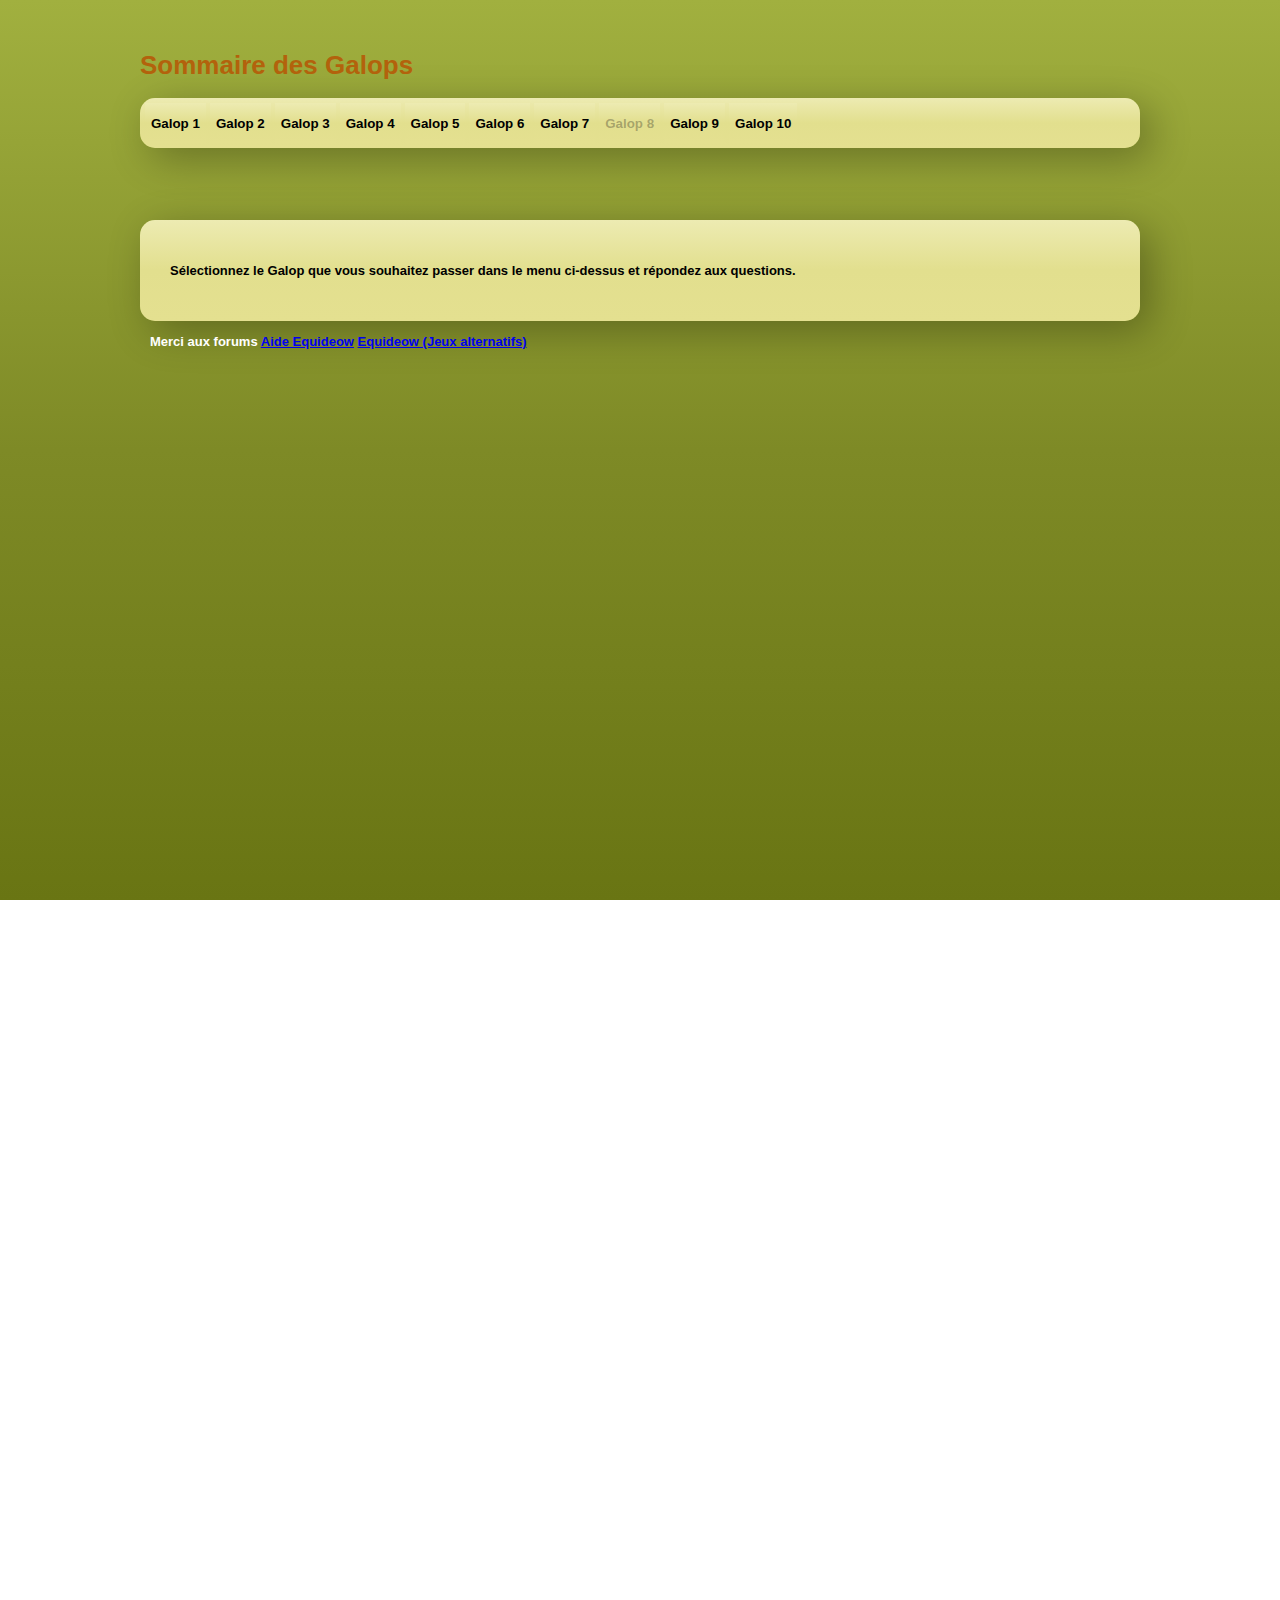
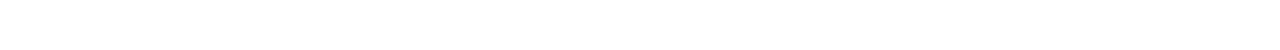
<file: quiz.html>
<!DOCTYPE html>
<html lang="fr">
<head>
    <meta charset="UTF-8">
    <meta name="viewport" content="width=device-width, initial-scale=1.0">
    <title>Equideow</title>
    <link rel="stylesheet" href="style.css">
</head>
<body> 

  <script src="quiz.js"></script>

  <div class="container">

    <div id="quiz-header">

    <h1>Sommaire des Galops</h1>

    <ul class="box-container box-background box-background">
      <li>
        <button onclick="loadQuiz('galop1')">Galop 1</button>
      </li>
      <li>
        <button onclick="loadQuiz('galop2')">Galop 2</button>
      </li>
      <li>
        <button onclick="loadQuiz('galop3')">Galop 3</button>
      </li>
      <li>
        <button onclick="loadQuiz('galop4')">Galop 4</button>
      </li>
      <li>
        <button onclick="loadQuiz('galop5')">Galop 5</button>
      </li>
      <li>
        <button onclick="loadQuiz('galop6')">Galop 6</button>
      </li>
      <li>
        <button onclick="loadQuiz('galop7')">Galop 7</button>
      </li>
      <li>
        <button disabled onclick="loadQuiz('galop8')">Galop 8</button>
      </li>
      <li>
        <button onclick="loadQuiz('galop9')">Galop 9</button>
      </li>
      <li>
        <button onclick="loadQuiz('galop10')">Galop 10</button>
      </li>
    </ul>
    </div>

    <div id="quiz-container" class="quiz-container box-container box-background box-background">
      <p class="quiz-legend">Sélectionnez le Galop que vous souhaitez passer dans le menu ci-dessus et répondez aux questions.</p>
    </div>

    <div id="quiz-validate-btn-container" class="quiz-container"></div>
    <div id="quiz-footer" class="quiz-container">
      <p>Merci aux forums 
        <a href="https://aide-equideow.forum-pro.fr/">Aide Equideow</a>
        <a href="https://www.jeux-alternatifs.com/Equideow-jeu111_generale_1_1.html">Equideow (Jeux alternatifs)</a>
      </p>
    </div>

  </div>

  </div>

  

</body>
</html>
</file>
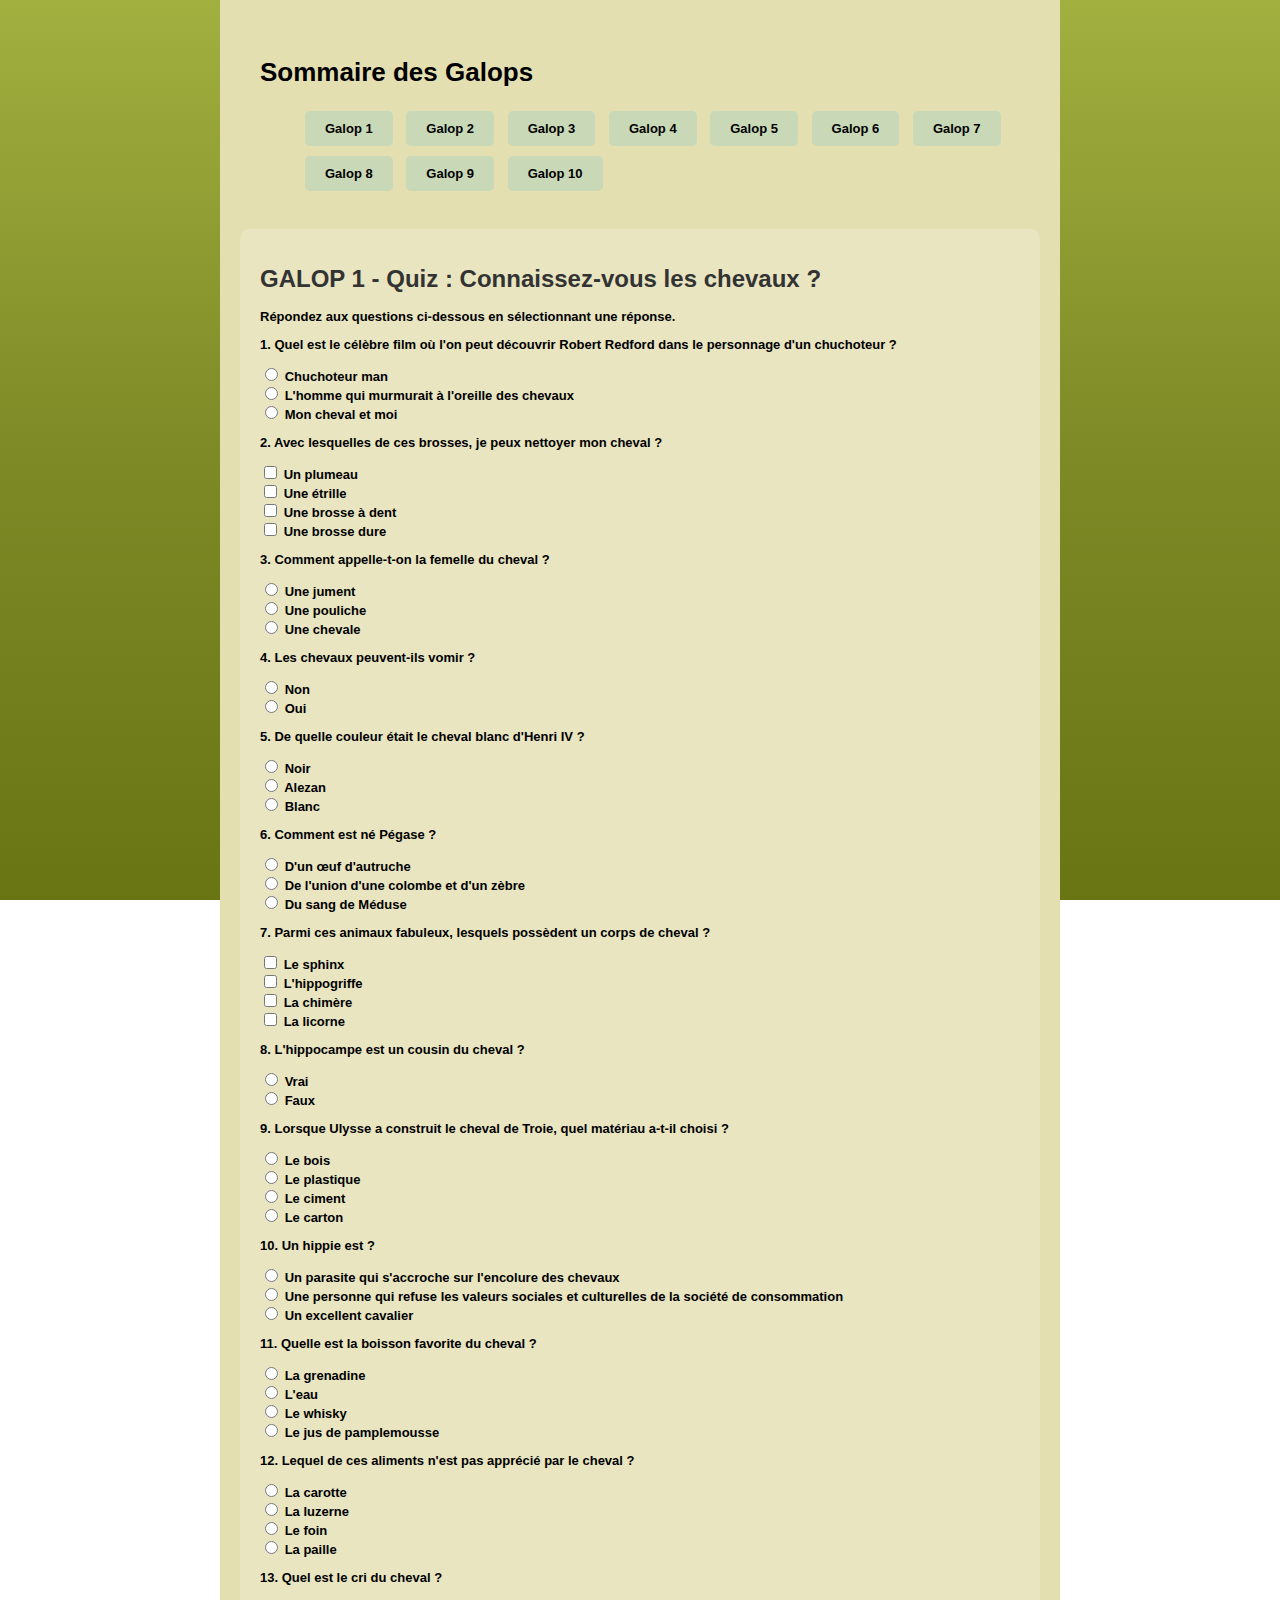
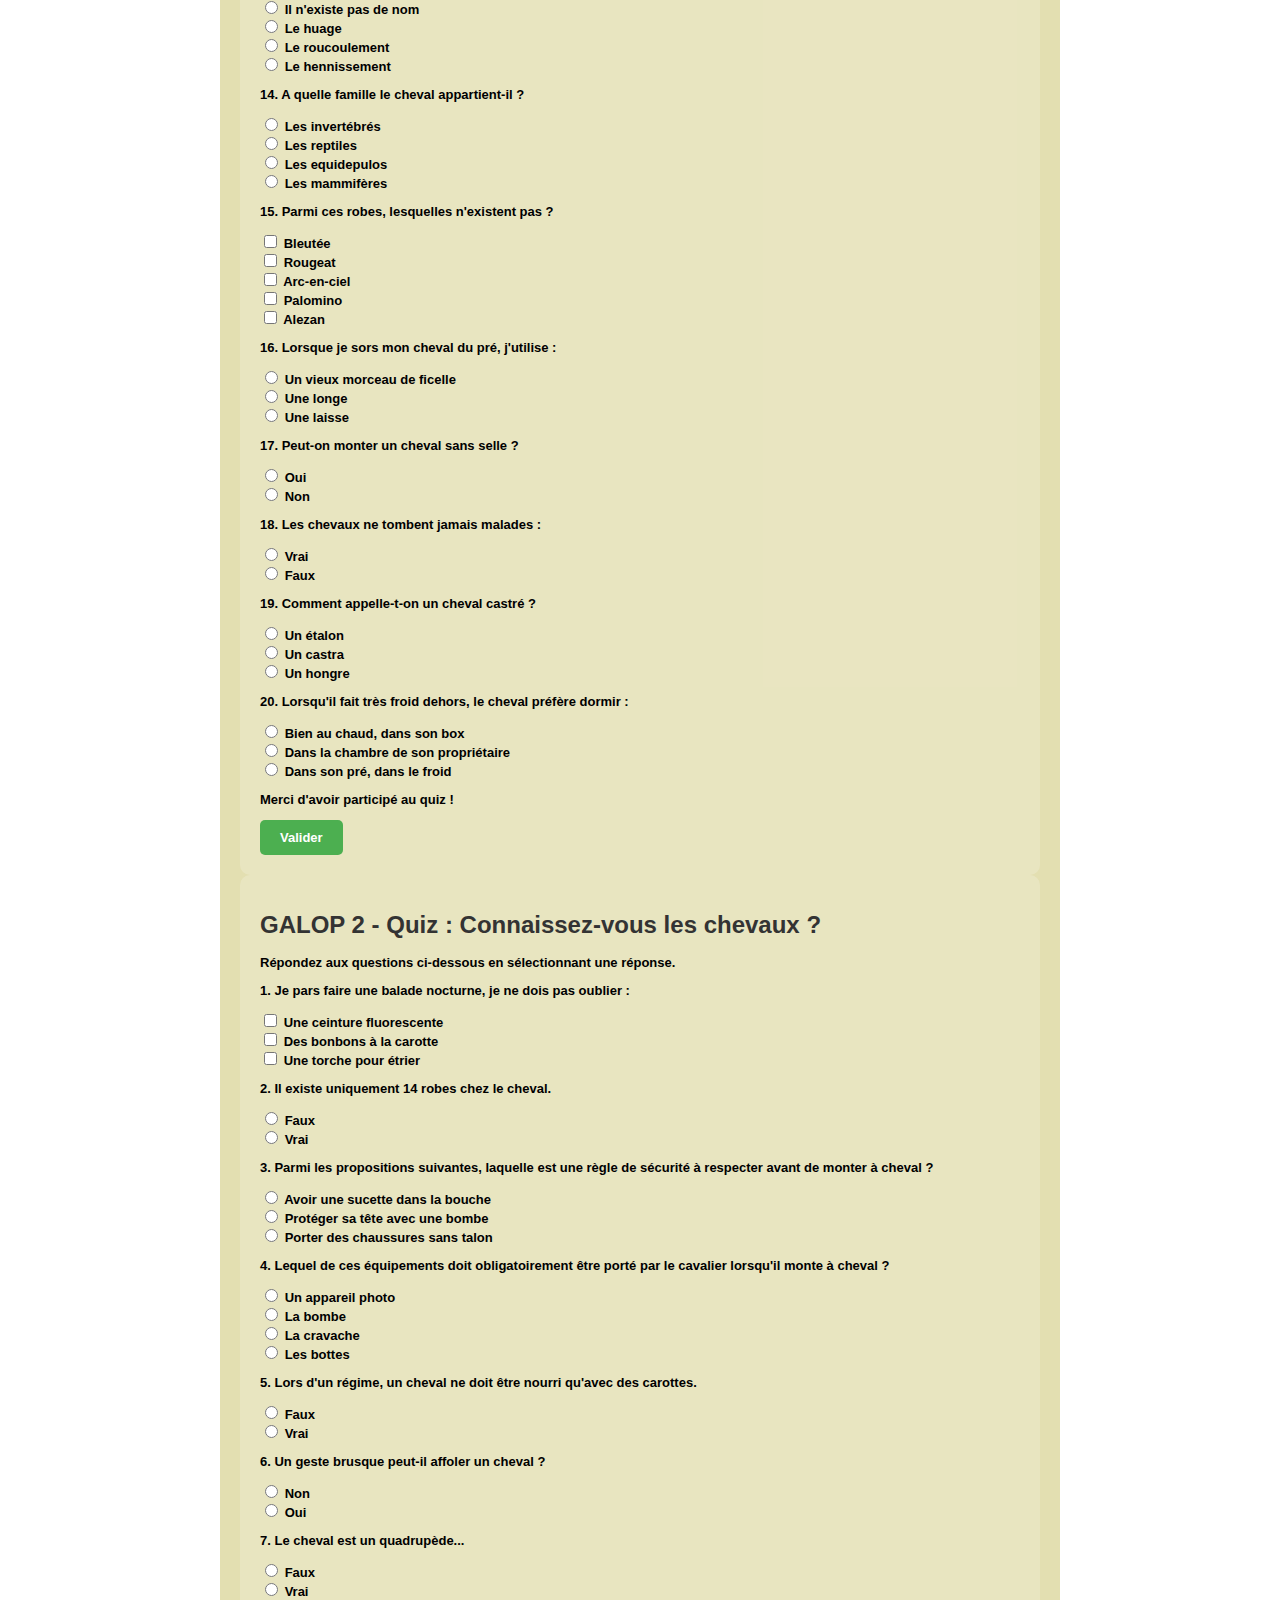
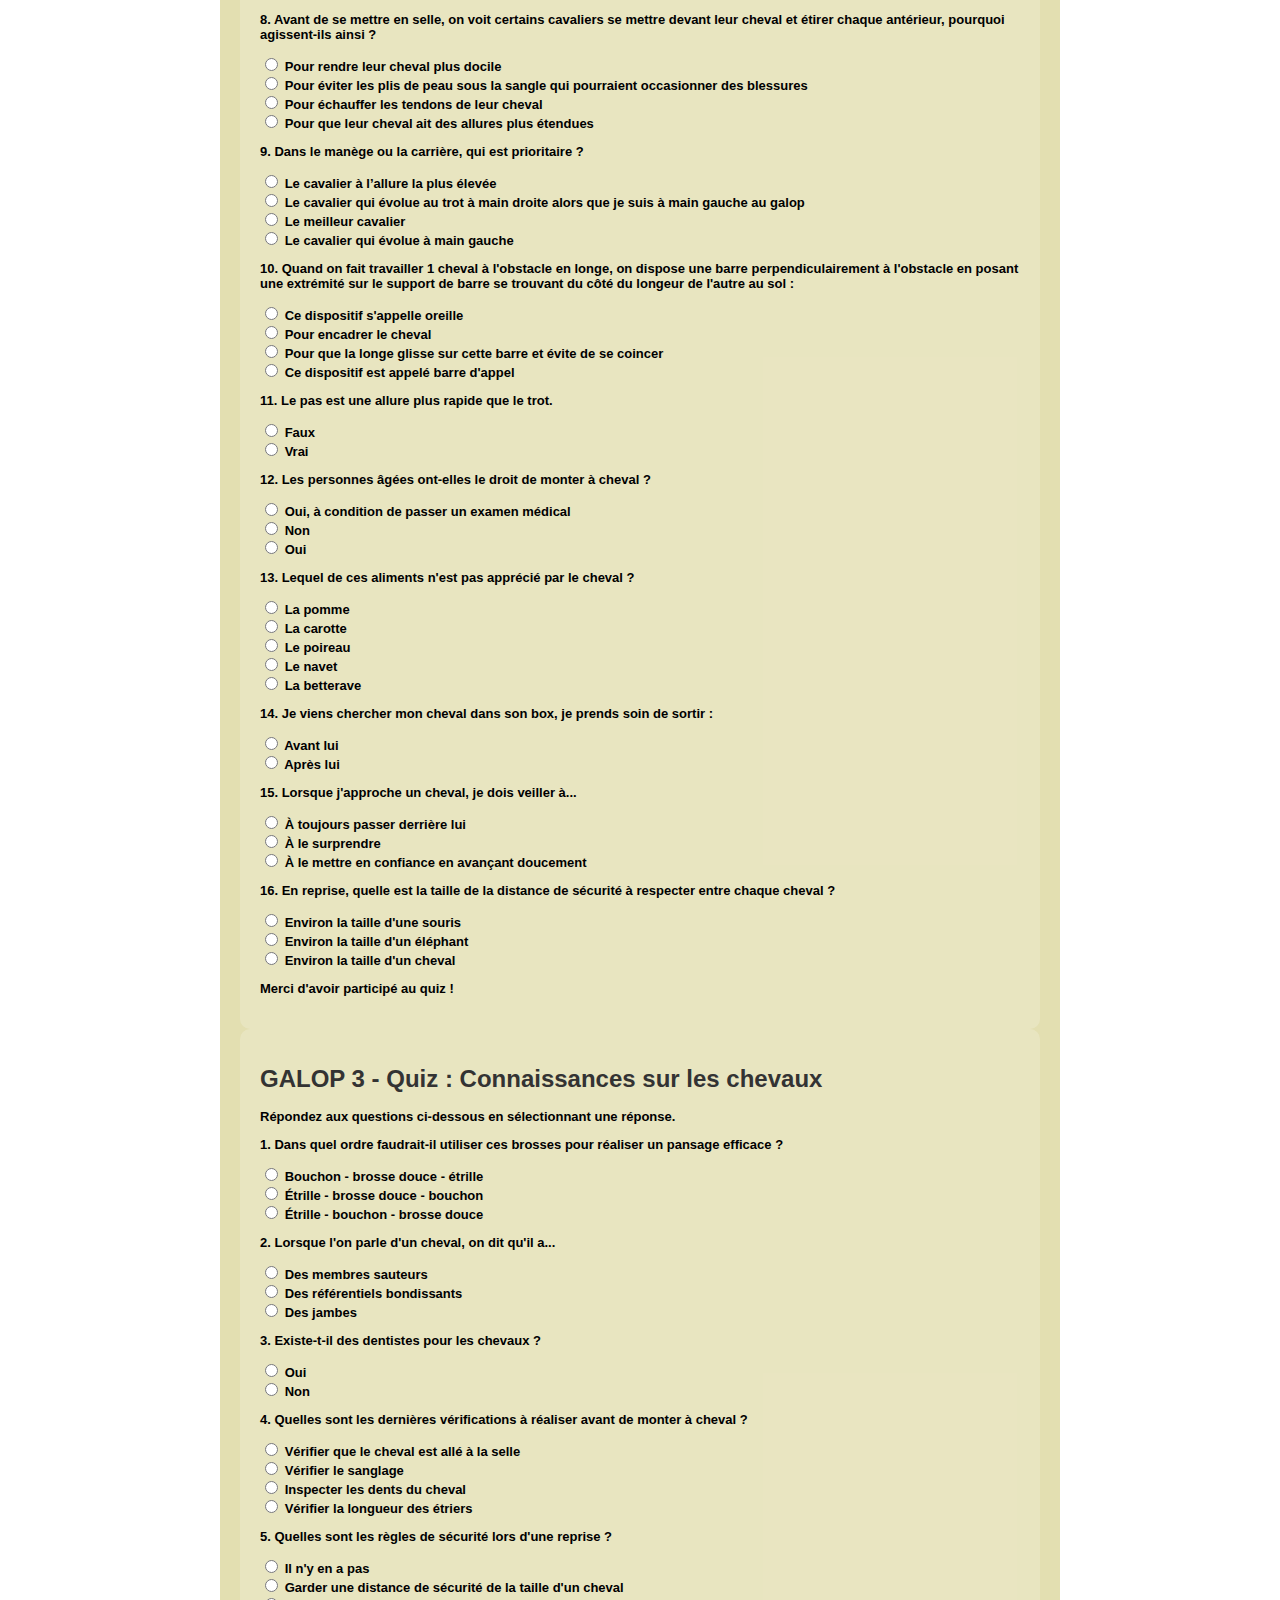
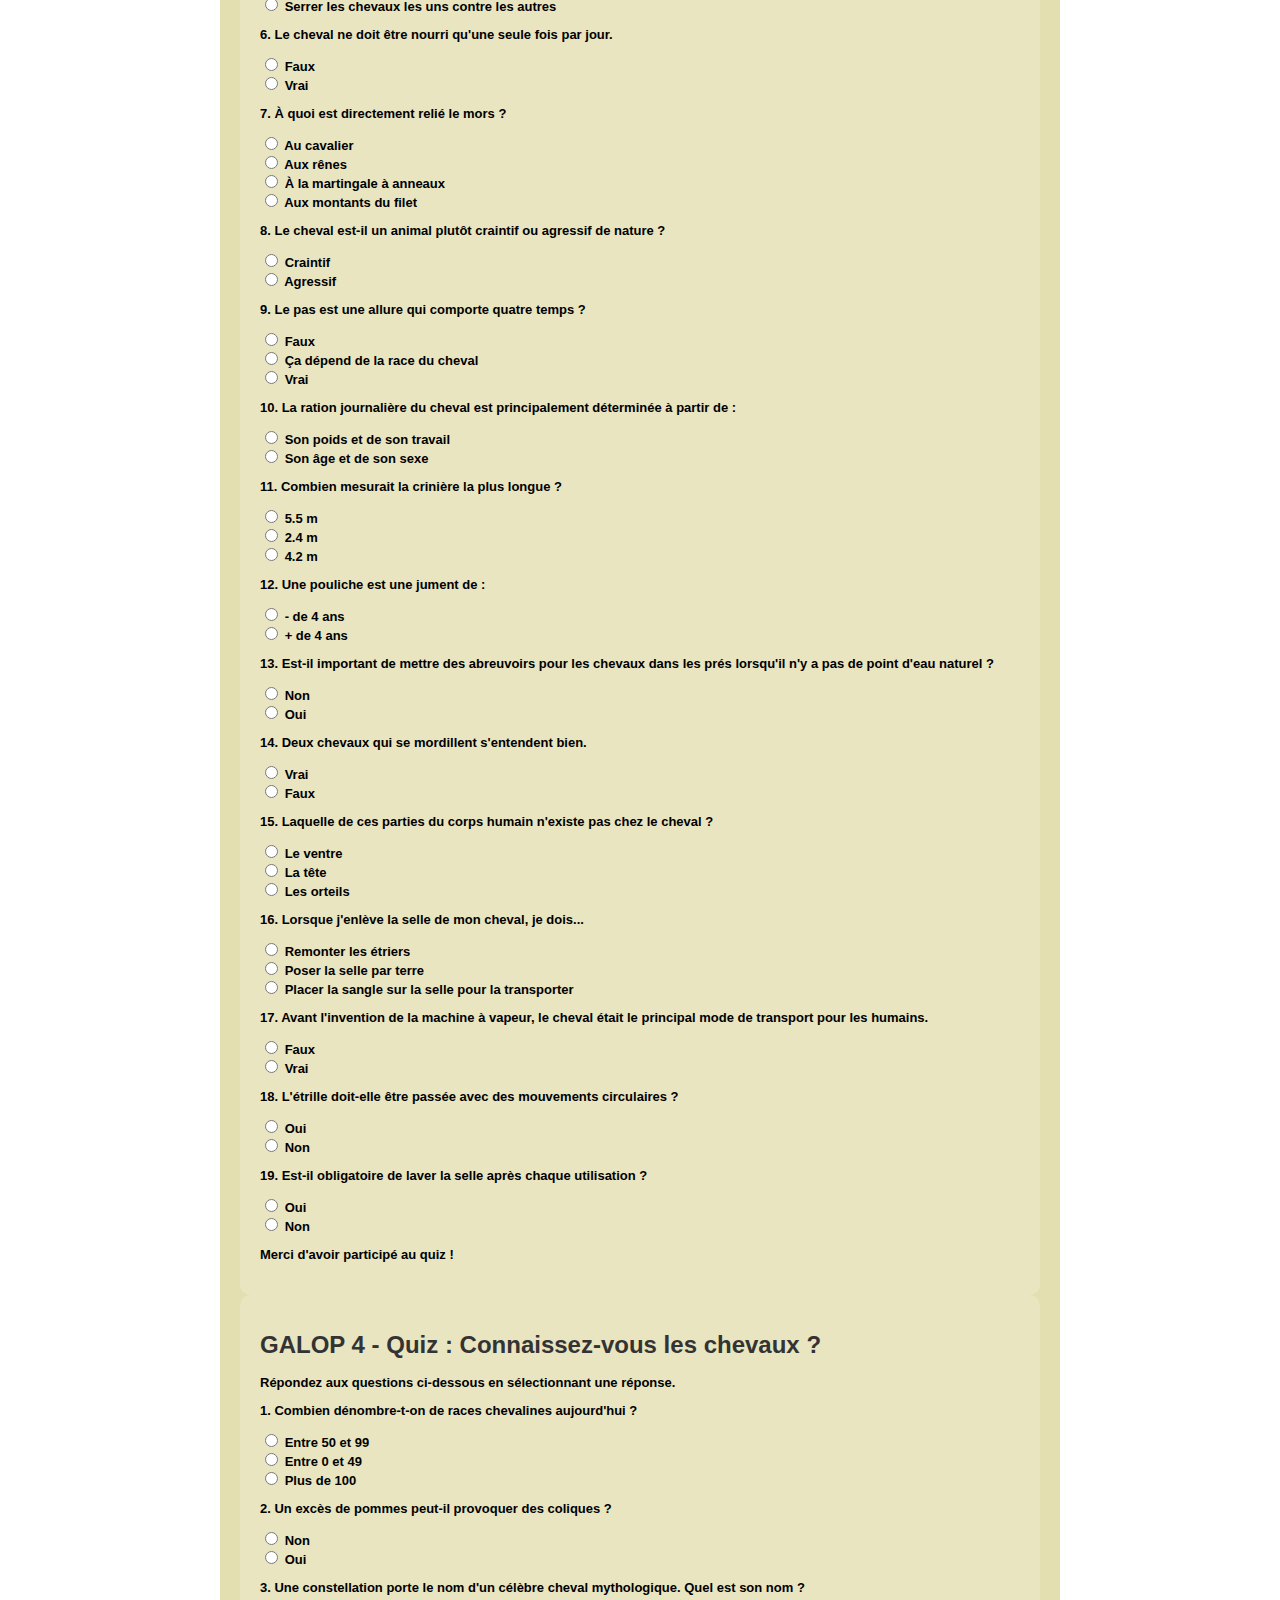
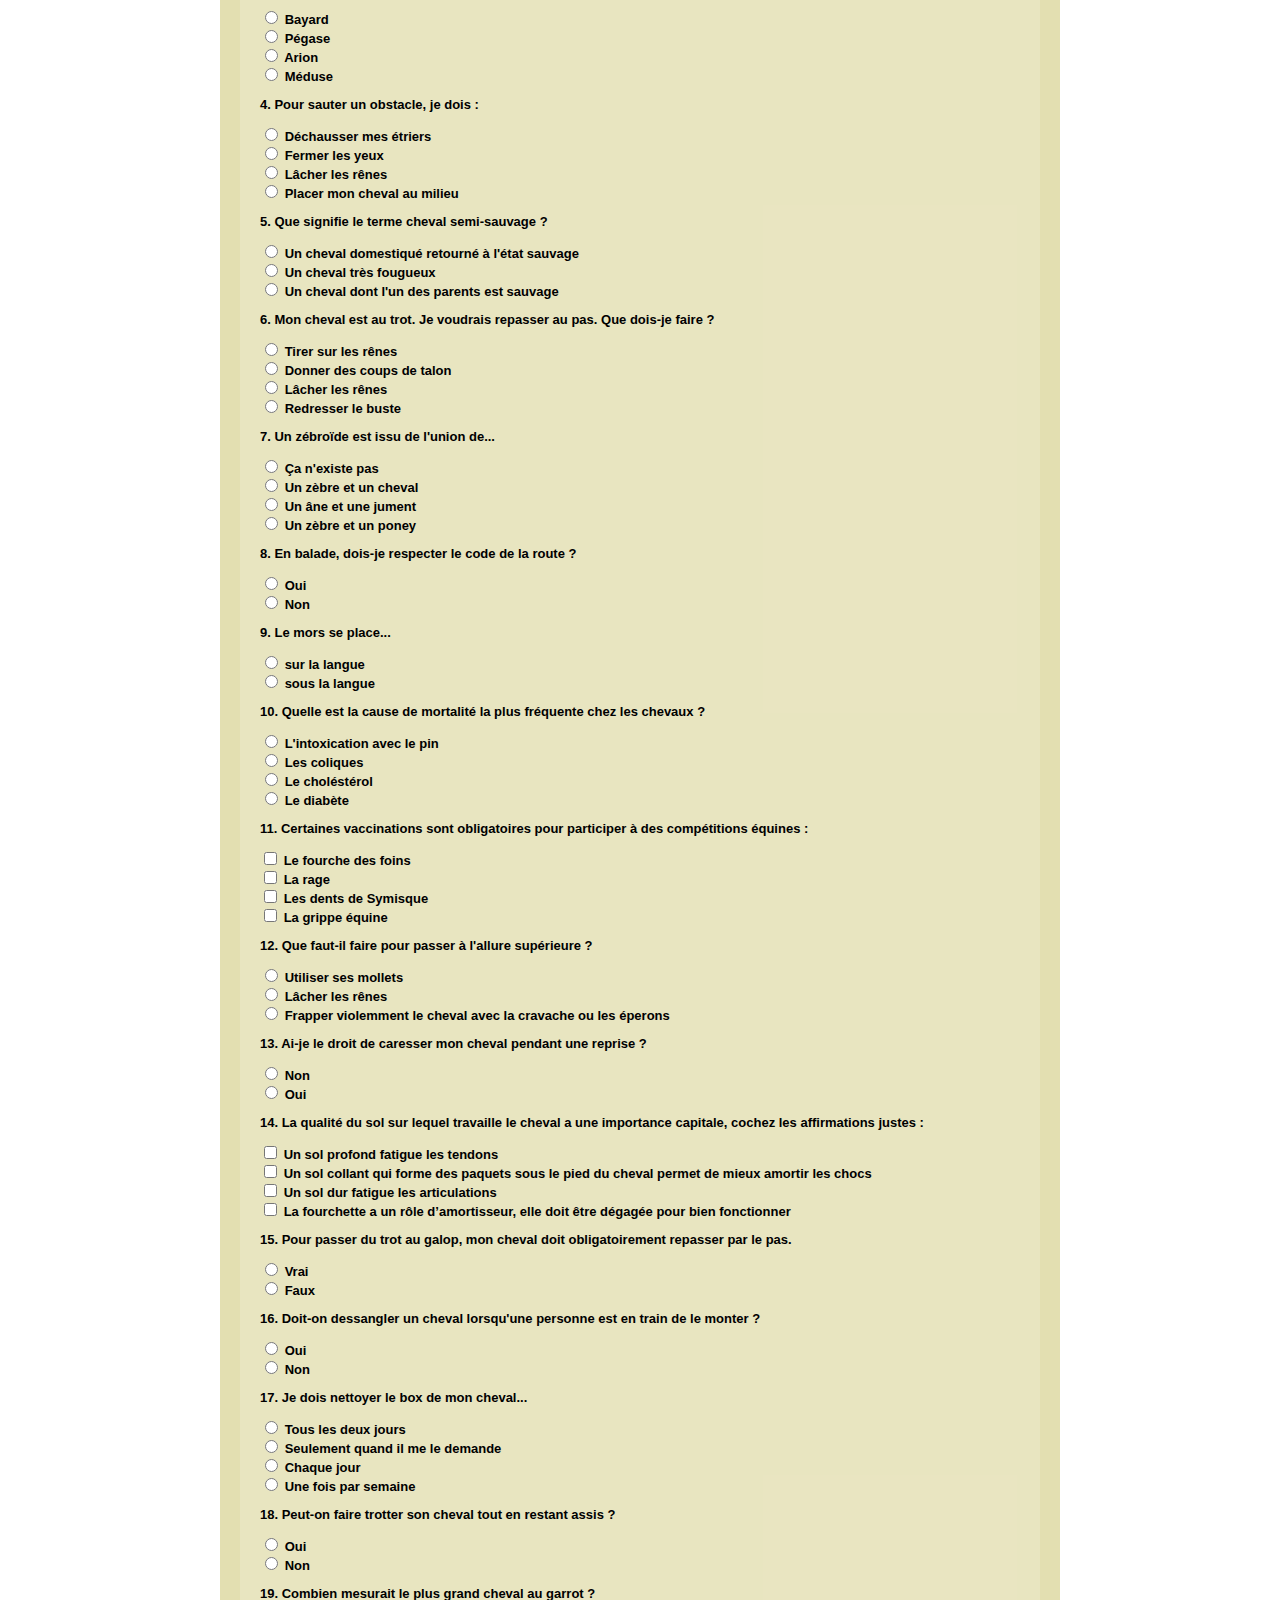
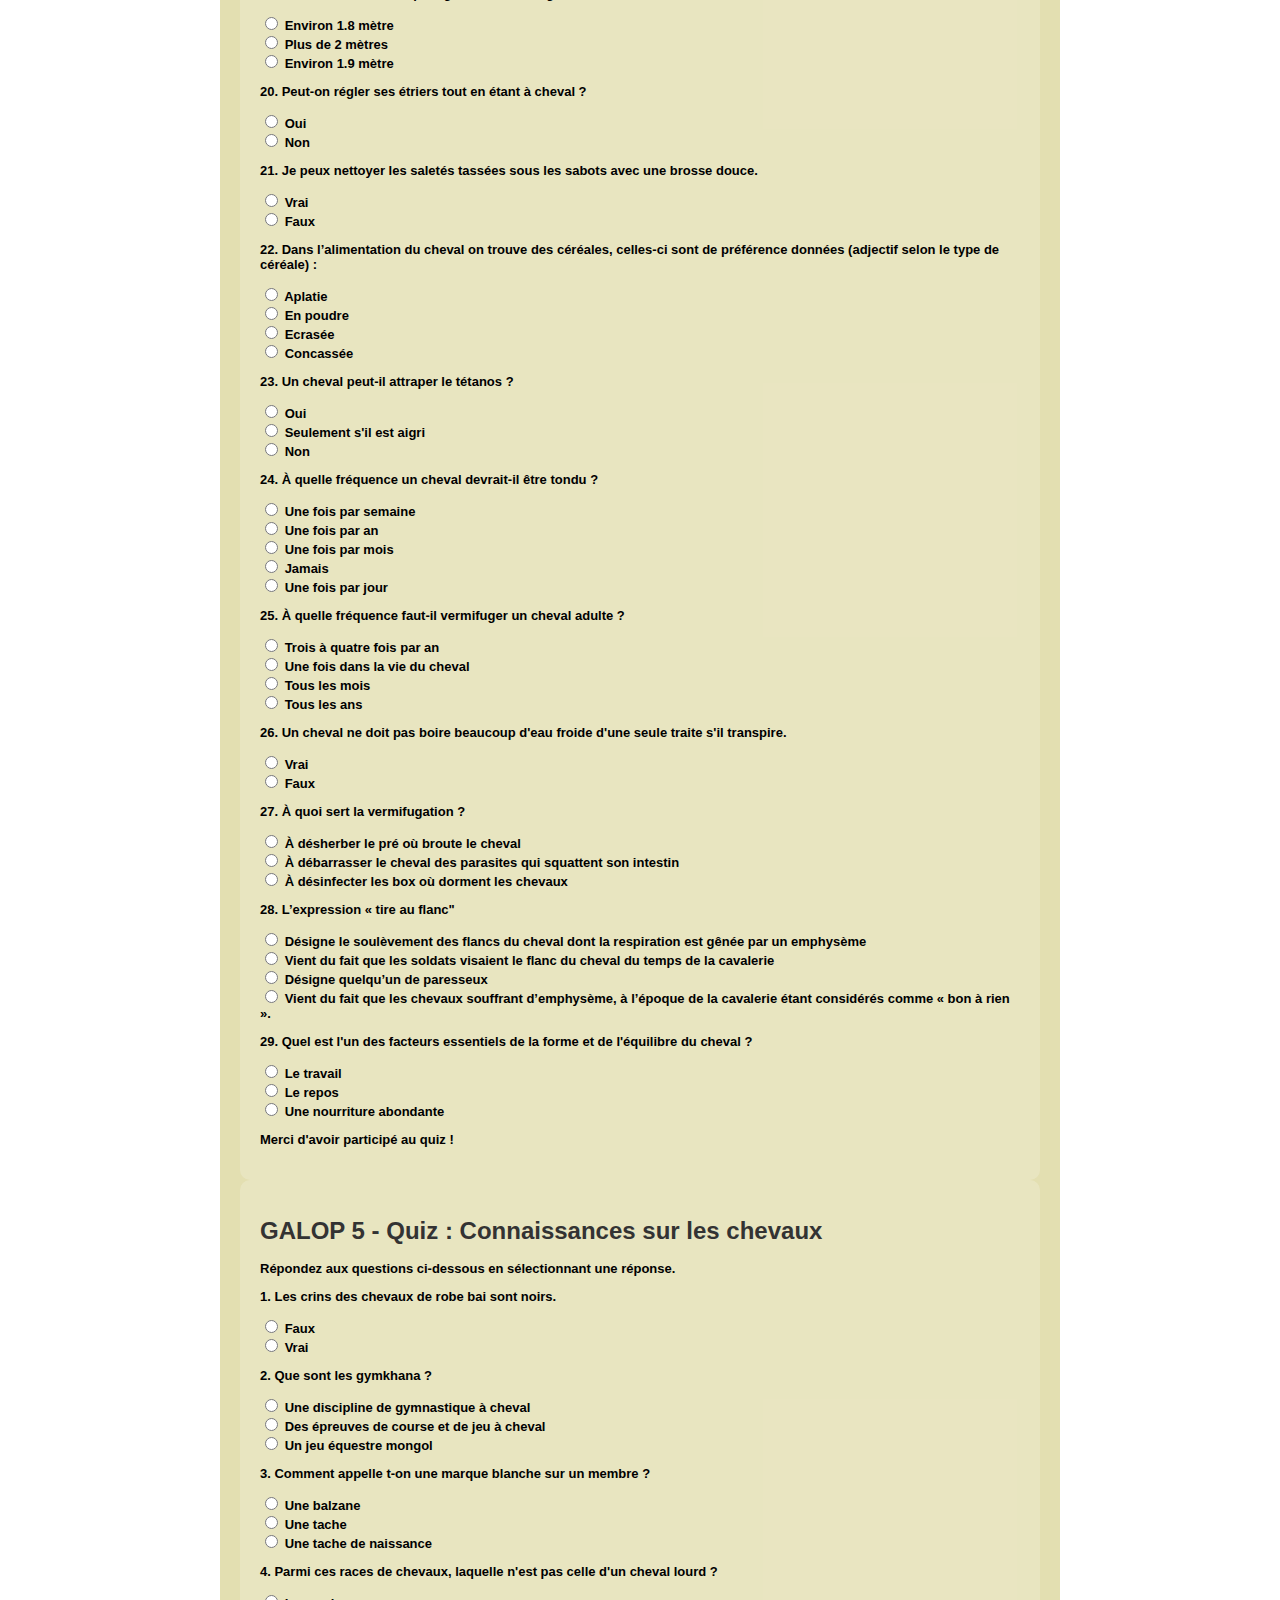
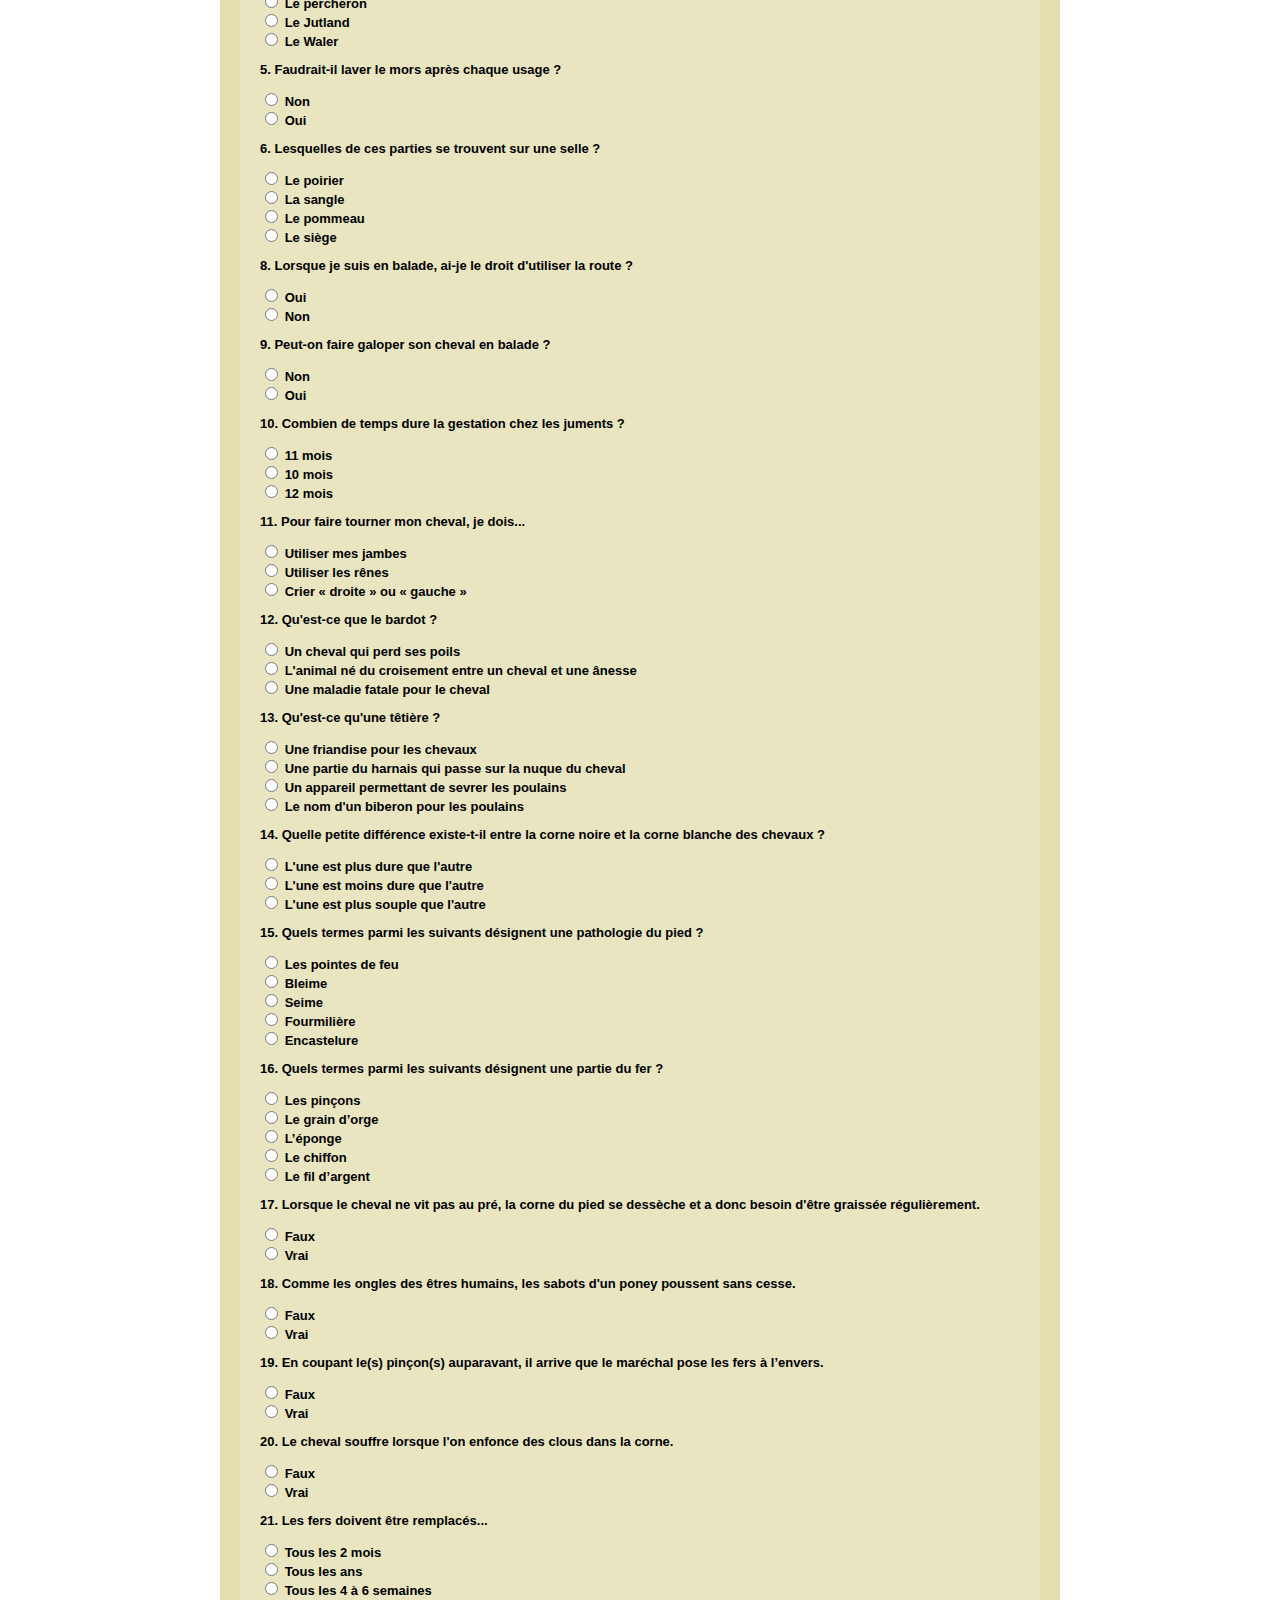
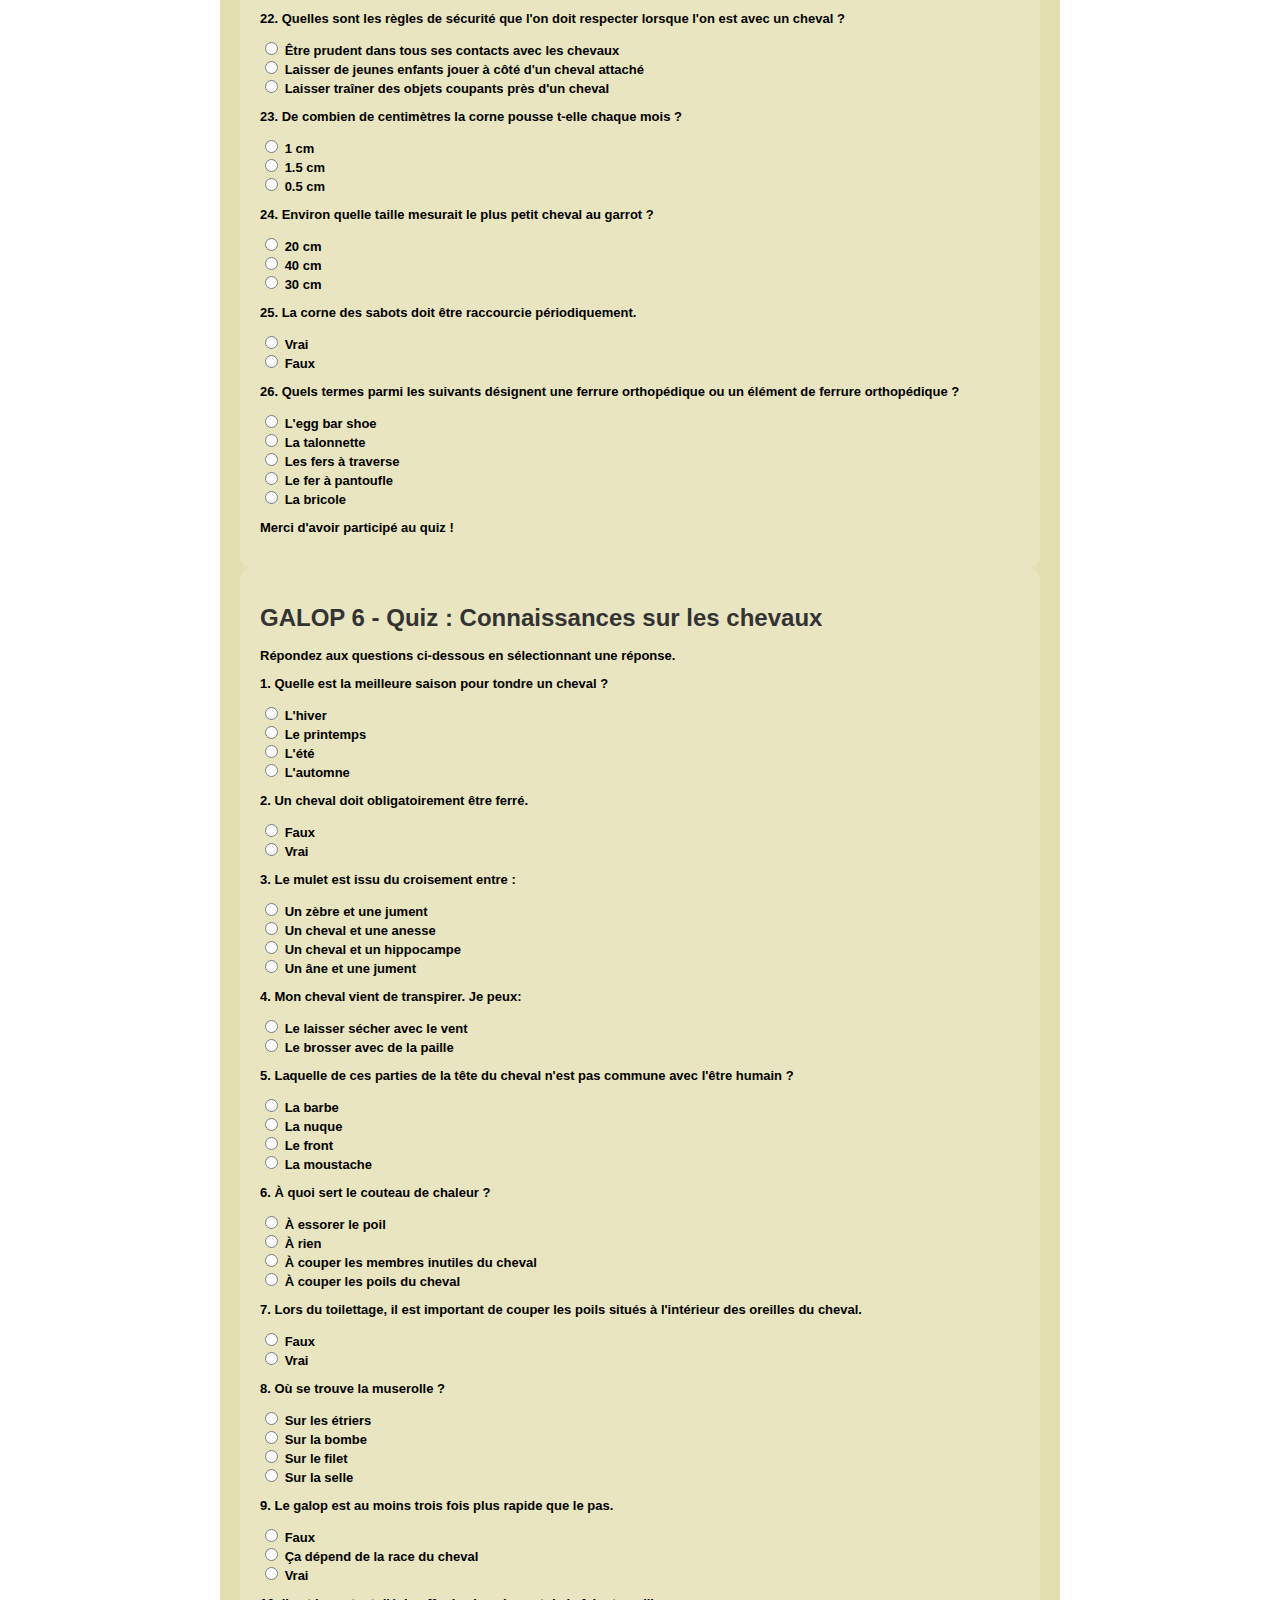
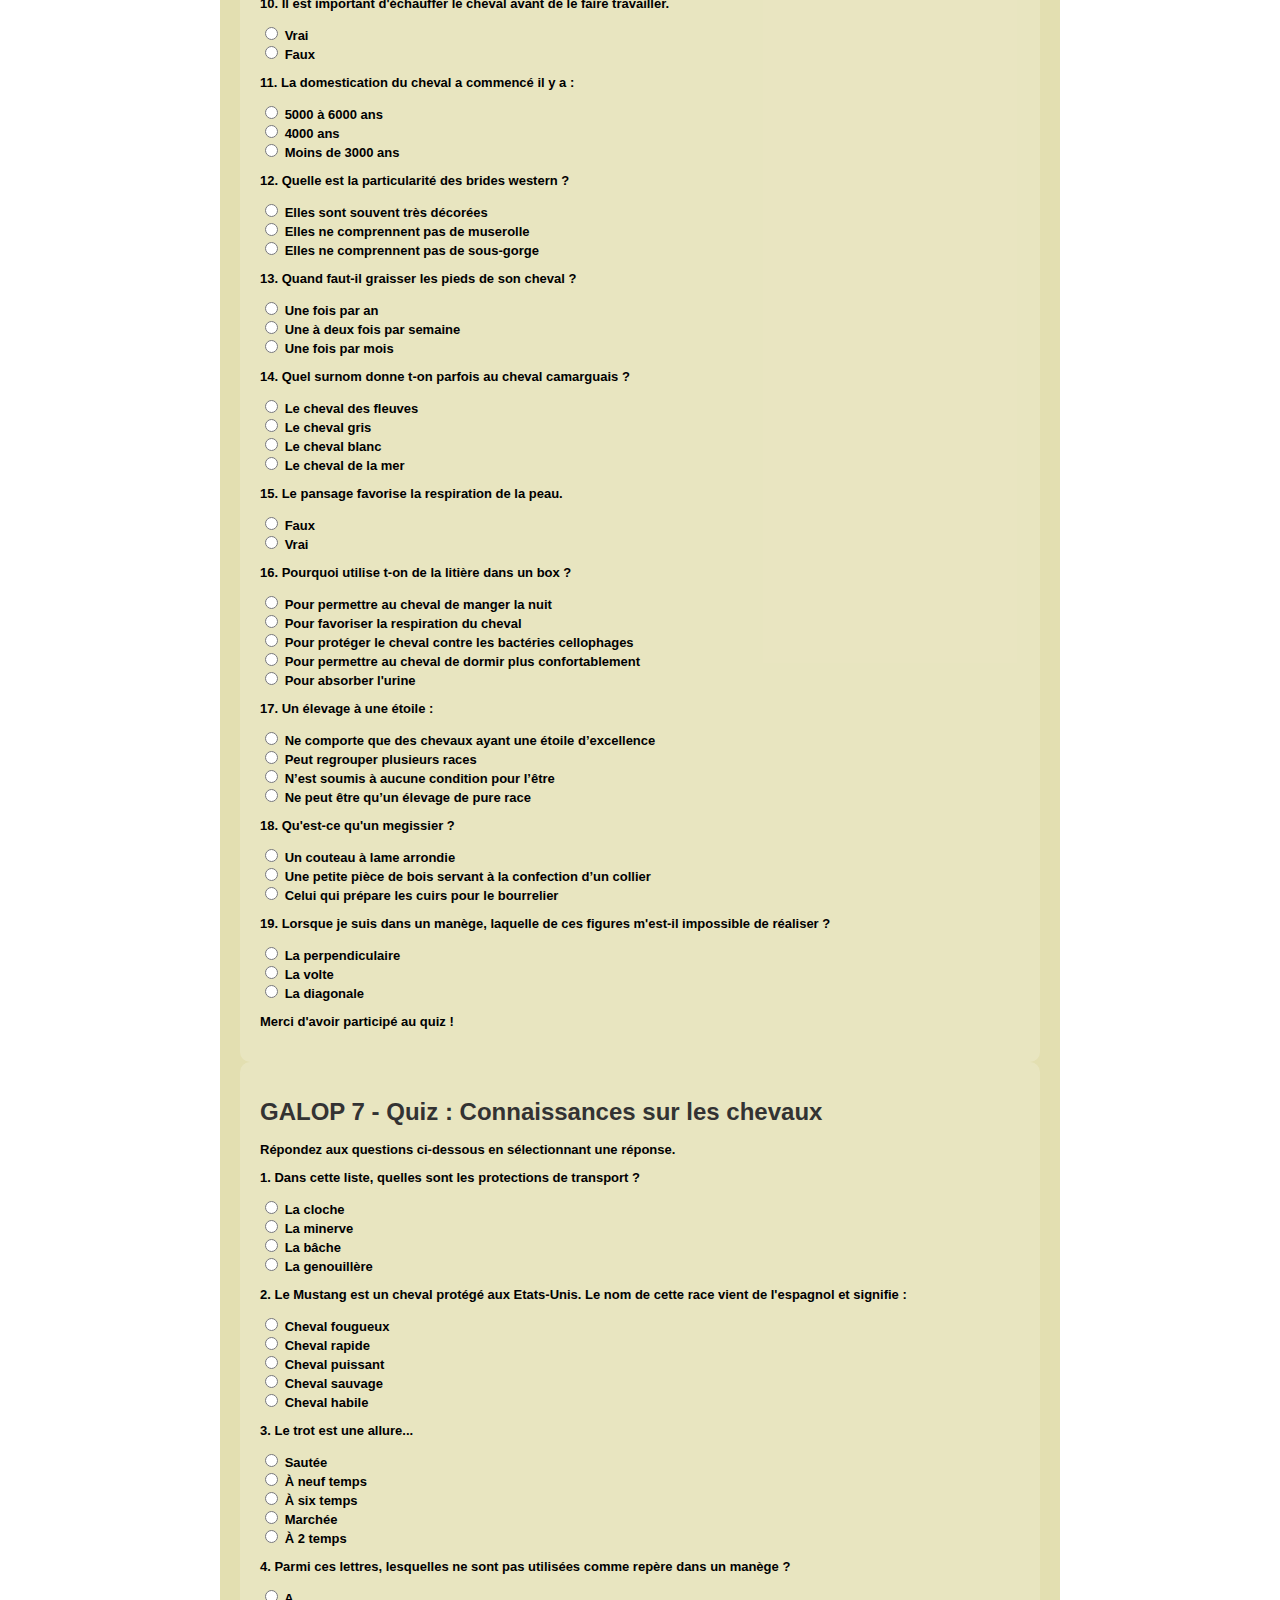
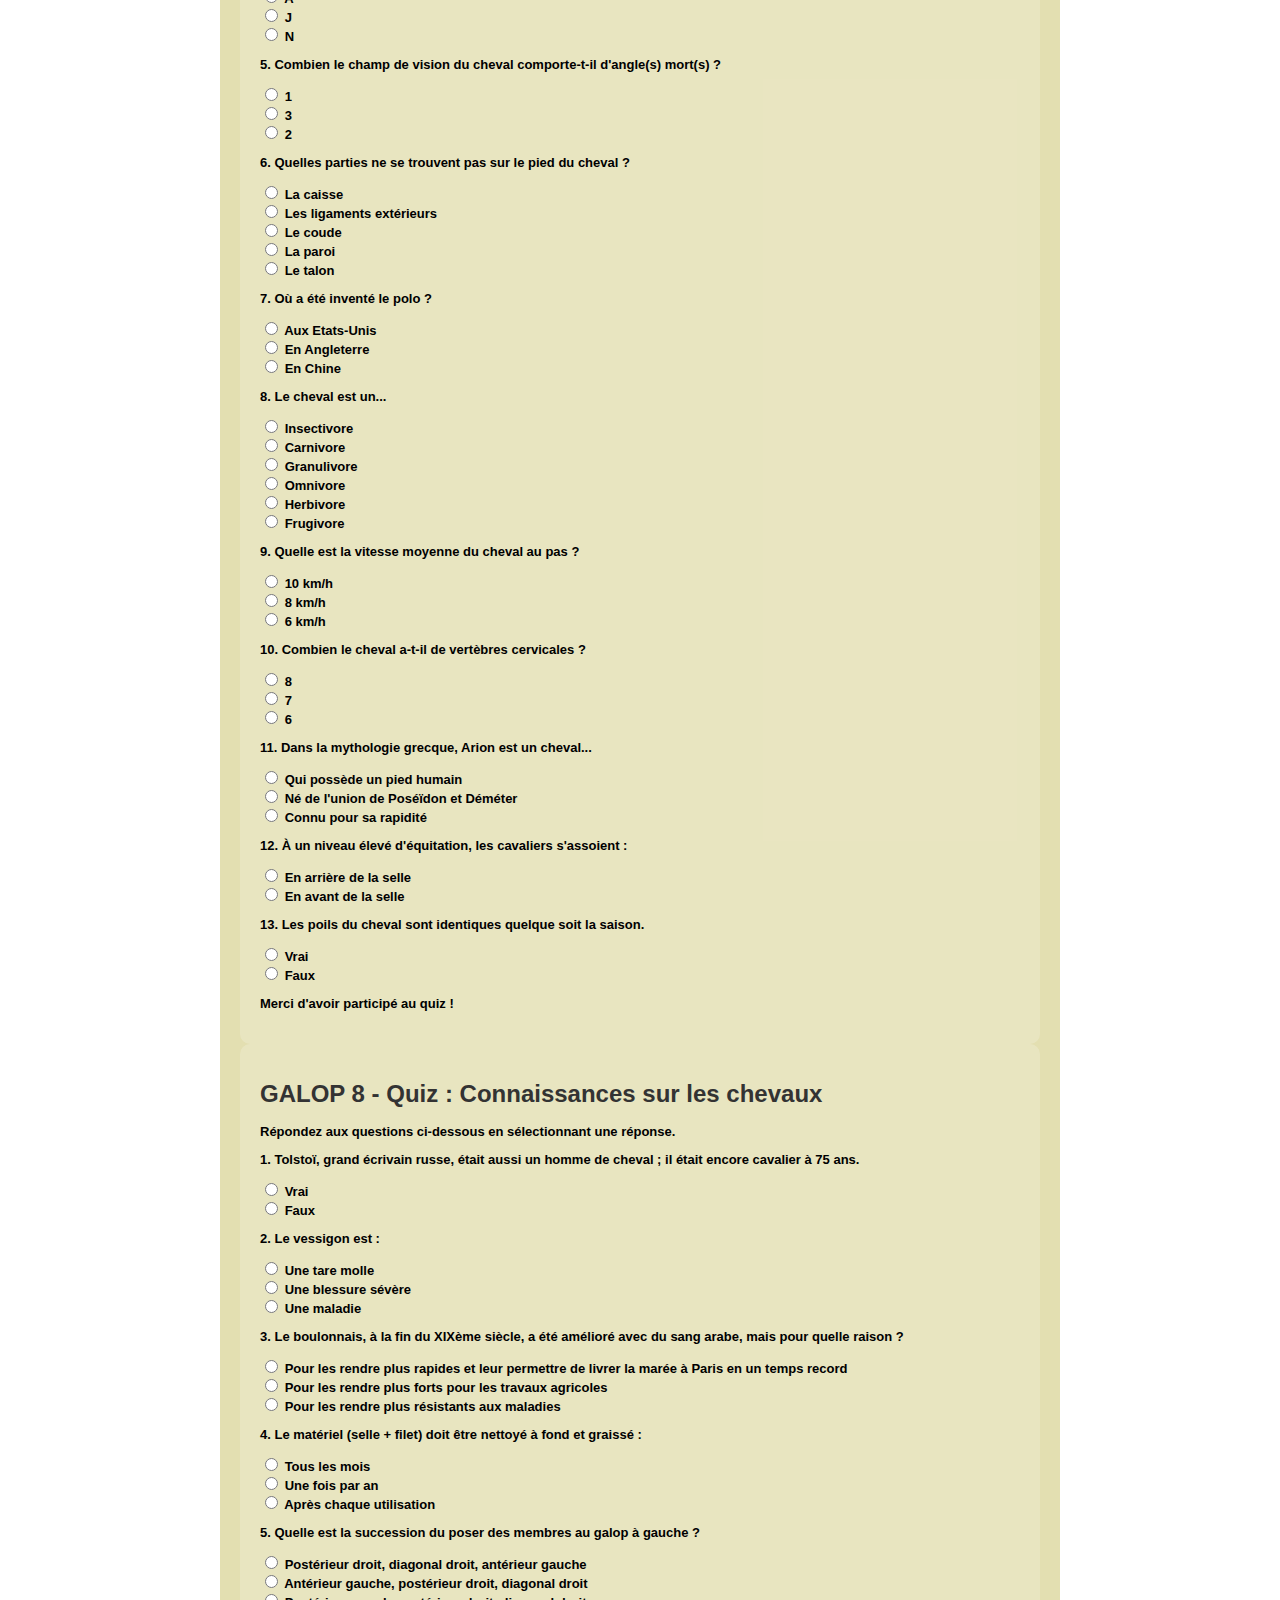
<file: test.html>
<!DOCTYPE html>
<html lang="fr">
<head>
    <meta charset="UTF-8">
    <meta name="viewport" content="width=device-width, initial-scale=1.0">
    <title>Equideow</title>
    <link rel="stylesheet" href="style.css">
</head>
<body>
  <div class="container">
      
    <div style="background-color: #e3dfb1; width: 80%;padding: 20px;margin: 0 auto;">

<div style="padding: 20px; border-radius: 10px; margin: 0 auto;">
   <h1>Sommaire des Galops</h1>

    <ul>
      <li style="display: inline-block; padding: 10px 20px; background-color: #c9d8b6; border-radius: 5px; text-align: center; margin: 5px;">
        <a href="#galop1" style="text-decoration: none; color: black;">Galop 1</a>
      </li>
      <li style="display: inline-block; padding: 10px 20px; background-color: #c9d8b6; border-radius: 5px; text-align: center; margin: 5px;">
        <a href="#galop2" style="text-decoration: none; color: black;">Galop 2</a>
      </li>
      <li style="display: inline-block; padding: 10px 20px; background-color: #c9d8b6; border-radius: 5px; text-align: center; margin: 5px;">
        <a href="#galop3" style="text-decoration: none; color: black;">Galop 3</a>
      </li>
      <li style="display: inline-block; padding: 10px 20px; background-color: #c9d8b6; border-radius: 5px; text-align: center; margin: 5px;">
        <a href="#galop4" style="text-decoration: none; color: black;">Galop 4</a>
      </li>
      <li style="display: inline-block; padding: 10px 20px; background-color: #c9d8b6; border-radius: 5px; text-align: center; margin: 5px;">
        <a href="#galop5" style="text-decoration: none; color: black;">Galop 5</a>
      </li>
      <li style="display: inline-block; padding: 10px 20px; background-color: #c9d8b6; border-radius: 5px; text-align: center; margin: 5px;">
        <a href="#galop6" style="text-decoration: none; color: black;">Galop 6</a>
      </li>
      <li style="display: inline-block; padding: 10px 20px; background-color: #c9d8b6; border-radius: 5px; text-align: center; margin: 5px;">
        <a href="#galop7" style="text-decoration: none; color: black;">Galop 7</a>
      </li>
      <li style="display: inline-block; padding: 10px 20px; background-color: #c9d8b6; border-radius: 5px; text-align: center; margin: 5px;">
        <a href="#galop8" style="text-decoration: none; color: black;">Galop 8</a>
      </li>
      <li style="display: inline-block; padding: 10px 20px; background-color: #c9d8b6; border-radius: 5px; text-align: center; margin: 5px;">
        <a href="#galop9" style="text-decoration: none; color: black;">Galop 9</a>
      </li>
      <li style="display: inline-block; padding: 10px 20px; background-color: #c9d8b6; border-radius: 5px; text-align: center; margin: 5px;">
        <a href="#galop10" style="text-decoration: none; color: black;">Galop 10</a>
      </li>
    </ul>
    
</div>

<!-- GALOP 1 -->

<div id="galop1" style="background-color: rgba(255, 255, 255, 0.2); padding: 20px; border-radius: 10px; margin: 0 auto;">
  <h1 style="font-size: 24px; font-weight: bold; color: #333;">GALOP 1 - Quiz : Connaissez-vous les chevaux ?</h1>

  <p>Répondez aux questions ci-dessous en sélectionnant une réponse.</p>

  <!-- Question 1 -->
  <p><strong>1. Quel est le célèbre film où l'on peut découvrir Robert Redford dans le personnage d'un chuchoteur ?</strong></p>
  <input type="radio" id="q1a1" name="q1">
  <label for="q1a1">Chuchoteur man</label><br>
  <input type="radio" id="q1a2" name="q1">
  <label for="q1a2">L'homme qui murmurait à l'oreille des chevaux</label><br>
  <input type="radio" id="q1a3" name="q1">
  <label for="q1a3">Mon cheval et moi</label>

  <!-- Question 2 -->
  <p><strong>2. Avec lesquelles de ces brosses, je peux nettoyer mon cheval ?</strong></p>
  <input type="checkbox" id="q2a1" name="q2">
  <label for="q2a1">Un plumeau</label><br>
  <input type="checkbox" id="q2a2" name="q2">
  <label for="q2a2">Une étrille</label><br>
  <input type="checkbox" id="q2a3" name="q2">
  <label for="q2a3">Une brosse à dent</label><br>
  <input type="checkbox" id="q2a4" name="q2">
  <label for="q2a4">Une brosse dure</label>

  <!-- Question 3 -->
  <p><strong>3. Comment appelle-t-on la femelle du cheval ?</strong></p>
  <input type="radio" id="q3a1" name="q3">
  <label for="q3a1">Une jument</label><br>
  <input type="radio" id="q3a2" name="q3">
  <label for="q3a2">Une pouliche</label><br>
  <input type="radio" id="q3a3" name="q3">
  <label for="q3a3">Une chevale</label>

  <!-- Question 4 -->
  <p><strong>4. Les chevaux peuvent-ils vomir ?</strong></p>
  <input type="radio" id="q4a1" name="q4">
  <label for="q4a1">Non</label><br>
  <input type="radio" id="q4a2" name="q4">
  <label for="q4a2">Oui</label>

  <!-- Question 5 -->
  <p><strong>5. De quelle couleur était le cheval blanc d'Henri IV ?</strong></p>
  <input type="radio" id="q5a1" name="q5">
  <label for="q5a1">Noir</label><br>
  <input type="radio" id="q5a2" name="q5">
  <label for="q5a2">Alezan</label><br>
  <input type="radio" id="q5a3" name="q5">
  <label for="q5a3">Blanc</label>

  <!-- Question 6 -->
  <p><strong>6. Comment est né Pégase ?</strong></p>
  <input type="radio" id="q6a1" name="q6">
  <label for="q6a1">D'un œuf d'autruche</label><br>
  <input type="radio" id="q6a2" name="q6">
  <label for="q6a2">De l'union d'une colombe et d'un zèbre</label><br>
  <input type="radio" id="q6a3" name="q6">
  <label for="q6a3">Du sang de Méduse</label>

  <!-- Question 7 -->
  <p><strong>7. Parmi ces animaux fabuleux, lesquels possèdent un corps de cheval ?</strong></p>
  <input type="checkbox" id="q7a1" name="q7">
  <label for="q7a1">Le sphinx</label><br>
  <input type="checkbox" id="q7a2" name="q7">
  <label for="q7a2">L'hippogriffe</label><br>
  <input type="checkbox" id="q7a3" name="q7">
  <label for="q7a3">La chimère</label><br>
  <input type="checkbox" id="q7a4" name="q7">
  <label for="q7a4">La licorne</label>

  <!-- Question 8 -->
  <p><strong>8. L'hippocampe est un cousin du cheval ?</strong></p>
  <input type="radio" id="q8a1" name="q8">
  <label for="q8a1">Vrai</label><br>
  <input type="radio" id="q8a2" name="q8">
  <label for="q8a2">Faux</label>

  <!-- Question 9 -->
  <p><strong>9. Lorsque Ulysse a construit le cheval de Troie, quel matériau a-t-il choisi ?</strong></p>
  <input type="radio" id="q9a1" name="q9">
  <label for="q9a1">Le bois</label><br>
  <input type="radio" id="q9a2" name="q9">
  <label for="q9a2">Le plastique</label><br>
  <input type="radio" id="q9a3" name="q9">
  <label for="q9a3">Le ciment</label><br>
  <input type="radio" id="q9a4" name="q9">
  <label for="q9a4">Le carton</label>

  <!-- Question 10 -->
  <p><strong>10. Un hippie est ?</strong></p>
  <input type="radio" id="q10a1" name="q10">
  <label for="q10a1">Un parasite qui s'accroche sur l'encolure des chevaux</label><br>
  <input type="radio" id="q10a2" name="q10">
  <label for="q10a2">Une personne qui refuse les valeurs sociales et culturelles de la société de consommation</label><br>
  <input type="radio" id="q10a3" name="q10">
  <label for="q10a3">Un excellent cavalier</label>

  <!-- Question 11 -->
  <p><strong>11. Quelle est la boisson favorite du cheval ?</strong></p>
  <input type="radio" id="q11a1" name="q11">
  <label for="q11a1">La grenadine</label><br>
  <input type="radio" id="q11a2" name="q11">
  <label for="q11a2">L'eau</label><br>
  <input type="radio" id="q11a3" name="q11">
  <label for="q11a3">Le whisky</label><br>
  <input type="radio" id="q11a4" name="q11">
  <label for="q11a4">Le jus de pamplemousse</label>

  <!-- Question 12 -->
  <p><strong>12. Lequel de ces aliments n'est pas apprécié par le cheval ?</strong></p>
  <input type="radio" id="q12a1" name="q12">
  <label for="q12a1">La carotte</label><br>
  <input type="radio" id="q12a2" name="q12">
  <label for="q12a2">La luzerne</label><br>
  <input type="radio" id="q12a3" name="q12">
  <label for="q12a3">Le foin</label><br>
  <input type="radio" id="q12a4" name="q12">
  <label for="q12a4">La paille</label>

  <!-- Question 13 -->
  <p><strong>13. Quel est le cri du cheval ?</strong></p>
  <input type="radio" id="q13a1" name="q13">
  <label for="q13a1">Il n'existe pas de nom</label><br>
  <input type="radio" id="q13a2" name="q13">
  <label for="q13a2">Le huage</label><br>
  <input type="radio" id="q13a3" name="q13">
  <label for="q13a3">Le roucoulement</label><br>
  <input type="radio" id="q13a4" name="q13">
  <label for="q13a4">Le hennissement</label>

  <!-- Question 14 -->
  <p><strong>14. A quelle famille le cheval appartient-il ?</strong></p>
  <input type="radio" id="q14a1" name="q14">
  <label for="q14a1">Les invertébrés</label><br>
  <input type="radio" id="q14a2" name="q14">
  <label for="q14a2">Les reptiles</label><br>
  <input type="radio" id="q14a3" name="q14">
  <label for="q14a3">Les equidepulos</label><br>
  <input type="radio" id="q14a4" name="q14">
  <label for="q14a4">Les mammifères</label>

  <!-- Question 15 -->
  <p><strong>15. Parmi ces robes, lesquelles n'existent pas ?</strong></p>
  <input type="checkbox" id="q15a1" name="q15">
  <label for="q15a1">Bleutée</label><br>
  <input type="checkbox" id="q15a2" name="q15">
  <label for="q15a2">Rougeat</label><br>
  <input type="checkbox" id="q15a3" name="q15">
  <label for="q15a3">Arc-en-ciel</label><br>
  <input type="checkbox" id="q15a4" name="q15">
  <label for="q15a4">Palomino</label><br>
  <input type="checkbox" id="q15a5" name="q15">
  <label for="q15a5">Alezan</label>

  <!-- Question 16 -->
  <p><strong>16. Lorsque je sors mon cheval du pré, j'utilise :</strong></p>
  <input type="radio" id="q16a1" name="q16">
  <label for="q16a1">Un vieux morceau de ficelle</label><br>
  <input type="radio" id="q16a2" name="q16">
  <label for="q16a2">Une longe</label><br>
  <input type="radio" id="q16a3" name="q16">
  <label for="q16a3">Une laisse</label>

  <!-- Question 17 -->
  <p><strong>17. Peut-on monter un cheval sans selle ?</strong></p>
  <input type="radio" id="q17a1" name="q17">
  <label for="q17a1">Oui</label><br>
  <input type="radio" id="q17a2" name="q17">
  <label for="q17a2">Non</label>

  <!-- Question 18 -->
  <p><strong>18. Les chevaux ne tombent jamais malades :</strong></p>
  <input type="radio" id="q18a1" name="q18">
  <label for="q18a1">Vrai</label><br>
  <input type="radio" id="q18a2" name="q18">
  <label for="q18a2">Faux</label>

  <!-- Question 19 -->
  <p><strong>19. Comment appelle-t-on un cheval castré ?</strong></p>
  <input type="radio" id="q19a1" name="q19">
  <label for="q19a1">Un étalon</label><br>
  <input type="radio" id="q19a2" name="q19">
  <label for="q19a2">Un castra</label><br>
  <input type="radio" id="q19a3" name="q19">
  <label for="q19a3">Un hongre</label>

  <!-- Question 20 -->
  <p><strong>20. Lorsqu'il fait très froid dehors, le cheval préfère dormir :</strong></p>
  <input type="radio" id="q20a1" name="q20">
  <label for="q20a1">Bien au chaud, dans son box</label><br>
  <input type="radio" id="q20a2" name="q20">
  <label for="q20a2">Dans la chambre de son propriétaire</label><br>
  <input type="radio" id="q20a3" name="q20">
  <label for="q20a3">Dans son pré, dans le froid</label>

  <p><strong>Merci d'avoir participé au quiz !</strong></p>
  <a href="#agalop1" style="display: inline-block; padding: 10px 20px; background-color: #4CAF50; color: white; text-align: center; text-decoration: none; border-radius: 5px;">Valider</a>

</div>

<!-- GALOP 2 -->

<div id="galop2" style="background-color: rgba(255, 255, 255, 0.2); padding: 20px; border-radius: 10px; margin: 0 auto;">
  <h1 style="font-size: 24px; font-weight: bold; color: #333;">GALOP 2 - Quiz : Connaissez-vous les chevaux ?</h1>

  <p>Répondez aux questions ci-dessous en sélectionnant une réponse.</p>

  <!-- Question 1 -->
  <p><strong>1. Je pars faire une balade nocturne, je ne dois pas oublier :</strong></p>
  <input type="checkbox" id="q1a1" name="q1">
  <label for="q1a1">Une ceinture fluorescente</label><br>
  <input type="checkbox" id="q1a2" name="q1">
  <label for="q1a2">Des bonbons à la carotte</label><br>
  <input type="checkbox" id="q1a3" name="q1">
  <label for="q1a3">Une torche pour étrier</label>

  <!-- Question 2 -->
  <p><strong>2. Il existe uniquement 14 robes chez le cheval.</strong></p>
  <input type="radio" id="q2a1" name="q2">
  <label for="q2a1">Faux</label><br>
  <input type="radio" id="q2a2" name="q2">
  <label for="q2a2">Vrai</label>

  <!-- Question 3 -->
  <p><strong>3. Parmi les propositions suivantes, laquelle est une règle de sécurité à respecter avant de monter à cheval ?</strong></p>
  <input type="radio" id="q3a1" name="q3">
  <label for="q3a1">Avoir une sucette dans la bouche</label><br>
  <input type="radio" id="q3a2" name="q3">
  <label for="q3a2">Protéger sa tête avec une bombe</label><br>
  <input type="radio" id="q3a3" name="q3">
  <label for="q3a3">Porter des chaussures sans talon</label>

  <!-- Question 4 -->
  <p><strong>4. Lequel de ces équipements doit obligatoirement être porté par le cavalier lorsqu'il monte à cheval ?</strong></p>
  <input type="radio" id="q4a1" name="q4">
  <label for="q4a1">Un appareil photo</label><br>
  <input type="radio" id="q4a2" name="q4">
  <label for="q4a2">La bombe</label><br>
  <input type="radio" id="q4a3" name="q4">
  <label for="q4a3">La cravache</label><br>
  <input type="radio" id="q4a4" name="q4">
  <label for="q4a4">Les bottes</label>

  <!-- Question 5 -->
  <p><strong>5. Lors d'un régime, un cheval ne doit être nourri qu'avec des carottes.</strong></p>
  <input type="radio" id="q5a1" name="q5">
  <label for="q5a1">Faux</label><br>
  <input type="radio" id="q5a2" name="q5">
  <label for="q5a2">Vrai</label>

  <!-- Question 6 -->
  <p><strong>6. Un geste brusque peut-il affoler un cheval ?</strong></p>
  <input type="radio" id="q6a1" name="q6">
  <label for="q6a1">Non</label><br>
  <input type="radio" id="q6a2" name="q6">
  <label for="q6a2">Oui</label>

  <!-- Question 7 -->
  <p><strong>7. Le cheval est un quadrupède...</strong></p>
  <input type="radio" id="q7a1" name="q7">
  <label for="q7a1">Faux</label><br>
  <input type="radio" id="q7a2" name="q7">
  <label for="q7a2">Vrai</label>

  <!-- Question 8 -->
  <p><strong>8. Avant de se mettre en selle, on voit certains cavaliers se mettre devant leur cheval et étirer chaque antérieur, pourquoi agissent-ils ainsi ?</strong></p>
  <input type="radio" id="q8a1" name="q8">
  <label for="q8a1">Pour rendre leur cheval plus docile</label><br>
  <input type="radio" id="q8a2" name="q8">
  <label for="q8a2">Pour éviter les plis de peau sous la sangle qui pourraient occasionner des blessures</label><br>
  <input type="radio" id="q8a3" name="q8">
  <label for="q8a3">Pour échauffer les tendons de leur cheval</label><br>
  <input type="radio" id="q8a4" name="q8">
  <label for="q8a4">Pour que leur cheval ait des allures plus étendues</label>

  <!-- Question 9 -->
  <p><strong>9. Dans le manège ou la carrière, qui est prioritaire ?</strong></p>
  <input type="radio" id="q9a1" name="q9">
  <label for="q9a1">Le cavalier à l’allure la plus élevée</label><br>
  <input type="radio" id="q9a2" name="q9">
  <label for="q9a2">Le cavalier qui évolue au trot à main droite alors que je suis à main gauche au galop</label><br>
  <input type="radio" id="q9a3" name="q9">
  <label for="q9a3">Le meilleur cavalier</label><br>
  <input type="radio" id="q9a4" name="q9">
  <label for="q9a4">Le cavalier qui évolue à main gauche</label>

  <!-- Question 10 -->
  <p><strong>10. Quand on fait travailler 1 cheval à l'obstacle en longe, on dispose une barre perpendiculairement à l'obstacle en posant une extrémité sur le support de barre se trouvant du côté du longeur de l'autre au sol :</strong></p>
  <input type="radio" id="q10a1" name="q10">
  <label for="q10a1">Ce dispositif s'appelle oreille</label><br>
  <input type="radio" id="q10a2" name="q10">
  <label for="q10a2">Pour encadrer le cheval</label><br>
  <input type="radio" id="q10a3" name="q10">
  <label for="q10a3">Pour que la longe glisse sur cette barre et évite de se coincer</label><br>
  <input type="radio" id="q10a4" name="q10">
  <label for="q10a4">Ce dispositif est appelé barre d'appel</label>

  <!-- Question 11 -->
  <p><strong>11. Le pas est une allure plus rapide que le trot.</strong></p>
  <input type="radio" id="q11a1" name="q11">
  <label for="q11a1">Faux</label><br>
  <input type="radio" id="q11a2" name="q11">
  <label for="q11a2">Vrai</label>

  <!-- Question 12 -->
  <p><strong>12. Les personnes âgées ont-elles le droit de monter à cheval ?</strong></p>
  <input type="radio" id="q12a1" name="q12">
  <label for="q12a1">Oui, à condition de passer un examen médical</label><br>
  <input type="radio" id="q12a2" name="q12">
  <label for="q12a2">Non</label><br>
  <input type="radio" id="q12a3" name="q12">
  <label for="q12a3">Oui</label>

  <!-- Question 13 -->
  <p><strong>13. Lequel de ces aliments n'est pas apprécié par le cheval ?</strong></p>
  <input type="radio" id="q13a1" name="q13">
  <label for="q13a1">La pomme</label><br>
  <input type="radio" id="q13a2" name="q13">
  <label for="q13a2">La carotte</label><br>
  <input type="radio" id="q13a3" name="q13">
  <label for="q13a3">Le poireau</label><br>
  <input type="radio" id="q13a4" name="q13">
  <label for="q13a4">Le navet</label><br>
  <input type="radio" id="q13a5" name="q13">
  <label for="q13a5">La betterave</label>

  <!-- Question 14 -->
  <p><strong>14. Je viens chercher mon cheval dans son box, je prends soin de sortir :</strong></p>
  <input type="radio" id="q14a1" name="q14">
  <label for="q14a1">Avant lui</label><br>
  <input type="radio" id="q14a2" name="q14">
  <label for="q14a2">Après lui</label>

  <!-- Question 15 -->
  <p><strong>15. Lorsque j'approche un cheval, je dois veiller à...</strong></p>
  <input type="radio" id="q15a1" name="q15">
  <label for="q15a1">À toujours passer derrière lui</label><br>
  <input type="radio" id="q15a2" name="q15">
  <label for="q15a2">À le surprendre</label><br>
  <input type="radio" id="q15a3" name="q15">
  <label for="q15a3">À le mettre en confiance en avançant doucement</label>

  <!-- Question 16 -->
  <p><strong>16. En reprise, quelle est la taille de la distance de sécurité à respecter entre chaque cheval ?</strong></p>
  <input type="radio" id="q16a1" name="q16">
  <label for="q16a1">Environ la taille d'une souris</label><br>
  <input type="radio" id="q16a2" name="q16">
  <label for="q16a2">Environ la taille d'un éléphant</label><br>
  <input type="radio" id="q16a3" name="q16">
  <label for="q16a3">Environ la taille d'un cheval</label>

  <p><strong>Merci d'avoir participé au quiz !</strong></p>
  <!-- <a href="#agalop2" style="display: inline-block; padding: 10px 20px; background-color: #4CAF50; color: white; text-align: center; text-decoration: none; border-radius: 5px;">Valider</a> -->

</div>

<!-- GALOP 3 -->

<div id="galop3" style="background-color: rgba(255, 255, 255, 0.2); padding: 20px; border-radius: 10px; margin: 0 auto;">
  <h1 style="font-size: 24px; font-weight: bold; color: #333;">GALOP 3 - Quiz : Connaissances sur les chevaux</h1>

  <p>Répondez aux questions ci-dessous en sélectionnant une réponse.</p>

  <!-- Question 1 -->
  <p><strong>1. Dans quel ordre faudrait-il utiliser ces brosses pour réaliser un pansage efficace ?</strong></p>
  <input type="radio" id="q1a1" name="q1">
  <label for="q1a1">Bouchon - brosse douce - étrille</label><br>
  <input type="radio" id="q1a2" name="q1">
  <label for="q1a2">Étrille - brosse douce - bouchon</label><br>
  <input type="radio" id="q1a3" name="q1">
  <label for="q1a3">Étrille - bouchon - brosse douce</label>

  <!-- Question 2 -->
  <p><strong>2. Lorsque l'on parle d'un cheval, on dit qu'il a...</strong></p>
  <input type="radio" id="q2a1" name="q2">
  <label for="q2a1">Des membres sauteurs</label><br>
  <input type="radio" id="q2a2" name="q2">
  <label for="q2a2">Des référentiels bondissants</label><br>
  <input type="radio" id="q2a3" name="q2">
  <label for="q2a3">Des jambes</label>

  <!-- Question 3 -->
  <p><strong>3. Existe-t-il des dentistes pour les chevaux ?</strong></p>
  <input type="radio" id="q3a1" name="q3">
  <label for="q3a1">Oui</label><br>
  <input type="radio" id="q3a2" name="q3">
  <label for="q3a2">Non</label>

  <!-- Question 4 -->
  <p><strong>4. Quelles sont les dernières vérifications à réaliser avant de monter à cheval ?</strong></p>
  <input type="radio" id="q4a1" name="q4">
  <label for="q4a1">Vérifier que le cheval est allé à la selle</label><br>
  <input type="radio" id="q4a2" name="q4">
  <label for="q4a2">Vérifier le sanglage</label><br>
  <input type="radio" id="q4a3" name="q4">
  <label for="q4a3">Inspecter les dents du cheval</label><br>
  <input type="radio" id="q4a4" name="q4">
  <label for="q4a4">Vérifier la longueur des étriers</label>

  <!-- Question 5 -->
  <p><strong>5. Quelles sont les règles de sécurité lors d'une reprise ?</strong></p>
  <input type="radio" id="q5a1" name="q5">
  <label for="q5a1">Il n'y en a pas</label><br>
  <input type="radio" id="q5a2" name="q5">
  <label for="q5a2">Garder une distance de sécurité de la taille d'un cheval</label><br>
  <input type="radio" id="q5a3" name="q5">
  <label for="q5a3">Serrer les chevaux les uns contre les autres</label>

  <!-- Question 6 -->
  <p><strong>6. Le cheval ne doit être nourri qu'une seule fois par jour.</strong></p>
  <input type="radio" id="q6a1" name="q6">
  <label for="q6a1">Faux</label><br>
  <input type="radio" id="q6a2" name="q6">
  <label for="q6a2">Vrai</label>

  <!-- Question 7 -->
  <p><strong>7. À quoi est directement relié le mors ?</strong></p>
  <input type="radio" id="q7a1" name="q7">
  <label for="q7a1">Au cavalier</label><br>
  <input type="radio" id="q7a2" name="q7">
  <label for="q7a2">Aux rênes</label><br>
  <input type="radio" id="q7a3" name="q7">
  <label for="q7a3">À la martingale à anneaux</label><br>
  <input type="radio" id="q7a4" name="q7">
  <label for="q7a4">Aux montants du filet</label>

  <!-- Question 8 -->
  <p><strong>8. Le cheval est-il un animal plutôt craintif ou agressif de nature ?</strong></p>
  <input type="radio" id="q8a1" name="q8">
  <label for="q8a1">Craintif</label><br>
  <input type="radio" id="q8a2" name="q8">
  <label for="q8a2">Agressif</label>

  <!-- Question 9 -->
  <p><strong>9. Le pas est une allure qui comporte quatre temps ?</strong></p>
  <input type="radio" id="q9a1" name="q9">
  <label for="q9a1">Faux</label><br>
  <input type="radio" id="q9a2" name="q9">
  <label for="q9a2">Ça dépend de la race du cheval</label><br>
  <input type="radio" id="q9a3" name="q9">
  <label for="q9a3">Vrai</label>

  <!-- Question 10 -->
  <p><strong>10. La ration journalière du cheval est principalement déterminée à partir de :</strong></p>
  <input type="radio" id="q10a1" name="q10">
  <label for="q10a1">Son poids et de son travail</label><br>
  <input type="radio" id="q10a2" name="q10">
  <label for="q10a2">Son âge et de son sexe</label>

  <!-- Question 11 -->
  <p><strong>11. Combien mesurait la crinière la plus longue ?</strong></p>
  <input type="radio" id="q11a1" name="q11">
  <label for="q11a1">5.5 m</label><br>
  <input type="radio" id="q11a2" name="q11">
  <label for="q11a2">2.4 m</label><br>
  <input type="radio" id="q11a3" name="q11">
  <label for="q11a3">4.2 m</label>

  <!-- Question 12 -->
  <p><strong>12. Une pouliche est une jument de :</strong></p>
  <input type="radio" id="q12a1" name="q12">
  <label for="q12a1">- de 4 ans</label><br>
  <input type="radio" id="q12a2" name="q12">
  <label for="q12a2">+ de 4 ans</label>

  <!-- Question 13 -->
  <p><strong>13. Est-il important de mettre des abreuvoirs pour les chevaux dans les prés lorsqu'il n'y a pas de point d'eau naturel ?</strong></p>
  <input type="radio" id="q13a1" name="q13">
  <label for="q13a1">Non</label><br>
  <input type="radio" id="q13a2" name="q13">
  <label for="q13a2">Oui</label>

  <!-- Question 14 -->
  <p><strong>14. Deux chevaux qui se mordillent s'entendent bien.</strong></p>
  <input type="radio" id="q14a1" name="q14">
  <label for="q14a1">Vrai</label><br>
  <input type="radio" id="q14a2" name="q14">
  <label for="q14a2">Faux</label>

  <!-- Question 15 -->
  <p><strong>15. Laquelle de ces parties du corps humain n'existe pas chez le cheval ?</strong></p>
  <input type="radio" id="q15a1" name="q15">
  <label for="q15a1">Le ventre</label><br>
  <input type="radio" id="q15a2" name="q15">
  <label for="q15a2">La tête</label><br>
  <input type="radio" id="q15a3" name="q15">
  <label for="q15a3">Les orteils</label>

  <!-- Question 16 -->
  <p><strong>16. Lorsque j'enlève la selle de mon cheval, je dois...</strong></p>
  <input type="radio" id="q16a1" name="q16">
  <label for="q16a1">Remonter les étriers</label><br>
  <input type="radio" id="q16a2" name="q16">
  <label for="q16a2">Poser la selle par terre</label><br>
  <input type="radio" id="q16a3" name="q16">
  <label for="q16a3">Placer la sangle sur la selle pour la transporter</label>

  <!-- Question 17 -->
  <p><strong>17. Avant l'invention de la machine à vapeur, le cheval était le principal mode de transport pour les humains.</strong></p>
  <input type="radio" id="q17a1" name="q17">
  <label for="q17a1">Faux</label><br>
  <input type="radio" id="q17a2" name="q17">
  <label for="q17a2">Vrai</label>

  <!-- Question 18 -->
  <p><strong>18. L'étrille doit-elle être passée avec des mouvements circulaires ?</strong></p>
  <input type="radio" id="q18a1" name="q18">
  <label for="q18a1">Oui</label><br>
  <input type="radio" id="q18a2" name="q18">
  <label for="q18a2">Non</label>

  <!-- Question 19 -->
  <p><strong>19. Est-il obligatoire de laver la selle après chaque utilisation ?</strong></p>
  <input type="radio" id="q19a1" name="q19">
  <label for="q19a1">Oui</label><br>
  <input type="radio" id="q19a2" name="q19">
  <label for="q19a2">Non</label>

  <p><strong>Merci d'avoir participé au quiz !</strong></p>
  <!-- <a href="#agalop3" style="display: inline-block; padding: 10px 20px; background-color: #4CAF50; color: white; text-align: center; text-decoration: none; border-radius: 5px;">Valider</a> -->

</div>

<!-- GALOP 4 -->

<div id="galop4" style="background-color: rgba(255, 255, 255, 0.2); padding: 20px; border-radius: 10px; margin: 0 auto;">
  <h1 style="font-size: 24px; font-weight: bold; color: #333;">GALOP 4 - Quiz : Connaissez-vous les chevaux ?</h1>
  <p>Répondez aux questions ci-dessous en sélectionnant une réponse.</p>

  <!-- Question 1 -->
  <p><strong>1. Combien dénombre-t-on de races chevalines aujourd'hui ?</strong></p>
  <input type="radio" id="q1a1" name="q1">
  <label for="q1a1">Entre 50 et 99</label><br>
  <input type="radio" id="q1a2" name="q1">
  <label for="q1a2">Entre 0 et 49</label><br>
  <input type="radio" id="q1a3" name="q1">
  <label for="q1a3">Plus de 100</label>

  <!-- Question 2 -->
  <p><strong>2. Un excès de pommes peut-il provoquer des coliques ?</strong></p>
  <input type="radio" id="q2a1" name="q2">
  <label for="q2a1">Non</label><br>
  <input type="radio" id="q2a2" name="q2">
  <label for="q2a2">Oui</label>

  <!-- Question 3 -->
  <p><strong>3. Une constellation porte le nom d'un célèbre cheval mythologique. Quel est son nom ?</strong></p>
  <input type="radio" id="q3a1" name="q3">
  <label for="q3a1">Bayard</label><br>
  <input type="radio" id="q3a2" name="q3">
  <label for="q3a2">Pégase</label><br>
  <input type="radio" id="q3a3" name="q3">
  <label for="q3a3">Arion</label><br>
  <input type="radio" id="q3a4" name="q3">
  <label for="q3a4">Méduse</label>

  <!-- Question 4 -->
  <p><strong>4. Pour sauter un obstacle, je dois :</strong></p>
  <input type="radio" id="q4a1" name="q4">
  <label for="q4a1">Déchausser mes étriers</label><br>
  <input type="radio" id="q4a2" name="q4">
  <label for="q4a2">Fermer les yeux</label><br>
  <input type="radio" id="q4a3" name="q4">
  <label for="q4a3">Lâcher les rênes</label><br>
  <input type="radio" id="q4a4" name="q4">
  <label for="q4a4">Placer mon cheval au milieu</label>

  <!-- Question 5 -->
  <p><strong>5. Que signifie le terme cheval semi-sauvage ?</strong></p>
  <input type="radio" id="q5a1" name="q5">
  <label for="q5a1">Un cheval domestiqué retourné à l'état sauvage</label><br>
  <input type="radio" id="q5a2" name="q5">
  <label for="q5a2">Un cheval très fougueux</label><br>
  <input type="radio" id="q5a3" name="q5">
  <label for="q5a3">Un cheval dont l'un des parents est sauvage</label>

  <!-- Question 6 -->
  <p><strong>6. Mon cheval est au trot. Je voudrais repasser au pas. Que dois-je faire ?</strong></p>
  <input type="radio" id="q6a1" name="q6">
  <label for="q6a1">Tirer sur les rênes</label><br>
  <input type="radio" id="q6a2" name="q6">
  <label for="q6a2">Donner des coups de talon</label><br>
  <input type="radio" id="q6a3" name="q6">
  <label for="q6a3">Lâcher les rênes</label><br>
  <input type="radio" id="q6a4" name="q6">
  <label for="q6a4">Redresser le buste</label>

  <!-- Question 7 -->
  <p><strong>7. Un zébroïde est issu de l'union de...</strong></p>
  <input type="radio" id="q7a1" name="q7">
  <label for="q7a1">Ça n'existe pas</label><br>
  <input type="radio" id="q7a2" name="q7">
  <label for="q7a2">Un zèbre et un cheval</label><br>
  <input type="radio" id="q7a3" name="q7">
  <label for="q7a3">Un âne et une jument</label><br>
  <input type="radio" id="q7a4" name="q7">
  <label for="q7a4">Un zèbre et un poney</label>

  <!-- Question 8 -->
  <p><strong>8. En balade, dois-je respecter le code de la route ?</strong></p>
  <input type="radio" id="q8a1" name="q8">
  <label for="q8a1">Oui</label><br>
  <input type="radio" id="q8a2" name="q8">
  <label for="q8a2">Non</label>

  <!-- Question 9 -->
  <p><strong>9. Le mors se place...</strong></p>
  <input type="radio" id="q9a1" name="q9">
  <label for="q9a1">sur la langue</label><br>
  <input type="radio" id="q9a2" name="q9">
  <label for="q9a2">sous la langue</label>

  <!-- Question 10 -->
  <p><strong>10. Quelle est la cause de mortalité la plus fréquente chez les chevaux ?</strong></p>
  <input type="radio" id="q10a1" name="q10">
  <label for="q10a1">L'intoxication avec le pin</label><br>
  <input type="radio" id="q10a2" name="q10">
  <label for="q10a2">Les coliques</label><br>
  <input type="radio" id="q10a3" name="q10">
  <label for="q10a3">Le choléstérol</label><br>
  <input type="radio" id="q10a4" name="q10">
  <label for="q10a4">Le diabète</label>

  <!-- Question 11 -->
  <p><strong>11. Certaines vaccinations sont obligatoires pour participer à des compétitions équines :</strong></p>
  <input type="checkbox" id="q11a1" name="q11">
  <label for="q11a1">Le fourche des foins</label><br>
  <input type="checkbox" id="q11a2" name="q11">
  <label for="q11a2">La rage</label><br>
  <input type="checkbox" id="q11a3" name="q11">
  <label for="q11a3">Les dents de Symisque</label><br>
  <input type="checkbox" id="q11a4" name="q11">
  <label for="q11a4">La grippe équine</label>

  <!-- Question 12 -->
  <p><strong>12. Que faut-il faire pour passer à l'allure supérieure ?</strong></p>
  <input type="radio" id="q12a1" name="q12">
  <label for="q12a1">Utiliser ses mollets</label><br>
  <input type="radio" id="q12a2" name="q12">
  <label for="q12a2">Lâcher les rênes</label><br>
  <input type="radio" id="q12a3" name="q12">
  <label for="q12a3">Frapper violemment le cheval avec la cravache ou les éperons</label>

  <!-- Question 13 -->
  <p><strong>13. Ai-je le droit de caresser mon cheval pendant une reprise ?</strong></p>
  <input type="radio" id="q13a1" name="q13">
  <label for="q13a1">Non</label><br>
  <input type="radio" id="q13a2" name="q13">
  <label for="q13a2">Oui</label>

  <!-- Question 14 -->
  <p><strong>14. La qualité du sol sur lequel travaille le cheval a une importance capitale, cochez les affirmations justes :</strong></p>
  <input type="checkbox" id="q14a1" name="q14">
  <label for="q14a1">Un sol profond fatigue les tendons</label><br>
  <input type="checkbox" id="q14a2" name="q14">
  <label for="q14a2">Un sol collant qui forme des paquets sous le pied du cheval permet de mieux amortir les chocs</label><br>
  <input type="checkbox" id="q14a3" name="q14">
  <label for="q14a3">Un sol dur fatigue les articulations</label><br>
  <input type="checkbox" id="q14a4" name="q14">
  <label for="q14a4">La fourchette a un rôle d’amortisseur, elle doit être dégagée pour bien fonctionner</label>

  <!-- Question 15 -->
  <p><strong>15. Pour passer du trot au galop, mon cheval doit obligatoirement repasser par le pas.</strong></p>
  <input type="radio" id="q15a1" name="q15">
  <label for="q15a1">Vrai</label><br>
  <input type="radio" id="q15a2" name="q15">
  <label for="q15a2">Faux</label>

  <!-- Question 16 -->
  <p><strong>16. Doit-on dessangler un cheval lorsqu'une personne est en train de le monter ?</strong></p>
  <input type="radio" id="q16a1" name="q16">
  <label for="q16a1">Oui</label><br>
  <input type="radio" id="q16a2" name="q16">
  <label for="q16a2">Non</label>

  <!-- Question 17 -->
  <p><strong>17. Je dois nettoyer le box de mon cheval...</strong></p>
  <input type="radio" id="q17a1" name="q17">
  <label for="q17a1">Tous les deux jours</label><br>
  <input type="radio" id="q17a2" name="q17">
  <label for="q17a2">Seulement quand il me le demande</label><br>
  <input type="radio" id="q17a3" name="q17">
  <label for="q17a3">Chaque jour</label><br>
  <input type="radio" id="q17a4" name="q17">
  <label for="q17a4">Une fois par semaine</label>

  <!-- Question 18 -->
  <p><strong>18. Peut-on faire trotter son cheval tout en restant assis ?</strong></p>
  <input type="radio" id="q18a1" name="q18">
  <label for="q18a1">Oui</label><br>
  <input type="radio" id="q18a2" name="q18">
  <label for="q18a2">Non</label>

  <!-- Question 19 -->
  <p><strong>19. Combien mesurait le plus grand cheval au garrot ?</strong></p>
  <input type="radio" id="q19a1" name="q19">
  <label for="q19a1">Environ 1.8 mètre</label><br>
  <input type="radio" id="q19a2" name="q19">
  <label for="q19a2">Plus de 2 mètres</label><br>
  <input type="radio" id="q19a3" name="q19">
  <label for="q19a3">Environ 1.9 mètre</label>

  <!-- Question 20 -->
  <p><strong>20. Peut-on régler ses étriers tout en étant à cheval ?</strong></p>
  <input type="radio" id="q20a1" name="q20">
  <label for="q20a1">Oui</label><br>
  <input type="radio" id="q20a2" name="q20">
  <label for="q20a2">Non</label>

  <!-- Question 21 -->
  <p><strong>21. Je peux nettoyer les saletés tassées sous les sabots avec une brosse douce.</strong></p>
  <input type="radio" id="q21a1" name="q21">
  <label for="q21a1">Vrai</label><br>
  <input type="radio" id="q21a2" name="q21">
  <label for="q21a2">Faux</label>

  <!-- Question 22 -->
  <p><strong>22. Dans l’alimentation du cheval on trouve des céréales, celles-ci sont de préférence données (adjectif selon le type de céréale) :</strong></p>
  <input type="radio" id="q22a1" name="q22">
  <label for="q22a1">Aplatie</label><br>
  <input type="radio" id="q22a2" name="q22">
  <label for="q22a2">En poudre</label><br>
  <input type="radio" id="q22a3" name="q22">
  <label for="q22a3">Ecrasée</label><br>
  <input type="radio" id="q22a4" name="q22">
  <label for="q22a4">Concassée</label>

  <!-- Question 23 -->
  <p><strong>23. Un cheval peut-il attraper le tétanos ?</strong></p>
  <input type="radio" id="q23a1" name="q23">
  <label for="q23a1">Oui</label><br>
  <input type="radio" id="q23a2" name="q23">
  <label for="q23a2">Seulement s'il est aigri</label><br>
  <input type="radio" id="q23a3" name="q23">
  <label for="q23a3">Non</label>

  <!-- Question 24 -->
  <p><strong>24. À quelle fréquence un cheval devrait-il être tondu ?</strong></p>
  <input type="radio" id="q24a1" name="q24">
  <label for="q24a1">Une fois par semaine</label><br>
  <input type="radio" id="q24a2" name="q24">
  <label for="q24a2">Une fois par an</label><br>
  <input type="radio" id="q24a3" name="q24">
  <label for="q24a3">Une fois par mois</label><br>
  <input type="radio" id="q24a4" name="q24">
  <label for="q24a4">Jamais</label><br>
  <input type="radio" id="q24a5" name="q24">
  <label for="q24a5">Une fois par jour</label>

  <!-- Question 25 -->
  <p><strong>25. À quelle fréquence faut-il vermifuger un cheval adulte ?</strong></p>
  <input type="radio" id="q25a1" name="q25">
  <label for="q25a1">Trois à quatre fois par an</label><br>
  <input type="radio" id="q25a2" name="q25">
  <label for="q25a2">Une fois dans la vie du cheval</label><br>
  <input type="radio" id="q25a3" name="q25">
  <label for="q25a3">Tous les mois</label><br>
  <input type="radio" id="q25a4" name="q25">
  <label for="q25a4">Tous les ans</label>

  <!-- Question 26 -->
  <p><strong>26. Un cheval ne doit pas boire beaucoup d'eau froide d'une seule traite s'il transpire.</strong></p>
  <input type="radio" id="q26a1" name="q26">
  <label for="q26a1">Vrai</label><br>
  <input type="radio" id="q26a2" name="q26">
  <label for="q26a2">Faux</label>

  <!-- Question 27 -->
  <p><strong>27. À quoi sert la vermifugation ?</strong></p>
  <input type="radio" id="q27a1" name="q27">
  <label for="q27a1">À désherber le pré où broute le cheval</label><br>
  <input type="radio" id="q27a2" name="q27">
  <label for="q27a2">À débarrasser le cheval des parasites qui squattent son intestin</label><br>
  <input type="radio" id="q27a3" name="q27">
  <label for="q27a3">À désinfecter les box où dorment les chevaux</label>

  <!-- Question 28 -->
  <p><strong>28. L’expression « tire au flanc"</strong></p>
  <input type="radio" id="q28a1" name="q28">
  <label for="q28a1">Désigne le soulèvement des flancs du cheval dont la respiration est gênée par un emphysème</label><br>
  <input type="radio" id="q28a2" name="q28">
  <label for="q28a2">Vient du fait que les soldats visaient le flanc du cheval du temps de la cavalerie</label><br>
  <input type="radio" id="q28a3" name="q28">
  <label for="q28a3">Désigne quelqu’un de paresseux</label><br>
  <input type="radio" id="q28a4" name="q28">
  <label for="q28a4">Vient du fait que les chevaux souffrant d’emphysème, à l’époque de la cavalerie étant considérés comme « bon à rien ».</label>

  <!-- Question 29 -->
  <p><strong>29. Quel est l'un des facteurs essentiels de la forme et de l'équilibre du cheval ?</strong></p>
  <input type="radio" id="q29a1" name="q29">
  <label for="q29a1">Le travail</label><br>
  <input type="radio" id="q29a2" name="q29">
  <label for="q29a2">Le repos</label><br>
  <input type="radio" id="q29a3" name="q29">
  <label for="q29a3">Une nourriture abondante</label>

 <p><strong>Merci d'avoir participé au quiz !</strong></p>
  <!-- <a href="#agalop4" style="display: inline-block; padding: 10px 20px; background-color: #4CAF50; color: white; text-align: center; text-decoration: none; border-radius: 5px;">Valider</a> -->


</div>

<!-- GALOP 5 -->

<div id="galop5" style="background-color: rgba(255, 255, 255, 0.2); padding: 20px; border-radius: 10px; margin: 0 auto;">
  <h1 style="font-size: 24px; font-weight: bold; color: #333;">GALOP 5 - Quiz : Connaissances sur les chevaux</h1>

  <p>Répondez aux questions ci-dessous en sélectionnant une réponse.</p>

  <!-- Question 1 -->
  <p><strong>1. Les crins des chevaux de robe bai sont noirs.</strong></p>
  <input type="radio" id="q1a1" name="q1">
  <label for="q1a1">Faux</label><br>
  <input type="radio" id="q1a2" name="q1">
  <label for="q1a2">Vrai</label>

  <!-- Question 2 -->
  <p><strong>2. Que sont les gymkhana ?</strong></p>
  <input type="radio" id="q2a1" name="q2">
  <label for="q2a1">Une discipline de gymnastique à cheval</label><br>
  <input type="radio" id="q2a2" name="q2">
  <label for="q2a2">Des épreuves de course et de jeu à cheval</label><br>
  <input type="radio" id="q2a3" name="q2">
  <label for="q2a3">Un jeu équestre mongol</label>

  <!-- Question 3 -->
  <p><strong>3. Comment appelle t-on une marque blanche sur un membre ?</strong></p>
  <input type="radio" id="q3a1" name="q3">
  <label for="q3a1">Une balzane</label><br>
  <input type="radio" id="q3a2" name="q3">
  <label for="q3a2">Une tache</label><br>
  <input type="radio" id="q3a3" name="q3">
  <label for="q3a3">Une tache de naissance</label>

  <!-- Question 4 -->
  <p><strong>4. Parmi ces races de chevaux, laquelle n'est pas celle d'un cheval lourd ?</strong></p>
  <input type="radio" id="q4a1" name="q4">
  <label for="q4a1">Le percheron</label><br>
  <input type="radio" id="q4a2" name="q4">
  <label for="q4a2">Le Jutland</label><br>
  <input type="radio" id="q4a3" name="q4">
  <label for="q4a3">Le Waler</label>

  <!-- Question 5 -->
  <p><strong>5. Faudrait-il laver le mors après chaque usage ?</strong></p>
  <input type="radio" id="q5a1" name="q5">
  <label for="q5a1">Non</label><br>
  <input type="radio" id="q5a2" name="q5">
  <label for="q5a2">Oui</label>

  <!-- Question 6 -->
  <p><strong>6. Lesquelles de ces parties se trouvent sur une selle ?</strong></p>
  <input type="radio" id="q6a1" name="q6">
  <label for="q6a1">Le poirier</label><br>
  <input type="radio" id="q6a2" name="q6">
  <label for="q6a2">La sangle</label><br>
  <input type="radio" id="q6a3" name="q6">
  <label for="q6a3">Le pommeau</label><br>
  <input type="radio" id="q6a4" name="q6">
  <label for="q6a4">Le siège</label>

  <!-- Question 8 -->
  <p><strong>8. Lorsque je suis en balade, ai-je le droit d'utiliser la route ?</strong></p>
  <input type="radio" id="q8a1" name="q8">
  <label for="q8a1">Oui</label><br>
  <input type="radio" id="q8a2" name="q8">
  <label for="q8a2">Non</label>

  <!-- Question 9 -->
  <p><strong>9. Peut-on faire galoper son cheval en balade ?</strong></p>
  <input type="radio" id="q9a1" name="q9">
  <label for="q9a1">Non</label><br>
  <input type="radio" id="q9a2" name="q9">
  <label for="q9a2">Oui</label>

  <!-- Question 10 -->
  <p><strong>10. Combien de temps dure la gestation chez les juments ?</strong></p>
  <input type="radio" id="q10a1" name="q10">
  <label for="q10a1">11 mois</label><br>
  <input type="radio" id="q10a2" name="q10">
  <label for="q10a2">10 mois</label><br>
  <input type="radio" id="q10a3" name="q10">
  <label for="q10a3">12 mois</label>

  <!-- Question 11 -->
  <p><strong>11. Pour faire tourner mon cheval, je dois...</strong></p>
  <input type="radio" id="q11a1" name="q11">
  <label for="q11a1">Utiliser mes jambes</label><br>
  <input type="radio" id="q11a2" name="q11">
  <label for="q11a2">Utiliser les rênes</label><br>
  <input type="radio" id="q11a3" name="q11">
  <label for="q11a3">Crier « droite » ou « gauche »</label>

  <!-- Question 12 -->
  <p><strong>12. Qu'est-ce que le bardot ?</strong></p>
  <input type="radio" id="q12a1" name="q12">
  <label for="q12a1">Un cheval qui perd ses poils</label><br>
  <input type="radio" id="q12a2" name="q12">
  <label for="q12a2">L'animal né du croisement entre un cheval et une ânesse</label><br>
  <input type="radio" id="q12a3" name="q12">
  <label for="q12a3">Une maladie fatale pour le cheval</label>

  <!-- Question 13 -->
  <p><strong>13. Qu'est-ce qu'une têtière ?</strong></p>
  <input type="radio" id="q13a1" name="q13">
  <label for="q13a1">Une friandise pour les chevaux</label><br>
  <input type="radio" id="q13a2" name="q13">
  <label for="q13a2">Une partie du harnais qui passe sur la nuque du cheval</label><br>
  <input type="radio" id="q13a3" name="q13">
  <label for="q13a3">Un appareil permettant de sevrer les poulains</label><br>
  <input type="radio" id="q13a4" name="q13">
  <label for="q13a4">Le nom d'un biberon pour les poulains</label>

  <!-- Question 14 -->
  <p><strong>14. Quelle petite différence existe-t-il entre la corne noire et la corne blanche des chevaux ?</strong></p>
  <input type="radio" id="q14a1" name="q14">
  <label for="q14a1">L'une est plus dure que l'autre</label><br>
  <input type="radio" id="q14a2" name="q14">
  <label for="q14a2">L'une est moins dure que l'autre</label><br>
  <input type="radio" id="q14a3" name="q14">
  <label for="q14a3">L'une est plus souple que l'autre</label>

  <!-- Question 15 -->
  <p><strong>15. Quels termes parmi les suivants désignent une pathologie du pied ?</strong></p>
  <input type="radio" id="q15a1" name="q15">
  <label for="q15a1">Les pointes de feu</label><br>
  <input type="radio" id="q15a2" name="q15">
  <label for="q15a2">Bleime</label><br>
  <input type="radio" id="q15a3" name="q15">
  <label for="q15a3">Seime</label><br>
  <input type="radio" id="q15a4" name="q15">
  <label for="q15a4">Fourmilière</label><br>
  <input type="radio" id="q15a5" name="q15">
  <label for="q15a5">Encastelure</label>

  <!-- Question 16 -->
  <p><strong>16. Quels termes parmi les suivants désignent une partie du fer ?</strong></p>
  <input type="radio" id="q16a1" name="q16">
  <label for="q16a1">Les pinçons</label><br>
  <input type="radio" id="q16a2" name="q16">
  <label for="q16a2">Le grain d’orge</label><br>
  <input type="radio" id="q16a3" name="q16">
  <label for="q16a3">L’éponge</label><br>
  <input type="radio" id="q16a4" name="q16">
  <label for="q16a4">Le chiffon</label><br>
  <input type="radio" id="q16a5" name="q16">
  <label for="q16a5">Le fil d’argent</label>

  <!-- Question 17 -->
  <p><strong>17. Lorsque le cheval ne vit pas au pré, la corne du pied se dessèche et a donc besoin d'être graissée régulièrement.</strong></p>
  <input type="radio" id="q17a1" name="q17">
  <label for="q17a1">Faux</label><br>
  <input type="radio" id="q17a2" name="q17">
  <label for="q17a2">Vrai</label>

  <!-- Question 18 -->
  <p><strong>18. Comme les ongles des êtres humains, les sabots d'un poney poussent sans cesse.</strong></p>
  <input type="radio" id="q18a1" name="q18">
  <label for="q18a1">Faux</label><br>
  <input type="radio" id="q18a2" name="q18">
  <label for="q18a2">Vrai</label>

  <!-- Question 19 -->
  <p><strong>19. En coupant le(s) pinçon(s) auparavant, il arrive que le maréchal pose les fers à l’envers.</strong></p>
  <input type="radio" id="q19a1" name="q19">
  <label for="q19a1">Faux</label><br>
  <input type="radio" id="q19a2" name="q19">
  <label for="q19a2">Vrai</label>

  <!-- Question 20 -->
  <p><strong>20. Le cheval souffre lorsque l'on enfonce des clous dans la corne.</strong></p>
  <input type="radio" id="q20a1" name="q20">
  <label for="q20a1">Faux</label><br>
  <input type="radio" id="q20a2" name="q20">
  <label for="q20a2">Vrai</label>

  <!-- Question 21 -->
  <p><strong>21. Les fers doivent être remplacés...</strong></p>
  <input type="radio" id="q21a1" name="q21">
  <label for="q21a1">Tous les 2 mois</label><br>
  <input type="radio" id="q21a2" name="q21">
  <label for="q21a2">Tous les ans</label><br>
  <input type="radio" id="q21a3" name="q21">
  <label for="q21a3">Tous les 4 à 6 semaines</label>

  <!-- Question 22 -->
  <p><strong>22. Quelles sont les règles de sécurité que l'on doit respecter lorsque l'on est avec un cheval ?</strong></p>
  <input type="radio" id="q22a1" name="q22">
  <label for="q22a1">Être prudent dans tous ses contacts avec les chevaux</label><br>
  <input type="radio" id="q22a2" name="q22">
  <label for="q22a2">Laisser de jeunes enfants jouer à côté d'un cheval attaché</label><br>
  <input type="radio" id="q22a3" name="q22">
  <label for="q22a3">Laisser traîner des objets coupants près d'un cheval</label>

  <!-- Question 23 -->
  <p><strong>23. De combien de centimètres la corne pousse t-elle chaque mois ?</strong></p>
  <input type="radio" id="q23a1" name="q23">
  <label for="q23a1">1 cm</label><br>
  <input type="radio" id="q23a2" name="q23">
  <label for="q23a2">1.5 cm</label><br>
  <input type="radio" id="q23a3" name="q23">
  <label for="q23a3">0.5 cm</label>

  <!-- Question 24 -->
  <p><strong>24. Environ quelle taille mesurait le plus petit cheval au garrot ?</strong></p>
  <input type="radio" id="q24a1" name="q24">
  <label for="q24a1">20 cm</label><br>
  <input type="radio" id="q24a2" name="q24">
  <label for="q24a2">40 cm</label><br>
  <input type="radio" id="q24a3" name="q24">
  <label for="q24a3">30 cm</label>

  <!-- Question 25 -->
  <p><strong>25. La corne des sabots doit être raccourcie périodiquement.</strong></p>
  <input type="radio" id="q25a1" name="q25">
  <label for="q25a1">Vrai</label><br>
  <input type="radio" id="q25a2" name="q25">
  <label for="q25a2">Faux</label>

  <!-- Question 26 -->
  <p><strong>26. Quels termes parmi les suivants désignent une ferrure orthopédique ou un élément de ferrure orthopédique ?</strong></p>
  <input type="radio" id="q26a1" name="q26">
  <label for="q26a1">L'egg bar shoe</label><br>
  <input type="radio" id="q26a2" name="q26">
  <label for="q26a2">La talonnette</label><br>
  <input type="radio" id="q26a3" name="q26">
  <label for="q26a3">Les fers à traverse</label><br>
  <input type="radio" id="q26a4" name="q26">
  <label for="q26a4">Le fer à pantoufle</label><br>
  <input type="radio" id="q26a5" name="q26">
  <label for="q26a5">La bricole</label>
 
  <p><strong>Merci d'avoir participé au quiz !</strong></p>
  <!-- <a href="#agalop5" style="display: inline-block; padding: 10px 20px; background-color: #4CAF50; color: white; text-align: center; text-decoration: none; border-radius: 5px;">Valider</a> -->

</div>

<!-- GALOP 6 -->
 
<div id="galop6" style="background-color: rgba(255, 255, 255, 0.2); padding: 20px; border-radius: 10px; margin: 0 auto;">
  <h1 style="font-size: 24px; font-weight: bold; color: #333;">GALOP 6 - Quiz : Connaissances sur les chevaux</h1>

  <p>Répondez aux questions ci-dessous en sélectionnant une réponse.</p>

  <!-- Question 1 -->
  <p><strong>1. Quelle est la meilleure saison pour tondre un cheval ?</strong></p>
  <input type="radio" id="q1a1" name="q1">
  <label for="q1a1">L'hiver</label><br>
  <input type="radio" id="q1a2" name="q1">
  <label for="q1a2">Le printemps</label><br>
  <input type="radio" id="q1a3" name="q1">
  <label for="q1a3">L'été</label><br>
  <input type="radio" id="q1a4" name="q1">
  <label for="q1a4">L'automne</label>

  <!-- Question 2 -->
  <p><strong>2. Un cheval doit obligatoirement être ferré.</strong></p>
  <input type="radio" id="q2a1" name="q2">
  <label for="q2a1">Faux</label><br>
  <input type="radio" id="q2a2" name="q2">
  <label for="q2a2">Vrai</label>

  <!-- Question 3 -->
  <p><strong>3. Le mulet est issu du croisement entre :</strong></p>
  <input type="radio" id="q3a1" name="q3">
  <label for="q3a1">Un zèbre et une jument</label><br>
  <input type="radio" id="q3a2" name="q3">
  <label for="q3a2">Un cheval et une anesse</label><br>
  <input type="radio" id="q3a3" name="q3">
  <label for="q3a3">Un cheval et un hippocampe</label><br>
  <input type="radio" id="q3a4" name="q3">
  <label for="q3a4">Un âne et une jument</label>

  <!-- Question 4 -->
  <p><strong>4. Mon cheval vient de transpirer. Je peux:</strong></p>
  <input type="radio" id="q4a1" name="q4">
  <label for="q4a1">Le laisser sécher avec le vent</label><br>
  <input type="radio" id="q4a2" name="q4">
  <label for="q4a2">Le brosser avec de la paille</label>

  <!-- Question 5 -->
  <p><strong>5. Laquelle de ces parties de la tête du cheval n'est pas commune avec l'être humain ?</strong></p>
  <input type="radio" id="q5a1" name="q5">
  <label for="q5a1">La barbe</label><br>
  <input type="radio" id="q5a2" name="q5">
  <label for="q5a2">La nuque</label><br>
  <input type="radio" id="q5a3" name="q5">
  <label for="q5a3">Le front</label><br>
  <input type="radio" id="q5a4" name="q5">
  <label for="q5a4">La moustache</label>

  <!-- Question 6 -->
  <p><strong>6. À quoi sert le couteau de chaleur ?</strong></p>
  <input type="radio" id="q6a1" name="q6">
  <label for="q6a1">À essorer le poil</label><br>
  <input type="radio" id="q6a2" name="q6">
  <label for="q6a2">À rien</label><br>
  <input type="radio" id="q6a3" name="q6">
  <label for="q6a3">À couper les membres inutiles du cheval</label><br>
  <input type="radio" id="q6a4" name="q6">
  <label for="q6a4">À couper les poils du cheval</label>

  <!-- Question 7 -->
  <p><strong>7. Lors du toilettage, il est important de couper les poils situés à l'intérieur des oreilles du cheval.</strong></p>
  <input type="radio" id="q7a1" name="q7">
  <label for="q7a1">Faux</label><br>
  <input type="radio" id="q7a2" name="q7">
  <label for="q7a2">Vrai</label>

  <!-- Question 8 -->
  <p><strong>8. Où se trouve la muserolle ?</strong></p>
  <input type="radio" id="q8a1" name="q8">
  <label for="q8a1">Sur les étriers</label><br>
  <input type="radio" id="q8a2" name="q8">
  <label for="q8a2">Sur la bombe</label><br>
  <input type="radio" id="q8a3" name="q8">
  <label for="q8a3">Sur le filet</label><br>
  <input type="radio" id="q8a4" name="q8">
  <label for="q8a4">Sur la selle</label>

  <!-- Question 9 -->
  <p><strong>9. Le galop est au moins trois fois plus rapide que le pas.</strong></p>
  <input type="radio" id="q9a1" name="q9">
  <label for="q9a1">Faux</label><br>
  <input type="radio" id="q9a2" name="q9">
  <label for="q9a2">Ça dépend de la race du cheval</label><br>
  <input type="radio" id="q9a3" name="q9">
  <label for="q9a3">Vrai</label>

  <!-- Question 10 -->
  <p><strong>10. Il est important d'échauffer le cheval avant de le faire travailler.</strong></p>
  <input type="radio" id="q10a1" name="q10">
  <label for="q10a1">Vrai</label><br>
  <input type="radio" id="q10a2" name="q10">
  <label for="q10a2">Faux</label>

  <!-- Question 11 -->
  <p><strong>11. La domestication du cheval a commencé il y a :</strong></p>
  <input type="radio" id="q11a1" name="q11">
  <label for="q11a1">5000 à 6000 ans</label><br>
  <input type="radio" id="q11a2" name="q11">
  <label for="q11a2">4000 ans</label><br>
  <input type="radio" id="q11a3" name="q11">
  <label for="q11a3">Moins de 3000 ans</label>

  <!-- Question 12 -->
  <p><strong>12. Quelle est la particularité des brides western ?</strong></p>
  <input type="radio" id="q12a1" name="q12">
  <label for="q12a1">Elles sont souvent très décorées</label><br>
  <input type="radio" id="q12a2" name="q12">
  <label for="q12a2">Elles ne comprennent pas de muserolle</label><br>
  <input type="radio" id="q12a3" name="q12">
  <label for="q12a3">Elles ne comprennent pas de sous-gorge</label>

  <!-- Question 13 -->
  <p><strong>13. Quand faut-il graisser les pieds de son cheval ?</strong></p>
  <input type="radio" id="q13a1" name="q13">
  <label for="q13a1">Une fois par an</label><br>
  <input type="radio" id="q13a2" name="q13">
  <label for="q13a2">Une à deux fois par semaine</label><br>
  <input type="radio" id="q13a3" name="q13">
  <label for="q13a3">Une fois par mois</label>

  <!-- Question 14 -->
  <p><strong>14. Quel surnom donne t-on parfois au cheval camarguais ?</strong></p>
  <input type="radio" id="q14a1" name="q14">
  <label for="q14a1">Le cheval des fleuves</label><br>
  <input type="radio" id="q14a2" name="q14">
  <label for="q14a2">Le cheval gris</label><br>
  <input type="radio" id="q14a3" name="q14">
  <label for="q14a3">Le cheval blanc</label><br>
  <input type="radio" id="q14a4" name="q14">
  <label for="q14a4">Le cheval de la mer</label>

  <!-- Question 15 -->
  <p><strong>15. Le pansage favorise la respiration de la peau.</strong></p>
  <input type="radio" id="q15a1" name="q15">
  <label for="q15a1">Faux</label><br>
  <input type="radio" id="q15a2" name="q15">
  <label for="q15a2">Vrai</label>

  <!-- Question 16 -->
  <p><strong>16. Pourquoi utilise t-on de la litière dans un box ?</strong></p>
  <input type="radio" id="q16a1" name="q16">
  <label for="q16a1">Pour permettre au cheval de manger la nuit</label><br>
  <input type="radio" id="q16a2" name="q16">
  <label for="q16a2">Pour favoriser la respiration du cheval</label><br>
  <input type="radio" id="q16a3" name="q16">
  <label for="q16a3">Pour protéger le cheval contre les bactéries cellophages</label><br>
  <input type="radio" id="q16a4" name="q16">
  <label for="q16a4">Pour permettre au cheval de dormir plus confortablement</label><br>
  <input type="radio" id="q16a5" name="q16">
  <label for="q16a5">Pour absorber l'urine</label>

  <!-- Question 17 -->
  <p><strong>17. Un élevage à une étoile :</strong></p>
  <input type="radio" id="q17a1" name="q17">
  <label for="q17a1">Ne comporte que des chevaux ayant une étoile d’excellence</label><br>
  <input type="radio" id="q17a2" name="q17">
  <label for="q17a2">Peut regrouper plusieurs races</label><br>
  <input type="radio" id="q17a3" name="q17">
  <label for="q17a3">N’est soumis à aucune condition pour l’être</label><br>
  <input type="radio" id="q17a4" name="q17">
  <label for="q17a4">Ne peut être qu’un élevage de pure race</label>

  <!-- Question 18 -->
  <p><strong>18. Qu'est-ce qu'un megissier ?</strong></p>
  <input type="radio" id="q18a1" name="q18">
  <label for="q18a1">Un couteau à lame arrondie</label><br>
  <input type="radio" id="q18a2" name="q18">
  <label for="q18a2">Une petite pièce de bois servant à la confection d’un collier</label><br>
  <input type="radio" id="q18a3" name="q18">
  <label for="q18a3">Celui qui prépare les cuirs pour le bourrelier</label>

  <!-- Question 19 -->
  <p><strong>19. Lorsque je suis dans un manège, laquelle de ces figures m'est-il impossible de réaliser ?</strong></p>
  <input type="radio" id="q19a1" name="q19">
  <label for="q19a1">La perpendiculaire</label><br>
  <input type="radio" id="q19a2" name="q19">
  <label for="q19a2">La volte</label><br>
  <input type="radio" id="q19a3" name="q19">
  <label for="q19a3">La diagonale</label>

<p><strong>Merci d'avoir participé au quiz !</strong></p>
  <!-- <a href="#agalop6" style="display: inline-block; padding: 10px 20px; background-color: #4CAF50; color: white; text-align: center; text-decoration: none; border-radius: 5px;">Valider</a> -->

</div>

<!-- GALOP 7 -->
 
<div id="galop7" style="background-color: rgba(255, 255, 255, 0.2); padding: 20px; border-radius: 10px; margin: 0 auto;">
  <h1 style="font-size: 24px; font-weight: bold; color: #333;">GALOP 7 - Quiz : Connaissances sur les chevaux</h1>

  <p>Répondez aux questions ci-dessous en sélectionnant une réponse.</p>

  <!-- Question 1 -->
  <p><strong>1. Dans cette liste, quelles sont les protections de transport ?</strong></p>
  <input type="radio" id="q1a1" name="q1">
  <label for="q1a1">La cloche</label><br>
  <input type="radio" id="q1a2" name="q1">
  <label for="q1a2">La minerve</label><br>
  <input type="radio" id="q1a3" name="q1">
  <label for="q1a3">La bâche</label><br>
  <input type="radio" id="q1a4" name="q1">
  <label for="q1a4">La genouillère</label>

  <!-- Question 2 -->
  <p><strong>2. Le Mustang est un cheval protégé aux Etats-Unis. Le nom de cette race vient de l'espagnol et signifie :</strong></p>
  <input type="radio" id="q2a1" name="q2">
  <label for="q2a1">Cheval fougueux</label><br>
  <input type="radio" id="q2a2" name="q2">
  <label for="q2a2">Cheval rapide</label><br>
  <input type="radio" id="q2a3" name="q2">
  <label for="q2a3">Cheval puissant</label><br>
  <input type="radio" id="q2a4" name="q2">
  <label for="q2a4">Cheval sauvage</label><br>
  <input type="radio" id="q2a5" name="q2">
  <label for="q2a5">Cheval habile</label>

  <!-- Question 3 -->
  <p><strong>3. Le trot est une allure...</strong></p>
  <input type="radio" id="q3a1" name="q3">
  <label for="q3a1">Sautée</label><br>
  <input type="radio" id="q3a2" name="q3">
  <label for="q3a2">À neuf temps</label><br>
  <input type="radio" id="q3a3" name="q3">
  <label for="q3a3">À six temps</label><br>
  <input type="radio" id="q3a4" name="q3">
  <label for="q3a4">Marchée</label><br>
  <input type="radio" id="q3a5" name="q3">
  <label for="q3a5">À 2 temps</label>

  <!-- Question 4 -->
  <p><strong>4. Parmi ces lettres, lesquelles ne sont pas utilisées comme repère dans un manège ?</strong></p>
  <input type="radio" id="q4a1" name="q4">
  <label for="q4a1">A</label><br>
  <input type="radio" id="q4a2" name="q4">
  <label for="q4a2">J</label><br>
  <input type="radio" id="q4a3" name="q4">
  <label for="q4a3">N</label>

  <!-- Question 5 -->
  <p><strong>5. Combien le champ de vision du cheval comporte-t-il d'angle(s) mort(s) ?</strong></p>
  <input type="radio" id="q5a1" name="q5">
  <label for="q5a1">1</label><br>
  <input type="radio" id="q5a2" name="q5">
  <label for="q5a2">3</label><br>
  <input type="radio" id="q5a3" name="q5">
  <label for="q5a3">2</label>

  <!-- Question 6 -->
  <p><strong>6. Quelles parties ne se trouvent pas sur le pied du cheval ?</strong></p>
  <input type="radio" id="q6a1" name="q6">
  <label for="q6a1">La caisse</label><br>
  <input type="radio" id="q6a2" name="q6">
  <label for="q6a2">Les ligaments extérieurs</label><br>
  <input type="radio" id="q6a3" name="q6">
  <label for="q6a3">Le coude</label><br>
  <input type="radio" id="q6a4" name="q6">
  <label for="q6a4">La paroi</label><br>
  <input type="radio" id="q6a5" name="q6">
  <label for="q6a5">Le talon</label>

  <!-- Question 7 -->
  <p><strong>7. Où a été inventé le polo ?</strong></p>
  <input type="radio" id="q7a1" name="q7">
  <label for="q7a1">Aux Etats-Unis</label><br>
  <input type="radio" id="q7a2" name="q7">
  <label for="q7a2">En Angleterre</label><br>
  <input type="radio" id="q7a3" name="q7">
  <label for="q7a3">En Chine</label>

  <!-- Question 8 -->
  <p><strong>8. Le cheval est un...</strong></p>
  <input type="radio" id="q8a1" name="q8">
  <label for="q8a1">Insectivore</label><br>
  <input type="radio" id="q8a2" name="q8">
  <label for="q8a2">Carnivore</label><br>
  <input type="radio" id="q8a3" name="q8">
  <label for="q8a3">Granulivore</label><br>
  <input type="radio" id="q8a4" name="q8">
  <label for="q8a4">Omnivore</label><br>
  <input type="radio" id="q8a5" name="q8">
  <label for="q8a5">Herbivore</label><br>
  <input type="radio" id="q8a6" name="q8">
  <label for="q8a6">Frugivore</label>

  <!-- Question 9 -->
  <p><strong>9. Quelle est la vitesse moyenne du cheval au pas ?</strong></p>
  <input type="radio" id="q9a1" name="q9">
  <label for="q9a1">10 km/h</label><br>
  <input type="radio" id="q9a2" name="q9">
  <label for="q9a2">8 km/h</label><br>
  <input type="radio" id="q9a3" name="q9">
  <label for="q9a3">6 km/h</label>

  <!-- Question 10 -->
  <p><strong>10. Combien le cheval a-t-il de vertèbres cervicales ?</strong></p>
  <input type="radio" id="q10a1" name="q10">
  <label for="q10a1">8</label><br>
  <input type="radio" id="q10a2" name="q10">
  <label for="q10a2">7</label><br>
  <input type="radio" id="q10a3" name="q10">
  <label for="q10a3">6</label>

  <!-- Question 11 -->
  <p><strong>11. Dans la mythologie grecque, Arion est un cheval...</strong></p>
  <input type="radio" id="q11a1" name="q11">
  <label for="q11a1">Qui possède un pied humain</label><br>
  <input type="radio" id="q11a2" name="q11">
  <label for="q11a2">Né de l'union de Poséïdon et Déméter</label><br>
  <input type="radio" id="q11a3" name="q11">
  <label for="q11a3">Connu pour sa rapidité</label>

  <!-- Question 12 -->
  <p><strong>12. À un niveau élevé d'équitation, les cavaliers s'assoient :</strong></p>
  <input type="radio" id="q12a1" name="q12">
  <label for="q12a1">En arrière de la selle</label><br>
  <input type="radio" id="q12a2" name="q12">
  <label for="q12a2">En avant de la selle</label>

  <!-- Question 13 -->
  <p><strong>13. Les poils du cheval sont identiques quelque soit la saison.</strong></p>
  <input type="radio" id="q13a1" name="q13">
  <label for="q13a1">Vrai</label><br>
  <input type="radio" id="q13a2" name="q13">
  <label for="q13a2">Faux</label>

<p><strong>Merci d'avoir participé au quiz !</strong></p>
  <!-- <a href="#agalop7" style="display: inline-block; padding: 10px 20px; background-color: #4CAF50; color: white; text-align: center; text-decoration: none; border-radius: 5px;">Valider</a> -->

</div>

<!-- GALOP 8 -->
 
<div id="galop8" style="background-color: rgba(255, 255, 255, 0.2); padding: 20px; border-radius: 10px; margin: 0 auto;">
  <h1 style="font-size: 24px; font-weight: bold; color: #333;">GALOP 8 - Quiz : Connaissances sur les chevaux</h1>

  <p>Répondez aux questions ci-dessous en sélectionnant une réponse.</p>

  <!-- Question 1 -->
  <p><strong>1. Tolstoï, grand écrivain russe, était aussi un homme de cheval ; il était encore cavalier à 75 ans.</strong></p>
  <input type="radio" id="q1a1" name="q1">
  <label for="q1a1">Vrai</label><br>
  <input type="radio" id="q1a2" name="q1">
  <label for="q1a2">Faux</label>

  <!-- Question 2 -->
  <p><strong>2. Le vessigon est :</strong></p>
  <input type="radio" id="q2a1" name="q2">
  <label for="q2a1">Une tare molle</label><br>
  <input type="radio" id="q2a2" name="q2">
  <label for="q2a2">Une blessure sévère</label><br>
  <input type="radio" id="q2a3" name="q2">
  <label for="q2a3">Une maladie</label>

  <!-- Question 3 -->
  <p><strong>3. Le boulonnais, à la fin du XIXème siècle, a été amélioré avec du sang arabe, mais pour quelle raison ?</strong></p>
  <input type="radio" id="q3a1" name="q3">
  <label for="q3a1">Pour les rendre plus rapides et leur permettre de livrer la marée à Paris en un temps record</label><br>
  <input type="radio" id="q3a2" name="q3">
  <label for="q3a2">Pour les rendre plus forts pour les travaux agricoles</label><br>
  <input type="radio" id="q3a3" name="q3">
  <label for="q3a3">Pour les rendre plus résistants aux maladies</label>

  <!-- Question 4 -->
  <p><strong>4. Le matériel (selle + filet) doit être nettoyé à fond et graissé :</strong></p>
  <input type="radio" id="q4a1" name="q4">
  <label for="q4a1">Tous les mois</label><br>
  <input type="radio" id="q4a2" name="q4">
  <label for="q4a2">Une fois par an</label><br>
  <input type="radio" id="q4a3" name="q4">
  <label for="q4a3">Après chaque utilisation</label>

  <!-- Question 5 -->
  <p><strong>5. Quelle est la succession du poser des membres au galop à gauche ?</strong></p>
  <input type="radio" id="q5a1" name="q5">
  <label for="q5a1">Postérieur droit, diagonal droit, antérieur gauche</label><br>
  <input type="radio" id="q5a2" name="q5">
  <label for="q5a2">Antérieur gauche, postérieur droit, diagonal droit</label><br>
  <input type="radio" id="q5a3" name="q5">
  <label for="q5a3">Postérieur gauche, antérieur droit, diagonal droit</label>

  <!-- Question 6 -->
  <p><strong>6. Les châtaignes sont :</strong></p>
  <input type="radio" id="q6a1" name="q6">
  <label for="q6a1">Les traces d'un ancien doigt supplémentaire du cheval à l'époque préhistorique</label><br>
  <input type="radio" id="q6a2" name="q6">
  <label for="q6a2">Les fruits du châtaignier</label>

  <!-- Question 7 -->
  <p><strong>7. La crinière des poneys Fjord pousse naturellement en brosse.</strong></p>
  <input type="radio" id="q7a1" name="q7">
  <label for="q7a1">Vrai</label><br>
  <input type="radio" id="q7a2" name="q7">
  <label for="q7a2">Faux</label>

  <!-- Question 8 -->
  <p><strong>8. Qu'est-ce qu'un mash ?</strong></p>
  <input type="radio" id="q8a1" name="q8">
  <label for="q8a1">Un aliment dont les chevaux sont friands</label><br>
  <input type="radio" id="q8a2" name="q8">
  <label for="q8a2">Une boisson énergisante</label><br>
  <input type="radio" id="q8a3" name="q8">
  <label for="q8a3">Un type de couvre-chef pour le cheval</label>

  <!-- Question 9 -->
  <p><strong>9. À chaque période de mue, le cheval est plus fatigué et vulnérable qu'habituellement.</strong></p>
  <input type="radio" id="q9a1" name="q9">
  <label for="q9a1">Vrai</label><br>
  <input type="radio" id="q9a2" name="q9">
  <label for="q9a2">Faux</label>

  <!-- Question 10 -->
  <p><strong>10. Un cheval de mon club, à l'heure du repas, ne mange pas et en profite pour faire des grimaces.</strong></p>
  <input type="radio" id="q10a1" name="q10">
  <label for="q10a1">C'est sans doute grave, je préviens un moniteur</label><br>
  <input type="radio" id="q10a2" name="q10">
  <label for="q10a2">Il est probablement en train de s'amuser</label><br>
  <input type="radio" id="q10a3" name="q10">
  <label for="q10a3">Cela signifie qu'il est malade et ne veut pas manger</label>

  <!-- Question 11 -->
  <p><strong>11. La robe isabelle doit son nom à :</strong></p>
  <input type="radio" id="q11a1" name="q11">
  <label for="q11a1">Isabelle-La-Catholique, ayant fait vœu lors du siège de Grenade en 1491, de ne changer de chemise qu'à la fin du siège ; d'où cette couleur « sale »</label><br>
  <input type="radio" id="q11a2" name="q11">
  <label for="q11a2">La reine Isabelle, qui a adopté cette couleur comme signe royal</label><br>
  <input type="radio" id="q11a3" name="q11">
  <label for="q11a3">Une ville espagnole appelée Isabelle</label>

  <!-- Question 12 -->
  <p><strong>12. Le cheval est un :</strong></p>
  <input type="radio" id="q12a1" name="q12">
  <label for="q12a1">Animal grégaire</label><br>
  <input type="radio" id="q12a2" name="q12">
  <label for="q12a2">Animal solitaire</label><br>
  <input type="radio" id="q12a3" name="q12">
  <label for="q12a3">Animal nocturne</label>

  <!-- Question 13 -->
  <p><strong>13. Qui était le premier cavalier de Pégase ?</strong></p>
  <input type="radio" id="q13a1" name="q13">
  <label for="q13a1">Persée</label><br>
  <input type="radio" id="q13a2" name="q13">
  <label for="q13a2">Héraclès</label><br>
  <input type="radio" id="q13a3" name="q13">
  <label for="q13a3">Zeus</label>

<p><strong>Merci d'avoir participé au quiz !</strong></p>
  <!-- <a href="#agalop8" style="display: inline-block; padding: 10px 20px; background-color: #4CAF50; color: white; text-align: center; text-decoration: none; border-radius: 5px;">Valider</a> -->

</div>

<!-- GALOP 9 -->
 
<div id="galop9" style="background-color: rgba(255, 255, 255, 0.2); padding: 20px; border-radius: 10px; margin: 0 auto;">
  <h1 style="font-size: 24px; font-weight: bold; color: #333;">GALOP 9 - Quiz : Connaissances sur les chevaux</h1>

  <p>Répondez aux questions ci-dessous en sélectionnant une réponse.</p>

  <!-- Question 1 -->
  <p><strong>1. Pour le trot « arabe », je suis :</strong></p>
  <input type="radio" id="q1a1" name="q1">
  <label for="q1a1">Assis(e) profondément dans ma selle</label><br>
  <input type="radio" id="q1a2" name="q1">
  <label for="q1a2">Debout sur les étriers, jambes tendues</label><br>
  <input type="radio" id="q1a3" name="q1">
  <label for="q1a3">Légèrement en appui sur les étriers, genoux fléchis pour bien amortir les chocs</label>

  <!-- Question 2 -->
  <p><strong>2. Une jument peut parfois avoir, comme les mâles, deux dents supplémentaires appelées « crochets » :</strong></p>
  <input type="radio" id="q2a1" name="q2">
  <label for="q2a1">Faux, c’est impossible</label><br>
  <input type="radio" id="q2a2" name="q2">
  <label for="q2a2">Faux, les mâles et les femelles ont le même nombre de dents</label><br>
  <input type="radio" id="q2a3" name="q2">
  <label for="q2a3">Vrai, on dit qu’elle est « crochetée »</label><br>
  <input type="radio" id="q2a4" name="q2">
  <label for="q2a4">Vrai, on dit alors qu’elle est « bréhaigne »</label>

  <!-- Question 3 -->
  <p><strong>3. Lequel de ces os n’est pas présent chez le cheval ?</strong></p>
  <input type="radio" id="q3a1" name="q3">
  <label for="q3a1">Le métacarpe</label><br>
  <input type="radio" id="q3a2" name="q3">
  <label for="q3a2">La clavicule</label><br>
  <input type="radio" id="q3a3" name="q3">
  <label for="q3a3">La phalange</label><br>
  <input type="radio" id="q3a4" name="q3">
  <label for="q3a4">Les vertèbres cervicales</label><br>
  <input type="radio" id="q3a5" name="q3">
  <label for="q3a5">Le métatarse</label>

  <!-- Question 4 -->
  <p><strong>4. Quels sont les éléments du filet ?</strong></p>
  <input type="radio" id="q4a1" name="q4">
  <label for="q4a1">La frontière</label><br>
  <input type="radio" id="q4a2" name="q4">
  <label for="q4a2">La sur-tête</label><br>
  <input type="radio" id="q4a3" name="q4">
  <label for="q4a3">La muselière</label><br>
  <input type="radio" id="q4a4" name="q4">
  <label for="q4a4">La sous-gorge</label><br>
  <input type="radio" id="q4a5" name="q4">
  <label for="q4a5">Les montants</label><br>
  <input type="radio" id="q4a6" name="q4">
  <label for="q4a6">Les rênes</label><br>
  <input type="radio" id="q4a7" name="q4">
  <label for="q4a7">Le mors</label>

  <!-- Question 5 -->
  <p><strong>5. Il a existé un cheval particulièrement rapide qui gagnait beaucoup en course. À sa mort, on s’est aperçu qu’il avait une vertèbre en plus.</strong></p>
  <input type="radio" id="q5a1" name="q5">
  <label for="q5a1">Faux</label><br>
  <input type="radio" id="q5a2" name="q5">
  <label for="q5a2">Vrai</label>

  <!-- Question 6 -->
  <p><strong>6. Lorsque l’on toilette la crinière d’un cheval, on peut faire de fines tresses roulées, appelées :</strong></p>
  <input type="radio" id="q6a1" name="q6">
  <label for="q6a1">Des boulettes</label><br>
  <input type="radio" id="q6a2" name="q6">
  <label for="q6a2">Des cerises</label><br>
  <input type="radio" id="q6a3" name="q6">
  <label for="q6a3">Des billes</label><br>
  <input type="radio" id="q6a4" name="q6">
  <label for="q6a4">Des pions</label>

  <!-- Question 7 -->
  <p><strong>7. Qui était Baucher ?</strong></p>
  <input type="radio" id="q7a1" name="q7">
  <label for="q7a1">L’auteur de « L’art équestre »</label><br>
  <input type="radio" id="q7a2" name="q7">
  <label for="q7a2">L’inventeur du mors éponyme</label><br>
  <input type="radio" id="q7a3" name="q7">
  <label for="q7a3">L’auteur de la maxime « mains sans jambes, jambes sans mains »</label><br>
  <input type="radio" id="q7a4" name="q7">
  <label for="q7a4">L’auteur de la phrase « Demander souvent; se contenter de peu; récompenser beaucoup. »</label>

  <!-- Question 8 -->
  <p><strong>8. Après une séance de travail, je dois :</strong></p>
  <input type="radio" id="q8a1" name="q8">
  <label for="q8a1">Rentrer vite au chaud me changer</label><br>
  <input type="radio" id="q8a2" name="q8">
  <label for="q8a2">Laisser mon cheval sécher dans le vent</label><br>
  <input type="radio" id="q8a3" name="q8">
  <label for="q8a3">Curer les pieds de mon cheval</label><br>
  <input type="radio" id="q8a4" name="q8">
  <label for="q8a4">Vérifier scrupuleusement qu’il n’y a pas de plaie de harnachement</label><br>
  <input type="radio" id="q8a5" name="q8">
  <label for="q8a5">Inspecter ses tendons</label><br>
  <input type="radio" id="q8a6" name="q8">
  <label for="q8a6">Lui faire boire beaucoup d’eau fraîche</label>

  <!-- Question 9 -->
  <p><strong>9. Que sont les coins ?</strong></p>
  <input type="radio" id="q9a1" name="q9">
  <label for="q9a1">Les angles d’une pièce</label><br>
  <input type="radio" id="q9a2" name="q9">
  <label for="q9a2">Une partie de dent qui tombe à 3 ans</label><br>
  <input type="radio" id="q9a3" name="q9">
  <label for="q9a3">De petits os situés dans le tarse</label><br>
  <input type="radio" id="q9a4" name="q9">
  <label for="q9a4">Des fruits jaunes</label>

  <!-- Question 10 -->
  <p><strong>10. Qui est l’auteur de la célèbre maxime « Calme, en avant et droit » ?</strong></p>
  <input type="radio" id="q10a1" name="q10">
  <label for="q10a1">Le général de L’Hotte</label><br>
  <input type="radio" id="q10a2" name="q10">
  <label for="q10a2">Bartabas</label><br>
  <input type="radio" id="q10a3" name="q10">
  <label for="q10a3">Baucher</label><br>
  <input type="radio" id="q10a4" name="q10">
  <label for="q10a4">Jérôme Garcin</label><br>
  <input type="radio" id="q10a5" name="q10">
  <label for="q10a5">François Nourissier</label>

<p><strong>Merci d'avoir participé au quiz !</strong></p>
  <!-- <a href="#agalop9" style="display: inline-block; padding: 10px 20px; background-color: #4CAF50; color: white; text-align: center; text-decoration: none; border-radius: 5px;">Valider</a> -->

</div>

<!-- GALOP 10 -->
 
<div id="galop10" style="background-color: rgba(255, 255, 255, 0.2); padding: 20px; border-radius: 10px; margin: 0 auto;">
  <h1 style="font-size: 24px; font-weight: bold; color: #333;">GALOP 10 - Quiz : Connaissances sur les chevaux</h1>

  <p>Répondez aux questions ci-dessous en sélectionnant une réponse.</p>

  <!-- Question 1 -->
  <p><strong>1. La balzane est :</strong></p>
  <input type="radio" id="q1a1" name="q1">
  <label for="q1a1">Une tache de poils blancs sur le dos du cheval</label><br>
  <input type="radio" id="q1a2" name="q1">
  <label for="q1a2">Une tache de poils blancs sur la tête du cheval</label><br>
  <input type="radio" id="q1a3" name="q1">
  <label for="q1a3">Une tache de poils noirs sur la tête du cheval</label><br>
  <input type="radio" id="q1a4" name="q1">
  <label for="q1a4">Une tache de poils blancs sur les membres du cheval</label>

  <!-- Question 2 -->
  <p><strong>2. Comment s'appelle cette attitude qu'a le cheval de sentir en inspirant profondément, en retroussant ses lèvres et en cessant momentanément de respirer ?</strong></p>
  <input type="radio" id="q2a1" name="q2">
  <label for="q2a1">Le fhlemen</label><br>
  <input type="radio" id="q2a2" name="q2">
  <label for="q2a2">Le flhemen</label><br>
  <input type="radio" id="q2a3" name="q2">
  <label for="q2a3">Le flehmen</label><br>
  <input type="radio" id="q2a4" name="q2">
  <label for="q2a4">Le flihmen</label>

  <!-- Question 3 -->
  <p><strong>3. Au bout de combien de temps un poulain qui vient de naître sait marcher ?</strong></p>
  <input type="radio" id="q3a1" name="q3">
  <label for="q3a1">Moins d'une semaine</label><br>
  <input type="radio" id="q3a2" name="q3">
  <label for="q3a2">Moins d'une journée</label><br>
  <input type="radio" id="q3a3" name="q3">
  <label for="q3a3">Moins de 10 minutes</label><br>
  <input type="radio" id="q3a4" name="q3">
  <label for="q3a4">Moins d'une heure</label>

  <!-- Question 4 -->
  <p><strong>4. Les chevaux sont connus pour être des :</strong></p>
  <input type="radio" id="q4a1" name="q4">
  <label for="q4a1">Hypermétropes</label><br>
  <input type="radio" id="q4a2" name="q4">
  <label for="q4a2">Daltoniens</label><br>
  <input type="radio" id="q4a3" name="q4">
  <label for="q4a3">Myopes</label><br>
  <input type="radio" id="q4a4" name="q4">
  <label for="q4a4">Astigmates</label>

  <!-- Question 5 -->
  <p><strong>5. Comment respire le cheval ?</strong></p>
  <input type="radio" id="q5a1" name="q5">
  <label for="q5a1">Grâce à des poumons</label><br>
  <input type="radio" id="q5a2" name="q5">
  <label for="q5a2">Par des branchies externes</label><br>
  <input type="radio" id="q5a3" name="q5">
  <label for="q5a3">Par la bouche</label><br>
  <input type="radio" id="q5a4" name="q5">
  <label for="q5a4">Grâce à des stigmates</label>

  <!-- Question 6 -->
  <p><strong>6. Combien de muscles possède un cheval ?</strong></p>
  <input type="radio" id="q6a1" name="q6">
  <label for="q6a1">Environ 200 muscles</label><br>
  <input type="radio" id="q6a2" name="q6">
  <label for="q6a2">Environ 100 muscles</label><br>
  <input type="radio" id="q6a3" name="q6">
  <label for="q6a3">Environ 500 muscles</label><br>
  <input type="radio" id="q6a4" name="q6">
  <label for="q6a4">Environ 1000 muscles</label>

  <!-- Question 7 -->
  <p><strong>7. Où se trouve le genou du cheval ?</strong></p>
  <input type="radio" id="q7a1" name="q7">
  <label for="q7a1">Au niveau des membres postérieurs</label><br>
  <input type="radio" id="q7a2" name="q7">
  <label for="q7a2">Au niveau des membres antérieurs</label><br>
  <input type="radio" id="q7a3" name="q7">
  <label for="q7a3">Au niveau de la croupe</label><br>
  <input type="radio" id="q7a4" name="q7">
  <label for="q7a4">Derrière les oreilles</label>

  <!-- Question 8 -->
  <p><strong>8. Quel est l'angle de vision moyen d'un cheval ?</strong></p>
  <input type="radio" id="q8a1" name="q8">
  <label for="q8a1">90 degrés</label><br>
  <input type="radio" id="q8a2" name="q8">
  <label for="q8a2">120 degrés</label><br>
  <input type="radio" id="q8a3" name="q8">
  <label for="q8a3">340 degrés</label><br>
  <input type="radio" id="q8a4" name="q8">
  <label for="q8a4">480 degrés</label>

  <!-- Question 9 -->
  <p><strong>9. Le cheval se compose de trois parties externes principales, l'avant-main, le corps et l'arrière-main. Qu'est-ce qui fait partie de l'avant-main ?</strong></p>
  <input type="checkbox" id="q9a1" name="q9">
  <label for="q9a1">Poitrine</label><br>
  <input type="checkbox" id="q9a2" name="q9">
  <label for="q9a2">Encolure</label><br>
  <input type="checkbox" id="q9a3" name="q9">
  <label for="q9a3">Tête</label><br>
  <input type="checkbox" id="q9a4" name="q9">
  <label for="q9a4">Membres antérieurs</label>

  <!-- Question 10 -->
  <p><strong>10. On dit que les jambes du cheval reposent sur un doigt unique mais lequel est-ce ?</strong></p>
  <input type="radio" id="q10a1" name="q10">
  <label for="q10a1">Le pouce</label><br>
  <input type="radio" id="q10a2" name="q10">
  <label for="q10a2">L'annulaire</label><br>
  <input type="radio" id="q10a3" name="q10">
  <label for="q10a3">L'index</label><br>
  <input type="radio" id="q10a4" name="q10">
  <label for="q10a4">Le majeur</label>

<p><strong>Merci d'avoir participé au quiz !</strong></p>
  <!-- <a href="#agalop10" style="display: inline-block; padding: 10px 20px; background-color: #4CAF50; color: white; text-align: center; text-decoration: none; border-radius: 5px;">Valider</a -->>

</div>

<!-- REPONSES -->
<!-- GALOP 1 -->

<div id=agalop1 style="background-color: rgba(255, 255, 255, 0.2); padding: 20px; border-radius: 10px; margin: 0 auto;">
  <h1 style="font-size: 24px; font-weight: bold; color: #333;">GALOP 1 - Réponses</h1>

  <!-- Question 1 -->
  <p><strong>1. Quel est le célèbre film où l'on peut découvrir Robert Rele personnage d'un chuchoteur ?</strong></p>
  <p>Chuchoteur man</p>
  <p><span style="color: green;">L'homme qui murmurait à l'oreille des chevaux </span></p>
  <p>Mon cheval et moi</p>

  <!-- Question 2 -->
  <p><strong>2. Avec lesquelles de ces brosses, je peux nettoyer mon cheval ?</strong></p>
  <p>Un plumeau</p>
  <p></p><span style="color: green;">Une étrille </span></p>
  <p>Une brosse à dent</p>
  <p><span style="color: green;">Une brosse dure </span></p>

  <!-- Question 3 -->
  <p><strong>3. Comment appelle-t-on la femelle du cheval ?</strong></p>
  <p><span style="color: green;">Une jument </span></p>
  <p>Une pouliche</p>
  <p>Une chevale</p>

  <!-- Question 4 -->
  <p><strong>4. Les chevaux peuvent-ils vomir ?</strong></p>
  <p><span style="color: green;">Non </span></p>
  <p>Oui</p>

  <!-- Question 5 -->
  <p><strong>5. De quelle couleur était le cheval blanc d'Henri IV ?</strong></p>
  <p>Noir</p>
  <p>Alezan</p>
  <p><span style="color: green;">Blanc </span></p>

  <!-- Question 6 -->
  <p><strong>6. Comment est né Pégase ?</strong></p>
  <p>D'un œuf d'autruche</p>
  <p>De l'union d'une colombe et d'un zèbre</p>
  <p><span style="color: green;">Du sang de Méduse </span></p>

  <!-- Question 7 -->
  <p><strong>7. Parmi ces animaux fabuleux, lesquels possèdent un corps de cheval ?</strong></p>
  <p>Le sphinx</p>
  <p><span style="color: green;">L'hippogriffe </span></p>
  <p>La chimère</p>
  <p><span style="color: green;">La licorne </span></p>

  <!-- Question 8 -->
  <p><strong>8. L'hippocampe est un cousin du cheval ?</strong></p>
  <p>Vrai</p>
  <p><span style="color: green;">Faux </span></p>

  <!-- Question 9 -->
  <p><strong>9. Lorsque Ulysse a construit le cheval de Troie, quel matériau a-t-il choisi ?</strong></p>
  <p><span style="color: green;">Le bois </span></p>
  <p>Le plastique</p>
  <p>Le ciment</p>
  <p>Le carton</p>

  <!-- Question 10 -->
  <p><strong>10. Un hippie est ?</strong></p>
  <p>Un parasite qui s'accroche sur l'encolure des chevaux</p>
  <p><span style="color: green;">Une personne qui refuse les valeurs sociales et culturelles de la société de consommation </span></p>
  <p>Un excellent cavalier</p>

  <!-- Question 11 -->
  <p><strong>11. Quelle est la boisson favorite du cheval ?</strong></p>
  <p>La grenadine</p>
  <p><span style="color: green;">L'eau </span></p>
  <p>Le whisky</p>
  <p>Le jus de pamplemousse</p>

  <!-- Question 12 -->
  <p><strong>12. Lequel de ces aliments n'est pas apprécié par le cheval ?</strong></p>
  <p>La carotte</p>
  <p>La luzerne</p>
  <p>Le foin</p>
  <p><span style="color: green;">La paille </span></p>

  <!-- Question 13 -->
  <p><strong>13. Quel est le cri du cheval ?</strong></p>
  <p>Il n'existe pas de nom</p>
  <p>Le huage</p>
  <p>Le roucoulement</p>
  <p><span style="color: green;">Le hennissement </span></p>

  <!-- Question 14 -->
  <p><strong>14. A quelle famille le cheval appartient-il ?</strong></p>
  <p>Les invertébrés</p>
  <p>Les reptiles</p>
  <p>Les equidepulos</p>
  <p><span style="color: green;">Les mammifères </span></p>

  <!-- Question 15 -->
  <p><strong>15. Parmi ces robes, lesquelles n'existent pas ?</strong></p>
  <p><span style="color: green;">Bleutée </span></p>
  <p><span style="color: green;">Rougeat </span></p>
  <p><span style="color: green;">Arc-en-ciel </span></p>
  <p>Palomino</p>
  <p>Alezan</p>

  <!-- Question 16 -->
  <p><strong>16. Lorsque je sors mon cheval du pré, j'utilise :</strong></p>
  <p>Un vieux morceau de ficelle</p>
  <p><span style="color: green;">Une longe </span></p>
  <p>Une laisse</p>

  <!-- Question 17 -->
  <p><strong>17. Peut-on monter un cheval sans selle ?</strong></p>
  <p><span style="color: green;">Oui </span></p>
  <p>Non</p>

  <!-- Question 18 -->
  <p><strong>18. Les chevaux ne tombent jamais malades :</strong></p>
  <p>Vrai</p>
  <p><span style="color: green;">Faux </span></p>

  <!-- Question 19 -->
  <p><strong>19. Comment appelle-t-on un cheval castré ?</strong></p>
  <p>Un étalon</p>
  <p>Un castra</p>
  <p><span style="color: green;">Un hongre </span></p>

  <!-- Question 20 -->
  <p><strong>20. Lorsqu'il fait très froid dehors, le cheval préfère dormir :</strong></p>
  <p><span style="color: green;">Bien au chaud, dans son box </span></p>
  <p>Dans la chambre de son propriétaire</p>
  <p>Dans son pré, dans le froid</p>

  <!-- <a href="#agalop1" style="display: inline-block; padding: 10px 20px; background-color: #4CAF50; color: white; text-align: center; text-decoration: none; border-radius: 5px;">Retour</a>
 -->
</div>

<!-- GALOP 2 -->

<div id=agalop2 style="background-color: rgba(255, 255, 255, 0.2); padding: 20px; border-radius: 10px; margin: 0 auto;">
  <h1 style="font-size: 24px; font-weight: bold; color: #333;">GALOP 2 - Réponses</h1>

  <!-- Question 1 -->
  <p><strong>1. Je pars faire une balade nocturne, je ne dois pas oublier :</strong></p>
  <p><span style="color: green;">Une ceinture fluorescente </span></p>
  <p>Des bonbons à la carotte</p>
  <p>Une torche pour étrier </span></p>

  <!-- Question 2 -->
  <p><strong>2. Il existe uniquement 14 robes chez le cheval.</strong></p>
  <p><span style="color: green;">Faux </span></p>
  <p>Vrai</p>

  <!-- Question 3 -->
  <p><strong>3. Parmi les propositions suivantes, laquelle est une règle de sécurité à respecter avant de monter à cheval ?</strong></p>
  <p>Avoir une sucette dans la bouche</p>
  <p><span style="color: green;">Protéger sa tête avec une bombe </span></p>
  <p>Porter des chaussures sans talon</p>

  <!-- Question 4 -->
  <p><strong>4. Lequel de ces équipements doit obligatoirement être porté par le cavalier lorsqu'il monte à cheval ?</strong></p>
  <p>Un appareil photo</p>
  <p><span style="color: green;">La bombe </span></p>
  <p>La cravache</p>
  <p>Les bottes</p>

  <!-- Question 5 -->
  <p><strong>5. Lors d'un régime, un cheval ne doit être nourri qu'avec des carottes.</strong></p>
  <p><span style="color: green;">Faux </span></p>
  <p>Vrai</p>

  <!-- Question 6 -->
  <p><strong>6. Un geste brusque peut-il affoler un cheval ?</strong></p>
  <p>Non</p>
  <p><span style="color: green;">Oui </span></p>

  <!-- Question 7 -->
  <p><strong>7. Le cheval est un quadrupède...</strong></p>
  <p>Faux</p>
  <p><span style="color: green;">Vrai </span></p>

  <!-- Question 8 -->
  <p><strong>8. Avant de se mettre en selle, on voit certains cavaliers se mettre devant leur cheval et étirer chaque antérieur, pourquoi agissent-ils ainsi ?</strong></p>
  <p>Pour rendre leur cheval plus docile</p>
  <p><span style="color: green;">Pour éviter les plis de peau sous la sangle qui pourraient occasionner des blessures </span></p>
  <p>Pour échauffer les tendons de leur cheval</p>
  <p>Pour que leur cheval ait des allures plus étendues</p>

  <!-- Question 9 -->
  <p><strong>9. Dans le manège ou la carrière, qui est prioritaire ?</strong></p>
  <p><span style="color: green;">Le cavalier à l’allure la plus élevée </span></p>
  <p>Le cavalier qui évolue au trot à main droite alors que je suis à main gauche au galop</p>
  <p>Le meilleur cavalier</p>
  <p><span style="color: green;">Le cavalier qui évolue à main gauche </span></p>

  <!-- Question 10 -->
  <p><strong>10. Quand on fait travailler 1 cheval à l'obstacle en longe, on dispose une barre perpendiculairement à l'obstacle en posant une extrémité sur le support de barre se trouvant du côté du longeur de l'autre au sol :</strong></p>
  <p><span style="color: green;">Ce dispositif s'appelle oreille </span></p>
  <p><span style="color: green;">Pour encadrer le cheval </span></p>
  <p><span style="color: green;">Pour que la longe glisse sur cette barre et évite de se coincer </span></p>
  <p>Ce dispositif est appelé barre d'appel</p>

  <!-- Question 11 -->
  <p><strong>11. Le pas est une allure plus rapide que le trot.</strong></p>
  <p><span style="color: green;">Faux </span></p>
  <p>Vrai</p>

  <!-- Question 12 -->
  <p><strong>12. Les personnes âgées ont-elles le droit de monter à cheval ?</strong></p>
  <p>Oui, à condition de passer un examen médical</p>
  <p>Non</p>
  <p><span style="color: green;">Oui </span></p>

  <!-- Question 13 -->
  <p><strong>13. Lequel de ces aliments n'est pas apprécié par le cheval ?</strong></p>
  <p>La pomme</p>
  <p>La carotte</p>
  <p><span style="color: green;">Le poireau </span></p>
  <p>Le navet</p>
  <p>La betterave</p>

  <!-- Question 14 -->
  <p><strong>14. Je viens chercher mon cheval dans son box, je prends soin de sortir :</strong></p>
  <p><span style="color: green;">Avant lui </span></p>
  <p>Après lui</p>

  <!-- Question 15 -->
  <p><strong>15. Lorsque j'approche un cheval, je dois veiller à...</strong></p>
  <p>À toujours passer derrière lui</p>
  <p>À le surprendre</p>
  <p><span style="color: green;">À le mettre en confiance en avançant doucement </span></p>

  <!-- Question 16 -->
  <p><strong>16. En reprise, quelle est la taille de la distance de sécurité à respecter entre chaque cheval ?</strong></p>
  <p>Environ la taille d'une souris</p>
  <p>Environ la taille d'un éléphant</p>
  <p><span style="color: green;">Environ la taille d'un cheval </span></p>
  
  <!-- <a href="#agalop2" style="display: inline-block; padding: 10px 20px; background-color: #4CAF50; color: white; text-align: center; text-decoration: none; border-radius: 5px;">Retour</a>
 -->
</div>

<!-- GALOP 3 -->

<div id=agalop3 style="background-color: rgba(255, 255, 255, 0.2); padding: 20px; border-radius: 10px; margin: 0 auto;">
  <h1 style="font-size: 24px; font-weight: bold; color: #333;">GALOP 3 - Réponses</h1>

  <!-- Question 1 -->
  <p><strong>1. Dans quel ordre faudrait-il utiliser ces brosses pour réaliser un pansage efficace ?</strong></p>
  <p>Bouchon - brosse douce - étrille</p>
  <p>Étrille - brosse douce - bouchon</p>
  <p><span style="color: green;">Étrille - bouchon - brosse douce </span></p>

  <!-- Question 2 -->
  <p><strong>2. Lorsque l'on parle d'un cheval, on dit qu'il a...</strong></p>
  <p>Des membres sauteurs</p>
  <p>Des référentiels bondissants</p>
  <p><span style="color: green;">Des jambes </span></p>

  <!-- Question 3 -->
  <p><strong>3. Existe-t-il des dentistes pour les chevaux ?</strong></p>
  <p><span style="color: green;">Oui </span></p>
  <p>Non</p>

  <!-- Question 4 -->
  <p><strong>4. Quelles sont les dernières vérifications à réaliser avant de monter à cheval ?</strong></p>
  <p>Vérifier que le cheval est allé à la selle</p>
  <p><span style="color: green;">Vérifier le sanglage </span></p>
  <p>Inspecter les dents du cheval</p>
  <p><span style="color: green;">Vérifier la longueur des étriers </span></p>

  <!-- Question 5 -->
  <p><strong>5. Quelles sont les règles de sécurité lors d'une reprise ?</strong></p>
  <p>Il n'y en a pas</p>
  <p><span style="color: green;">Garder une distance de sécurité de la taille d'un cheval </span></p>
  <p>Serrer les chevaux les uns contre les autres</p>

  <!-- Question 6 -->
  <p><strong>6. Le cheval ne doit être nourri qu'une seule fois par jour.</strong></p>
  <p><span style="color: green;">Faux </span></p>
  <p>Vrai</p>

  <!-- Question 7 -->
  <p><strong>7. À quoi est directement relié le mors ?</strong></p>
  <p>Au cavalier</p>
  <p><span style="color: green;">Aux rênes </span></p>
  <p>À la martingale à anneaux</p>
  <p><span style="color: green;">Aux montants du filet </span></p>

  <!-- Question 8 -->
  <p><strong>8. Le cheval est-il un animal plutôt craintif ou agressif de nature ?</strong></p>
  <p><span style="color: green;">Craintif </span></p>
  <p>Agressif</p>

  <!-- Question 9 -->
  <p><strong>9. Le pas est une allure qui comporte quatre temps ?</strong></p>
  <p>Faux</p>
  <p>Ça dépend de la race du cheval</p>
  <p><span style="color: green;">Vrai </span></p>

  <!-- Question 10 -->
  <p><strong>10. La ration journalière du cheval est principalement déterminée à partir de :</strong></p>
  <p><span style="color: green;">Son poids et de son travail </span></p>
  <p>Son âge et de son sexe</p>

  <!-- Question 11 -->
  <p><strong>11. Combien mesurait la crinière la plus longue ?</strong></p>
  <p><span style="color: green;">5.5 m </span></p>
  <p>2.4 m</p>
  <p>4.2 m</p>

  <!-- Question 12 -->
  <p><strong>12. Une pouliche est une jument de :</strong></p>
  <p><span style="color: green;">- de 4 ans </span></p>
  <p>+ de 4 ans</p>

  <!-- Question 13 -->
  <p><strong>13. Est-il important de mettre des abreuvoirs pour les chevaux dans les prés lorsqu'il n'y a pas de point d'eau naturel ?</strong></p>
  <p>Non</p>
  <p><span style="color: green;">Oui </span></p>

  <!-- Question 14 -->
  <p><strong>14. Deux chevaux qui se mordillent s'entendent bien.</strong></p>
  <p><span style="color: green;">Vrai </span></p>
  <p>Faux</p>

  <!-- Question 15 -->
  <p><strong>15. Laquelle de ces parties du corps humain n'existe pas chez le cheval ?</strong></p>
  <p>Le ventre</p>
  <p>La tête</p>
  <p><span style="color: green;">Les orteils </span></p>

  <!-- Question 16 -->
  <p><strong>16. Lorsque j'enlève la selle de mon cheval, je dois...</strong></p>
  <p><span style="color: green;">Remonter les étriers </span></p>
  <p>Poser la selle par terre</p>
  <p>Placer la sangle sur la selle pour la transporter</p>

  <!-- Question 17 -->
  <p><strong>17. Avant l'invention de la machine à vapeur, le cheval était le principal mode de transport pour les humains.</strong></p>
  <p>Faux</p>
  <p><span style="color: green;">Vrai </span></p>

  <!-- Question 18 -->
  <p><strong>18. L'étrille doit-elle être passée avec des mouvements circulaires ?</strong></p>
  <p><span style="color: green;">Oui </span></p>
  <p>Non</p>

  <!-- Question 19 -->
  <p><strong>19. Est-il obligatoire de laver la selle après chaque utilisation ?</strong></p>
  <p>Oui</p>
  <p><span style="color: green;">Non </span></p>
  
  <!-- <a href="#agalop3" style="display: inline-block; padding: 10px 20px; background-color: #4CAF50; color: white; text-align: center; text-decoration: none; border-radius: 5px;">Retour</a>
 -->  
</div>

<!-- GALOP 4 -->

<div id=agalop4 style="background-color: rgba(255, 255, 255, 0.2); padding: 20px; border-radius: 10px; margin: 0 auto;">
  <h1 style="font-size: 24px; font-weight: bold; color: #333;">GALOP 4 - Réponses</h1>
  <!-- Question 1 -->
  <p><strong>1. Combien dénombre-t-on de races chevalines aujourd'hui ?</strong></p>
  <p>Entre 50 et 99</p>
  <p>Entre 0 et 49</p>
  <p><span style="color: green;">Plus de 100 </span></p>

  <!-- Question 2 -->
  <p><strong>2. Un excès de pommes peut-il provoquer des coliques ?</strong></p>
  <p>Non</p>
  <p><span style="color: green;">Oui </span></p>

  <!-- Question 3 -->
  <p><strong>3. Une constellation porte le nom d'un célèbre cheval mythologique. Quel est son nom ?</strong></p>
  <p>Bayard</p>
  <p><span style="color: green;">Pégase </span></p>
  <p>Arion</p>
  <p>Méduse</p>

  <!-- Question 4 -->
  <p><strong>4. Pour sauter un obstacle, je dois :</strong></p>
  <p>Déchausser mes étriers</p>
  <p>Fermer les yeux</p>
  <p>Lâcher les rênes</p>
  <p><span style="color: green;">Placer mon cheval au milieu </span></p>

  <!-- Question 5 -->
  <p><strong>5. Que signifie le terme cheval semi-sauvage ?</strong></p>
  <p><span style="color: green;">Un cheval domestiqué retourné à l'état sauvage </span></p>
  <p>Un cheval très fougueux</p>
  <p>Un cheval dont l'un des parents est sauvage</p>

  <!-- Question 6 -->
  <p><strong>6. Mon cheval est au trot. Je voudrais repasser au pas. Que dois-je faire ?</strong></p>
  <p>Tirer sur les rênes</p>
  <p>Donner des coups de talon</p>
  <p>Lâcher les rênes</p>
  <p><span style="color: green;">Redresser le buste </span></p>

  <!-- Question 7 -->
  <p><strong>7. Un zébroïde est issu de l'union de...</strong></p>
  <p>Ça n'existe pas</p>
  <p><span style="color: green;">Un zèbre et un cheval </span></p>
  <p>Un âne et une jument</p>
  <p>Un zèbre et un poney</p>

  <!-- Question 8 -->
  <p><strong>8. En balade, dois-je respecter le code de la route ?</strong></p>
  <p><span style="color: green;">Oui </span></p>
  <p>Non</p>

  <!-- Question 9 -->
  <p><strong>9. Le mors se place...</strong></p>
  <p><span style="color: green;">sur la langue </span></p>
  <p>sous la langue</p>

  <!-- Question 10 -->
  <p><strong>10. Quelle est la cause de mortalité la plus fréquente chez les chevaux ?</strong></p>
  <p>L'intoxication avec le pin</p>
  <p><span style="color: green;">Les coliques </span></p>
  <p>Le choléstérol</p>
  <p>Le diabète</p>

  <!-- Question 11 -->
  <p><strong>11. Certaines vaccinations sont obligatoires pour participer à des compétitions équines :</strong></p>
  <p>Le fourche des foins</p>
  <p><span style="color: green;">La rage </span></p>
  <p>Les dents de Symisque</p>
  <p><span style="color: green;">La grippe équine </span></p>

  <!-- Question 12 -->
  <p><strong>12. Que faut-il faire pour passer à l'allure supérieure ?</strong></p>
  <p><span style="color: green;">Utiliser ses mollets </span></p>
  <p>Lâcher les rênes</p>
  <p>Frapper violemment le cheval avec la cravache ou les éperons</p>

  <!-- Question 13 -->
  <p><strong>13. Ai-je le droit de caresser mon cheval pendant une reprise ?</strong></p>
  <p>Non</p>
  <p><span style="color: green;">Oui </span></p>

  <!-- Question 14 -->
  <p><strong>14. La qualité du sol sur lequel travaille le cheval a une importance capitale, cochez les affirmations justes :</strong></p>
  <p><span style="color: green;">Un sol profond fatigue les tendons </span></p>
  <p>Un sol collant quipaquets sous le pied du cheval permet de mieux amortir les chocs</p>
  <p><span style="color: green;">Un sol dur fatigue les articulations </span></p>
  <p><span style="color: green;">La fourchette a un rôle d’amortisseur, elle doit être dégagée pour bien fonctionner </span></p>

  <!-- Question 15 -->
  <p><strong>15. Pour passer du trot au galop, mon cheval doit obligatoirement repasser par le pas.</strong></p>
  <p>Vrai</p>
  <p><span style="color: green;">Faux </span></p>

  <!-- Question 16 -->
  <p><strong>16. Doit-on dessangler un cheval lorsqu'une personne est en train de le monter ?</strong></p>
  <p>Oui</p>
  <p><span style="color: green;">Non </span></p>

  <!-- Question 17 -->
  <p><strong>17. Je dois nettoyer le box de mon cheval...</strong></p>
  <p>Tous les deux jours</p>
  <p>Seulement quand il me le demande</p>
  <p><span style="color: green;">Chaque jour </span></p>
  <p>Une fois par semaine</p>

  <!-- Question 18 -->
  <p><strong>18. Peut-on faire trotter son cheval tout en restant assis ?</strong></p>
  <p><span style="color: green;">Oui </span></p>
  <p>Non</p>

  <!-- Question 19 -->
  <p><strong>19. Combien mesurait le plus grand cheval au garrot ?</strong></p>
  <p>Environ 1.8 mètre</p>
  <p><span style="color: green;">Plus de 2 mètres </span></p>
  <p>Environ 1.9 mètre</p>

  <!-- Question 20 -->
  <p><strong>20. Peut-on régler ses étriers tout en étant à cheval ?</strong></p>
  <p><span style="color: green;">Oui </span></p>
  <p>Non</p>

  <!-- Question 21 -->
  <p><strong>21. Je peux nettoyer les saletés tassées sous les sabots avec une brosse douce.</strong></p>
  <p>Vrai</p>
  <p><span style="color: green;">Faux </span></p>

  <!-- Question 22 -->
  <p><strong>22. Dans l’alimentation du cheval on trouve des céréales, celles-ci sont de préférence données (adjectif selon le type de céréale) :</strong></p>
  <p><span style="color: green;">Aplatie </span></p>
  <p>En poudre</p>
  <p>Ecrasée</p>
  <p><span style="color: green;">Concassée </span></p>

  <!-- Question 23 -->
  <p><strong>23. Un cheval peut-il attraper le tétanos ?</strong></p>
  <p><span style="color: green;">Oui </span></p>
  <p>Seulement s'il est aigri</p>
  <p>Non</p>

  <!-- Question 24 -->
  <p><strong>24. À quelle fréquence un cheval devrait-il être tondu ?</strong></p>
  <p>Une fois par semaine</p>
  <p><span style="color: green;">Une fois par an </span></p>
  <p>Une fois par mois</p>
  <p>Jamais</p>
  <p>Une fois par jour</p>

  <!-- Question 25 -->
  <p><strong>25. À quelle fréquence faut-il vermifuger un cheval adulte ?</strong></p>
  <p><span style="color: green;">Trois à quatre fois par an </span></p>
  <p>Une fois dans la vie du cheval</p>
  <p>Tous les mois</p>
  <p>Tous les ans</p>

  <!-- Question 26 -->
  <p><strong>26. Un cheval ne doit pas boire beaucoup d'eau froide d'une seule traite s'il transpire.</strong></p>
  <p><span style="color: green;">Vrai </span></p>
  <p>Faux</p>

  <!-- Question 27 -->
  <p><strong>27. À quoi sert la vermifugation ?</strong></p>
  <p>À désherber le pré où broute le cheval</p>
  <p><span style="color: green;">À débarrasser le cheval des parasites qui squattent son intestin </span></p>
  <p>À désinfecter les box où dorment les chevaux</p>

  <!-- Question 28 -->
  <p><strong>28. L’expression « tire au flanc</strong></p>
  <p>Désigne le soulèvement des flancs du cheval dont la respiration est gênée par un emphysème</p>
  <p>Vient du fait que les soldats visaient le flanc du cheval du temps de la cavalerie</p>
  <p><span style="color: green;">Désigne quelqu’un de paresseux </span></p>
  <p>Vient du fait que les chevaux souffrant d’emphysème, à l’époque de la cavalerie étant considérés comme « bon à rien ».</p>

  <!-- Question 29 -->
  <p><strong>29. Quel est l'un des facteurs essentiels de lae l'équilibre du cheval ?</strong></p>
  <p><span style="color: green;">Le travail </span></p>
  <p>Le repos</p>
  <p>Une nourriture abondante</p>
  
  <!-- <a href="#agalop4" style="display: inline-block; padding: 10px 20px; background-color: #4CAF50; color: white; text-align: center; text-decoration: none; border-radius: 5px;">Retour</a>
 -->  
</div>

<!-- GALOP 5 -->

<div id=agalop5 style="background-color: rgba(255, 255, 255, 0.2); padding: 20px; border-radius: 10px; margin: 0 auto;">
  <h1 style="font-size: 24px; font-weight: bold; color: #333;">GALOP 5 - Réponses</h1>

  <!-- Question 1 -->
  <p><strong>1. Les crins des chevaux de robe bai sont noirs.</strong></p>
  <p>Faux</p>
  <p><span style="color: green;">Vrai </span></p>

  <!-- Question 2 -->
  <p><strong>2. Que sont les gymkhana ?</strong></p>
  <p>Une discipline de gymnastique à cheval</p>
  <p><span style="color: green;">Des épreuves de course et de jeu à cheval </span></p>
  <p>Un jeu équestre mongol</p>

  <!-- Question 3 -->
  <p><strong>3. Comment appelle t-on une marque blanche sur un membre ?</strong></p>
  <p><span style="color: green;">Une balzane </span></p>
  <p>Une tache</p>
  <p>Une tache de naissance</p>

  <!-- Question 4 -->
  <p><strong>4. Parmi ces races de chevaux, laquelle n'est pas celle d'un cheval lourd ?</strong></p>
  <p>Le percheron</p>
  <p>Le Jutland</p>
  <p><span style="color: green;">Le Waler </span></p>

  <!-- Question 5 -->
  <p><strong>5. Faudrait-il laver le mors après chaque usage ?</strong></p>
  <p>Non</p>
  <p><span style="color: green;">Oui </span></p>

  <!-- Question 6 -->
  <p><strong>6. Lesquelles de ces parties se trouvent sur une selle ?</strong></p>
  <p>Le poirier</p>
  <p><span style="color: green;">La sangle </span></p>
  <p><span style="color: green;">Le pommeau </span></p>
  <p><span style="color: green;">Le siège </span></p>

  <!-- Question 8 -->
  <p><strong>8. Lorsque je suis en balade, ai-je le droit d'utiliser la route ?</strong></p>
  <p><span style="color: green;">Oui </span></p>
  <p>Non</p>

  <!-- Question 9 -->
  <p><strong>9. Peut-on faire galoper son cheval en balade ?</strong></p>
  <p>Non</p>
  <p><span style="color: green;">Oui </span></p>

  <!-- Question 10 -->
  <p><strong>10. Combien de temps dure la gestation chez les juments ?</strong></p>
  <p><span style="color: green;">11 mois </span></p>
  <p>10 mois</p>
  <p>12 mois</p>

  <!-- Question 11 -->
  <p><strong>11. Pour faire tourner mon cheval, je dois...</strong></p>
  <p>Utiliser mes jambes</p>
  <p><span style="color: green;">Utiliser les rênes </span></p>
  <p>Crier « droite » ou « gauche »</p>

  <!-- Question 12 -->
  <p><strong>12. Qu'est-ce que le bardot ?</strong></p>
  <p>Un cheval qui perd ses poils</p>
  <p><span style="color: green;">L'animal né du croisement entre un cheval et une ânesse </span></p>
  <p>Une maladie fatale pour le cheval</p>

  <!-- Question 13 -->
  <p><strong>13. Qu'est-ce qu'une têtière ?</strong></p>
  <p>Une friandise pour les chevaux</p>
  <p><span style="color: green;">Une partie du harnais qui passe sur la nuque du cheval </span></p>
  <p>Un appareil permettant de sevrer les poulains</p>
  <p>Le nom d'un biberon pour les poulains</p>

  <!-- Question 14 -->
  <p><strong>14. Quelle petite différence existe-t-il entre la corne noire et la corne blanche des chevaux ?</strong></p>
  <p>L'une est plus dure que l'autre</p>
  <p>L'une est moins dure que l'autre</p>
  <p><span style="color: green;">L'une est plus souple que l'autre </span></p>

  <!-- Question 15 -->
  <p><strong>15. Quels termes parmi les suivants désignent une pathologie du pied ?</strong></p>
  <p>Les pointes de feu</p>
  <p><span style="color: green;">Bleime </span></p>
  <p><span style="color: green;">Seime </span></p>
  <p><span style="color: green;">Fourmilière </span></p>
  <p><span style="color: green;">Encastelure </span></p>

  <!-- Question 16 -->
  <p><strong>16. Quels termes parmi les suivants désignent une partie du fer ?</strong></p>
  <p><span style="color: green;">Les pinçons </span></p>
  <p>Le grain d’orge</p>
  <p>L’éponge</p>
  <p>Le chiffon</p>
  <p>Le fil d’argent</p>

  <!-- Question 17 -->
  <p><strong>17. Lorsque le cheval ne vit pas au pré, la corne du pied se dessèche et a donc besoin d'être graissée régulièrement.</strong></p>
  <p>Faux</p>
  <p><span style="color: green;">Vrai </span></p>

  <!-- Question 18 -->
  <p><strong>18. Comme les ongles des êtres humains, les sabots d'un poney poussent sans cesse.</strong></p>
  <p>Faux</p>
  <p><span style="color: green;">Vrai </span></p>

  <!-- Question 19 -->
  <p><strong>19. En coupant le(s) pinçon(s) auparavant, il arrive que le maréchal pose les fers à l’envers.</strong></p>
  <p>Faux</p>
  <p><span style="color: green;">Vrai </span></p>

  <!-- Question 20 -->
  <p><strong>20. Le cheval souffre lorsque l'on enfonce des clous dans la corne.</strong></p>
  <p><span style="color: green;">Faux </span></p>
  <p>Vrai</p>

  <!-- Question 21 -->
  <p><strong>21. Les fers doivent être remplacés...</strong></p>
  <p>Tous les 2 mois</p>
  <p>Tous les ans</p>
  <p><span style="color: green;">Tous les 4 à 6 semaines </span></p>

  <!-- Question 22 -->
  <p><strong>22. Quelles sont les règles de sécurité que l'on doit respecter lorsque l'on est avec un cheval ?</strong></p>
  <p><span style="color: green;">Être prudent dans tous ses contacts avec les chevaux </span></p>
  <p>Laisser de jeunes enfants jouer à côté d'un cheval attaché</p>
  <p>Laisser traîner des objets coupants près d'un cheval</p>

  <!-- Question 23 -->
  <p><strong>23. De combien de centimètres la corne pousse t-elle chaque mois ?</strong></p>
  <p><span style="color: green;">1 cm </span></p>
  <p>1.5 cm</p>
  <p>0.5 cm</p>

  <!-- Question 24 -->
  <p><strong>24. Environ quelle taille mesurait le plus petit cheval au garrot ?</strong></p>
  <p>20 cm</p>
  <p><span style="color: green;">40 cm </span></p>
  <p>30 cm</p>

  <!-- Question 25 -->
  <p><strong>25. La corne des sabots doit être raccourcie périodiquement.</strong></p>
  <p><span style="color: green;">Vrai </span></p>
  <p>Faux</p>

  <!-- Question 26 -->
  <p><strong>26. Quels termes parmi les suivants désignent une ferrure orthopédique ou un élément de ferrure orthopédique ?</strong></p>
  <p><span style="color: green;">L'egg bar shoe </span></p>
  <p><span style="color: green;">La talonnette </span></p>
  <p><span style="color: green;">Les fers à traverse </span></p>
  <p><span style="color: green;">Le fer à pantoufle </span></p>
  <p>La bricole</p>

  <!-- <a href="#agalop5" style="display: inline-block; padding: 10px 20px; background-color: #4CAF50; color: white; text-align: center; text-decoration: none; border-radius: 5px;">Retour</a>
 -->   
</div>

<!-- GALOP 6 -->

<div id=agalop6 style="background-color: rgba(255, 255, 255, 0.2); padding: 20px; border-radius: 10px; margin: 0 auto;">
  <h1 style="font-size: 24px; font-weight: bold; color: #333;">GALOP 6 - Réponses</h1>

  <!-- Question 1 -->
  <p><strong>1. Quelle est la meilleure saison pour tondre un cheval ?</strong></p>
  <p>L'hiver</p>
  <p>Le printemps</p>
  <p>L'été</p>
  <p><span style="color: green;">L'automne </span></p>

  <!-- Question 2 -->
  <p><strong>2. Un cheval doit obligatoirement être ferré.</strong></p>
  <p><span style="color: green;">Faux </span></p>
  <p>Vrai</p>

  <!-- Question 3 -->
  <p><strong>3. Le mulet est issu du croisement entre :</strong></p>
  <p>Un zèbre et une jument</p>
  <p>Un cheval et une anesse</p>
  <p>Un cheval et un hippocampe</p>
  <p><span style="color: green;">Un âne et une jument </span></p>

  <!-- Question 4 -->
  <p><strong>4. Mon cheval vient de transpirer. Je peux:</strong></p>
  <p>Le laisser sécher avec le vent</p>
  <p><span style="color: green;">Le brosser avec de la paille </span></p>

  <!-- Question 5 -->
  <p><strong>5. Laquelle de ces parties de la tête du cheval n'est pas commune avec l'être humain ?</strong></p>
  <p>La barbe</p>
  <p>La nuque</p>
  <p>Le front</p>
  <p><span style="color: green;">La moustache </span></p>

  <!-- Question 6 -->
  <p><strong>6. À quoi sert le couteau de chaleur ?</strong></p>
  <p><span style="color: green;">À essorer le poil </span></p>
  <p>À rien</p>
  <p>À couper les membres inutiles du cheval</p>
  <p>À couper les poils du cheval</p>

  <!-- Question 7 -->
  <p><strong>7. Lors du toilettage, il est important de couper les poils situés à l'intérieur des oreilles du cheval.</strong></p>
  <p><span style="color: green;">Faux </span></p>
  <p>Vrai</p>

  <!-- Question 8 -->
  <p><strong>8. Où se trouve la muserolle ?</strong></p>
  <p>Sur les étriers</p>
  <p>Sur la bombe</p>
  <p><span style="color: green;">Sur le filet </span></p>
  <p>Sur la selle</p>

  <!-- Question 9 -->
  <p><strong>9. Le galop est au moins trois fois plus rapide que le pas.</strong></p>
  <p>Faux</p>
  <p>Ça dépend de la race du cheval</p>
  <p><span style="color: green;">Vrai </span></p>

  <!-- Question 10 -->
  <p><strong>10. Il est important d'échauffer le cheval avant de le faire travailler.</strong></p>
  <p><span style="color: green;">Vrai </span></p>
  <p>Faux</p>

  <!-- Question 11 -->
  <p><strong>11. La domestication du cheval a commencé il y a :</strong></p>
  <p><span style="color: green;">5000 à 6000 ans </span></p>
  <p>4000 ans</p>
  <p>Moins de 3000 ans</p>

  <!-- Question 12 -->
  <p><strong>12. Quelle est la particularité des brides western ?</strong></p>
  <p><span style="color: green;">Elles sont souvent très décorées </span></p>
  <p><span style="color: green;">Elles ne comprennent pas de muserolle </span></p>
  <p>Elles ne comprennent pas de sous-gorge</p>

  <!-- Question 13 -->
  <p><strong>13. Quand faut-il graisser les pieds de son cheval ?</strong></p>
  <p>Une fois par an</p>
  <p><span style="color: green;">Une à deux fois par semaine </span></p>
  <p>Une fois par mois</p>

  <!-- Question 14 -->
  <p><strong>14. Quel surnom donne t-on parfois au cheval camarguais ?</strong></p>
  <p>Le cheval des fleuves</p>
  <p>Le cheval gris</p>
  <p>Le cheval blanc</p>
  <p><span style="color: green;">Le cheval de la mer </span></p>

  <!-- Question 15 -->
  <p><strong>15. Le pansage favorise la respiration de la peau.</strong></p>
  <p>Faux</p>
  <p><span style="color: green;">Vrai </span></p>

  <!-- Question 16 -->
  <p><strong>16. Pourquoi utilise t-on de la litière dans un box ?</strong></p>
  <p>Pour permettre au cheval de manger la nuit</p>
  <p>Pour favoriser la respiration du cheval</p>
  <p>Pour protéger le cheval contre les bactéries cellophages</p>
  <p><span style="color: green;">Pour permettre au cheval de dormir plus cont </span></p>
  <p><span style="color: green;">Pour absorber l'urine </span></p>

  <!-- Question 17 -->
  <p><strong>17. Un élevage à une étoile :</strong></p>
  <p>Ne comporte que des chevaux ayant une étoile d’excellence</p>
  <p>Peut regrouper plusieurs races</p>
  <p>N’est soumis à aucune condition pour l’être</p>
  <p><span style="color: green;">Ne peut être qu’un élevage de pure race </span></p>

  <!-- Question 18 -->
  <p><strong>18. Qu'est-ce qu'un megissier ?</strong></p>
  <p>Un couteau à lame arrondie</p>
  <p>Une petite pièce de bois servant à la confection d’un collier</p>
  <p><span style="color: green;">Celui qui prépare les cuirs pour le bourrelier </span></p>

  <!-- Question 19 -->
  <p><strong>19. Lorsque je suis dans un manège, laquelle de ces figures m'est-il impossible de réaliser ?</strong></p>
  <p><span style="color: green;">La perpendiculaire </span></p>
  <p>La volte</p>
  <p>La diagonale</p>

  <!-- <a href="#agalop6" style="display: inline-block; padding: 10px 20px; background-color: #4CAF50; color: white; text-align: center; text-decoration: none; border-radius: 5px;">Retour</a>
 -->  

</div>

<!-- GALOP 7 -->

<div id=agalop7 style="background-color: rgba(255, 255, 255, 0.2); padding: 20px; border-radius: 10px; margin: 0 auto;">
  <h1 style="font-size: 24px; font-weight: bold; color: #333;">GALOP 7 - Réponses</h1>

  <!-- Question 1 -->
  <p><strong>1. Dans cette liste, quelles sont les protections de transport ?</strong></p>
  <p><span style="color: green;">La cloche </span></p>
  <p>La minerve</p>
  <p>La bâche</p>
  <p><span style="color: green;">La genouillère </span></p>

  <!-- Question 2 -->
  <p><strong>2. Le Mustang est un cheval protégé aux Etats-Unis. Le nom de cette race vient de l'espagnol et signifie :</strong></p>
  <p>Cheval fougueux</p>
  <p>Cheval rapide</p>
  <p>Cheval puissant</p>
  <p><span style="color: green;">Cheval sauvage </span></p>
  <p>Cheval habile</p>

  <!-- Question 3 -->
  <p><strong>3. Le trot est une allure...</strong></p>
  <p><span style="color: green;">Sautée </span></p>
  <p>À neuf temps</p>
  <p>À six temps</p>
  <p>Marchée</p>
  <p><span style="color: green;">À 2 temps </span></p>

  <!-- Question 4 -->
  <p><strong>4. Parmi ces lettres, lesquelles ne sont pas utilisées comme repère dans un manège ?</strong></p>
  <p>A</p>
  <p><span style="color: green;">J </span></p>
  <p><span style="color: green;">N </span></p>

  <!-- Question 5 -->
  <p><strong>5. Combien le champ de vision du cheval comporte-t-il d'angle(s) mort(s) ?</strong></p>
  <p>1</p>
  <p>3</p>
  <p><span style="color: green;">2 </span></p>

  <!-- Question 6 -->
  <p><strong>6. Quelles parties ne se trouvent pas sur le pied du cheval ?</strong></p>
  <p><span style="color: green;">La caisse </span></p>
  <p><span style="color: green;">Les ligaments extérieurs </span></p>
  <p><span style="color: green;">Le coude </span></p>
  <p>La paroi</p>
  <p>Le talon</p>

  <!-- Question 7 -->
  <p><strong>7. Où a été inventé le polo ?</strong></p>
  <p>Aux Etats-Unis</p>
  <p>En Angleterre</p>
  <p><span style="color: green;">En Chine </span></p>

  <!-- Question 8 -->
  <p><strong>8. Le cheval est un...</strong></p>
  <p>Insectivore</p>
  <p>Carnivore</p>
  <p>Granulivore</p>
  <p>Omnivore</p>
  <p><span style="color: green;">Herbivore </span></p>
  <p>Frugivore</p>

  <!-- Question 9 -->
  <p><strong>9. Quelle est la vitesse moyenne du cheval au pas ?</strong></p>
  <p>10 km/h</p>
  <p>8 km/h</p>
  <p><span style="color: green;">6 km/h </span></p>

  <!-- Question 10 -->
  <p><strong>10. Combien le cheval a-t-il de vertèbres cervicales ?</strong></p>
  <p>8</p>
  <p><span style="color: green;">7 </span></p>
  <p>6</p>

  <!-- Question 11 -->
  <p><strong>11. Dans la mythologie grecque, Arion est un cheval...</strong></p>
  <p>Qui possède un pied humain</p>
  <p><span style="color: green;">Né de l'union de Poséïdon et Déméter </span></p>
  <p>Connu pour sa rapidité</p>

  <!-- Question 12 -->
  <p><strong>12. À un niveau élevé d'équitation, les cavaliers s'assoient :</strong></p>
  <p>En arrière de la selle</p>
  <p><span style="color: green;">En avant de la selle </span></p>

  <!-- Question 13 -->
  <p><strong>13. Les poils du cheval sont identiques quelque soit la saison.</strong></p>
  <p>Vrai</p>
  <p><span style="color: green;">Faux </span></p>
  
  <!-- <a href="#agalop7" style="display: inline-block; padding: 10px 20px; background-color: #4CAF50; color: white; text-align: center; text-decoration: none; border-radius: 5px;">Retour</a>
 -->  
</div>

<!-- GALOP 8 -->

<div id=agalop8 style="background-color: rgba(255, 255, 255, 0.2); padding: 20px; border-radius: 10px; margin: 0 auto;">
  <h1 style="font-size: 24px; font-weight: bold; color: #333;">GALOP 8 - Réponses</h1>

  <!-- Question 1 -->
  <p><strong>1. Tolstoï, grand écrivain russe, était aussi un homme de cheval ; il était encore cavalier à 75 ans.</strong></p>
  <p><span style="color: green;">Vrai </span></p>
  <p>Faux</p>

  <!-- Question 2 -->
  <p><strong>2. Le vessigon est :</strong></p>
  <p><span style="color: green;">Une tare molle </span></p>
  <p>Une blessure sévère</p>
  <p>Une maladie</p>

  <!-- Question 3 -->
  <p><strong>3. Le boulonnais, à la fin du XIXème siècle, a été amélioré avec du sang arabe, mais pour quelle raison ?</strong></p>
  <p><span style="color: green;">Pour les rendre plus rapides et leur permettre de livrer la marée à Paris en un temps record </span></p>
  <p>Pour les rendre plus les travaux agricoles</p>
  <p>Pour les rendre plus résistants aux maladies</p>

  <!-- Question 4 -->
  <p><strong>4. Le matériel (selle + filet) doit être nettoyé à fond et graissé :</strong></p>
  <p><span style="color: green;">Tous les mois </span></p>
  <p>Une fois par an</p>
  <p>Après chaque utilisation</p>

  <!-- Question 5 -->
  <p><strong>5. Quelle est la succession du poser des membres au galop à gauche ?</strong></p>
  <p><span style="color: green;">Postérieur droit, diagonal droit, antérieur gauche </span></p>
  <p>Antérieur gauche, postérieur droit, diagonal droit</p>
  <p>Postérieur gauche, antérieur droit, diagonal droit</p>

  <!-- Question 6 -->
  <p><strong>6. Les châtaignes sont :</strong></p>
  <p><span style="color: green;">Les traces d'un ancien doigt supplémentaire du cheval à l'époque préhistorique </span></p>
  <p>Les fruits du châtaignier</p>

  <!-- Question 7 -->
  <p><strong>7. La crinière des poneys Fjord pousse naturellement en brosse.</strong></p>
  <p>Vrai</p>
  <p><span style="color: green;">Faux </span></p>

  <!-- Question 8 -->
  <p><strong>8. Qu'est-ce qu'un mash ?</strong></p>
  <p><span style="color: green;">Un aliment dont les chevaux sont friands </span></p>
  <p>Une boisson énergisante</p>
  <p>Un type de couvre-chef pour le cheval</p>

  <!-- Question 9 -->
  <p><strong>9. À chaque période de mue, le cheval est plus fatigué et vulnérable qu'habituellement.</strong></p>
  <p><span style="color: green;">Vrai </span></p>
  <p>Faux</p>

  <!-- Question 10 -->
  <p><strong>10. Un cheval de mon club, à l'heure du repas, ne mange pas et en profite pour faire des grimaces.</strong></p>
  <p><span style="color: green;">C'est sans doute grave, je préviens un moniteur </span></p>
  <p>Il est probablement en train de s'amuser</p>
  <p>Cela signifie qu'il est malade et ne veut pas manger</p>

  <!-- Question 11 -->
  <p><strong>11. La robe isabelle doit son nom à :</strong></p>
  <p>Isabelle-La-Catholique, ayant fait vœu lors du siège de Grenade en 1491, de ne changer de chemise qu'à la fin du siège ; d'où cette couleur « sale » </span></p>
  <p>La reine Isabelle, qui a adopté cette couleur comme signe royal</p>
  <p>Une ville espagnole appelée Isabelle</p>

  <!-- Question 12 -->
  <p><strong>12. Le cheval est un :</strong></p>
  <p><span style="color: green;">Animal grégaire </span></p>
  <p>Animal solitaire</p>
  <p>Animal nocturne</p>

  <!-- Question 13 -->
  <p><strong>13. Qui était le premier cavalier de Pégase ?</strong></p>
  <p><span style="color: green;">Persée </span></p>
  <p>Héraclès</p>
  <p>Zeus</p>

  <!-- <a href="#agalop8" style="display: inline-block; padding: 10px 20px; background-color: #4CAF50; color: white; text-align: center; text-decoration: none; border-radius: 5px;">Retour</a>
 -->  
</div>

<!-- GALOP 9 -->

<div id=agalop9 style="background-color: rgba(255, 255, 255, 0.2); padding: 20px; border-radius: 10px; margin: 0 auto;">
  <h1 style="font-size: 24px; font-weight: bold; color: #333;">GALOP 9 - Réponses</h1>

  <!-- Question 1 -->
  <p><strong>1. Pour le trot « arabe », je suis :</strong></p>
  <p>Assis(e) profondément dans ma selle</p>
  <p><span style="color: green;">Debout sur les étriers, jambes tendues </span></p>
  <p>Légèrement en appui sur les étriers, genoux fléchis pour bien amortir les chocs</p>

  <!-- Question 2 -->
  <p><strong>2. Une jument peut parfois avoir, comme les mâles, deux dents supplémentaires appelées « crochets » :</strong></p>
  <p>Faux, c’est impossible</p>
  <p>Faux, les mâles et les femelles ont le même nombre de dents</p>
  <p>Vrai, on dit qu’elle est « crochetée »</p>
  <p><span style="color: green;">Vrai, on dit alors qu’elle est « bréhaigne » </span></p>

  <!-- Question 3 -->
  <p><strong>3. Lequel de ces os n’est pas présent chez le cheval ?</strong></p>
  <p>Le métacarpe</p>
  <p><span style="color: green;">La clavicule </span></p>
  <p>La phalange</p>
  <p>Les vertèbres cervicales</p>
  <p>Le métatarse</p>

  <!-- Question 4 -->
  <p><strong>4. Quels sont les éléments du filet ?</strong></p>
  <p>La frontière</p>
  <p>La sur-tête</p>
  <p>La muselière</p>
  <p><span style="color: green;">La sous-gorge </span></p>
  <p><span style="color: green;">Les montants </span></p>
  <p><span style="color: green;">Les rênes </span></p>
  <p><span style="color: green;">Le mors </span></p>

  <!-- Question 5 -->
  <p><strong>5. Il a existé un cheval particulièrement rapide qui gagnait beaucoup en course. À sa mort, on s’est aperçu qu’il avait une vertèbre en plus.</strong></p>
  <p>Faux</p>
  <p><span style="color: green;">Vrai </span></p>

  <!-- Question 6 -->
  <p><strong>6. Lorsque l’on toilette la crinière d’un cheval, on peut faire de fines tresses roulées, appelées :</strong></p>
  <p>Des boulettes</p>
  <p>Des cerises</p>
  <p>Des billes</p>
  <p><span style="color: green;">Des pions </span></p>

  <!-- Question 7 -->
  <p><strong>7. Qui était Baucher ?</strong></p>
  <p>L’auteur de « L’art équestre »</p>
  <p>L’inventeur du mors éponyme</p>
  <p><span style="color: green;">L’auteur de la maxime « mains sans jambes, jambes sans mains » </span></p>
  <p>L’auteur de la phrase « Demander souvent; se contenter de peu; récompenser beaucoup. »</p>

  <!-- Question 8 -->
  <p><strong>8. Après une séance de travail, je dois :</strong></p>
  <p>Rentrer vite au chaud me changer</p>
  <p>Laisser mon cheval sécher dans le vent</p>
  <p><span style="color: green;">Curer les pieds de mon cheval </span></p>
  <p><span style="color: green;">Vérifier scrupuleusement qu’il n’y a pas de plaie de harnachement </span></p>
  <p><span style="color: green;">Inspecter ses tendons </span></p>
  <p>Lui faire boire beaucoup d’eau fraîche</p>

  <!-- Question 9 -->
  <p><strong>9. Que sont les coins ?</strong></p>
  <p><span style="color: green;">Les angles d’une pièce </span></p>
  <p>Une partie de dent qui tombe à 3 ans</p>
  <p>De petits os situés dans le tarse</p>
  <p>Des fruits jaunes</p>

  <!-- Question 10 -->
  <p><strong>10. Qui est l’auteur de la célèbre maxime « Calme, en avant et droit » ?</strong></p>
  <p><span style="color: green;">Le général de L’Hotte </span></p>
  <p>Bartabas</p>
  <p>Baucher</p>
  <p>Jérôme Garcin</p>
  <p>François Nourissier</p>
  
  <!-- <a href="#agalop9" style="display: inline-block; padding: 10px 20px; background-color: #4CAF50; color: white; text-align: center; text-decoration: none; border-radius: 5px;">Retour</a>
 -->  
</div>

<!-- GALOP 10 -->

<div id=agalop10 style="background-color: rgba(255, 255, 255, 0.2); padding: 20px; border-radius: 10px; margin: 0 auto;">
  <h1 style="font-size: 24px; font-weight: bold; color: #333;">GALOP 10 - Réponses</h1>

  <!-- Question 1 -->
  <p><strong>1. La balzane est :</strong></p>
  <p>Une tache de poils blancs sur le dos du cheval</p>
  <p>Une tache de poils blancs sur la tête du cheval</p>
  <p>Une tache de poils noirs sur la tête du cheval</p>
  <p><span style="color: green;">Une tache de poils blancs sur les membres du cheval </span></p>

  <!-- Question 2 -->
  <p><strong>2. Comment s'appelle cette attitude qu'a le cheval de sentir en inspirant profondément, en retroussant ses lèvres et en cessant momentanément de respirer ?</strong></p>
  <p>Le fhlemen</p>
  <p>Le flhemen</p>
  <p><span style="color: green;">Le flehmen </span></p>
  <p>Le flihmen</p>

  <!-- Question 3 -->
  <p><strong>3. Au bout de combien de temps un poulain qui vient de naître sait marcher ?</strong></p>
  <p>Moins d'une semaine</p>
  <p>Moins d'une journée</p>
  <p><span style="color: green;">Moins de 10 minutes </span></p>
  <p>Moins d'une heure</p>

  <!-- Question 4 -->
  <p><strong>4. Les chevaux sont connus pour être des :</strong></p>
  <p>Hypermétropes</p>
  <p>Daltoniens</p>
  <p><span style="color: green;">Myopes </span></p>
  <p>Astigmates</p>

  <!-- Question 5 -->
  <p><strong>5. Comment respire le cheval ?</strong></p>
  <p><span style="color: green;">Grâce à des poumons </span></p>
  <p>Par des branchies externes</p>
  <p>Par la bouche</p>
  <p>Grâce à des stigmates</p>

  <!-- Question 6 -->
  <p><strong>6. Combien de muscles possède un cheval ?</strong></p>
  <p>Environ 200 muscles</p>
  <p>Environ 100 muscles</p>
  <p><span style="color: green;">Environ 500 muscles </span></p>
  <p>Environ 1000 muscles</p>

  <!-- Question 7 -->
  <p><strong>7. Où se trouve le genou du cheval ?</strong></p>
  <p>Au niveau des membres postérieurs</p>
  <p><span style="color: green;">Au niveau des membres antérieurs </span></p>
  <p>Au niveau de la croupe</p>
  <p>Derrière les oreilles</p>

  <!-- Question 8 -->
  <p><strong>8. Quel est l'angle de vision moyen d'un cheval ?</strong></p>
  <p>90 degrés</p>
  <p>120 degrés</p>
  <p><span style="color: green;">340 degrés </span></p>
  <p>480 degrés</p>

  <!-- Question 9 -->
  <p><strong>9. Le cheval se compose de trois parties externes principales, l'avant-main, le corps et l'arrière-main. Qu'est-ce qui fait partie de l'avant-main ?</strong></p>
  <p><span style="color: green;">Poitrine </span></p>
  <p><span style="color: green;">Encolure </span></p>
  <p><span style="color: green;">Tête </span></p>
  <p>Membres antérieurs </span></p>

  <!-- Question 10 -->
  <p><strong>10. On dit que les jambes du cheval reposent sur un doigt unique mais lequel est-ce ?</strong></p>
  <p>Le pouce</p>
  <p>L'annulaire</p>
  <p>L'index</p>
  <p><span style="color: green;">Le majeur </span></p>
  
  <!-- <a href="#agalop10" style="display: inline-block; padding: 10px 20px; background-color: #4CAF50; color: white; text-align: center; text-decoration: none; border-radius: 5px;">Retour</a> -->
  
</div>

</div>

</div>
</file>
<file: style.css>
body, html {
    margin: 0;
    padding: 0;
    font-family: Arial, Helvetica, sans-serif;
    background: linear-gradient(#a1b03f, #7e8a26, #697513);
    background-attachment: fixed;
    height: 100vh;
  }
  
  .container {
    width: 1000px;
    height: 1600px;
    margin: 0 auto;
    min-height: 100%;
    font-weight: bold;
    font-size: 13px;
  }
    
  /* HEADER */

  .header {
    padding: 0;
    margin-bottom: 10px;
    align-items: center;
    width: 100%;
    max-height: 200px;
  }

  .header-logo-section {
    width: 45%;
    object-fit: fill;
    padding: 0;
    margin-top: 20px;
    float: left;
  }

  .login-section {
    clear: right;
    width: 100%;
  }

  .menu-button {
    font-size: 11px;
    font-weight: bold;
    color: #697513;
    padding: 8px 40px;
    margin: 0;
    border: none;
    cursor: pointer;
    transition: background-color 0.3s, color 0.3s;
    background: linear-gradient(#e6efae, #d6e285, #ffffff, #e6efae);
    border-bottom: 2px solid #697513; /* Bordure de 2px d'épaisseur */
    box-shadow: 10px 10px 40px rgba(0, 0, 0, 0.3);
  }

  .menu-button-1 {
    border-bottom-left-radius: 50px;
  }

  .menu-button-3 {
    border-bottom-right-radius: 8px;
  }
  
  .menu-button:hover {
    background-color: #697513;
    color: #ffffff;
  }
   
  .header-section { 
    display: flex;
    align-items: center;
    justify-content: flex-end;
    flex-direction: row;

    color: #ffffff;
    font-size: 12px;
    font-weight: bold;
  }

  .header-sub-section { 
    display: flex;
    align-items: center;
    gap: 5px;
    justify-content: flex-end;

    color: #ffffff;
    font-size: 12px;
    font-weight: bold;
  }

  .login-section-img {
    border-radius: 50%; 
    width: 20px; 
    height: 20px;
  }
  
  .input-field {
    padding: 1px;
    width: 60px;
    border: 1px solid #697513;
    background-color: #788816;
    margin: 0px 5px;
    width: 80px;
    max-height: 20px;
  }

  .login-connexion-btn {
    display: flex;
    justify-content: space-around;
    
    color: #ffffff; 
    border: 1px solid #ffffff;
    border-radius: 0 50px 50px 0;
    background-color:#697513; 
    cursor: pointer;
    width: 110px;
    height: 20px;
  }

  /* MAIN */

  .box-container {
    box-shadow: 10px 10px 40px rgba(0, 0, 0, 0.3);
    border-radius: 15px;
    padding: 5px;
  }

  .box-background {
    background: linear-gradient(#edebb2 , #e2df8e, #e4e090);
  }
  
  .main-body-section {  
    clear: both;
    display: flex; 
    justify-content: flex-start;
    max-height: 900px;
    width: 100%;
  }
  
  .main-font-title {
    font-size: 20px;
  }
  
  /* MAIN - LEFT */

  .main-body-left-column {
    display: flex; 
    flex-direction: column; 
    align-items: center; 
    gap: 25px;
    width: 68%; 
    margin-right: 15px;
  }

  .main-block-input-field {
    height: 16px;
    width: 100px;
    background-color: #edebb2;
    border: 1px solid #fff;
  }

  .main-body-left-column-sub {
    height: 500px;
    position: relative;
  }

  .main-body-left-column-sub-img {
    position: absolute;
    left: 0; 
    bottom:0;
    height: 126%;
    object-fit: fill; 
    border: none; 
    transform: translateY(18%);
  }

  .main-body-left-column-1 {
    height: 68%;
    margin-bottom: 20px;
  }

  .main-body-left-column-1-1-img {
    width: 230px;
    height: 100%;
    top: 0; 
    left: 0;
    float: left;
  }
  
  .main-body-left-column-1-2-img {
    border-radius: 15%; 
    width: 100px; 
    height: 10%;
  }

  .main-body-left-column-2 {
    display: flex;
    justify-content: end;
    gap: 0; 
    height: 48%;
  }

  .main-body-left-column-2-sub {
    width: 480px;
    display: flex;
    flex-direction: row;
    justify-content: space-around;
    gap: 1px;
    overflow: hidden;
    align-items: center;
  }

  .main-body-left-column-2-sub-sub {
    width: 50%;
  }

  .main-body-block-3eme {
    margin-bottom:10px;
    font-size: 10px;
  }

  .body-block-3eme {
    display: inline-block;
    margin: 10px auto;
    width: 200px;
    height: 200px;
  }

  /* MAIN - RIGHT */
  .main-body-right-column {
    width: 300px;
  }

  .main-block-right-sub-column-1 {
    background-color:#bc702e;
    text-align: right;
  }

  .main-block-right-sub-column-2 {
    margin-bottom: 10px; 
    background-color:#92b521; 
    display: flex; 
    flex-direction: column; 
    align-items: center;
  }

  .main-block-right-sub-column-3 {
    background-color: #dce098;
    padding:10px;
  }

  /* FONT */
  .p-orange {
    color: #d97507; /* Couleur du titre */
  }

  .p-vert {
    color: #75901b; /* Couleur du titre */
  }

  .p-darkorange {
    color:#984b00;
  }

  .p-darkgreen {
    color:#a2915d;
  }

  .p-white {
    color:#fff;
  }

  .placeholder-x {
    color: grey;
  }
  
  /* QUIZ */
  
  #quiz-header {
    color: #b3620c;
    margin-top: 50px;
    border-radius: 10px;
    height: 150px;
  }

  #quiz-header ul {
    list-style: none;
    display: flex;
    min-height: 40px;
    flex-wrap: wrap;
    gap: 4px;
    justify-content: left;
    align-items: center;
    text-align: center;
  }

  #quiz-header li button {
    background: linear-gradient(#edebb2 , #e2df8e, #e4e090);
    border: 0;
    cursor: pointer;
    min-height: 40px;
    font-weight: bold;
  }

  #quiz-header li:hover, #quiz-header li button:hover {
    background: #eceac5;
    height: 100%;
  }

  #quiz-container {
    margin-top: 20px;
    padding: 30px;
  }

  .quiz-btn-validate {
    background-color: #566618;
    border: 2px solid white;
    height: 40px;   
    padding: 10px 20px; 
    margin: 10px;
    border-radius:8px;
    cursor: pointer;
    color: white;   
    transition: background-color 0.3s ease;
  }

  .quiz-btn-validate:hover {
    background-color: #859d26;
  }

  #quiz-footer {
    position: absolute;
    height: 75px;
    padding: 10px;
    color: white;
  }

  #quiz-validate-btn-container { 
    background-color: #e5e08d; 
    margin-top:-10px;
    display: flex;
    justify-content: center;
    text-align: center;
    border-radius: 0px 0px 8px 8px;  /* Haut gauche, Haut droite, Bas droite, Bas gauche */   
  }


  /* QUIZ POPUP */
  
#custom-popup {
  display: none;
  position: fixed;
  top: 50%;
  left: 50%;
  transform: translate(-50%, -50%);
  background-color: white;
  padding: 20px;
  border-radius: 10px;
  box-shadow: 0px 0px 15px rgba(0, 0, 0, 0.3);
  z-index: 1000;
  text-align: center;
  animation: fadeIn 0.3s ease-in-out;
}

/* Contenu de la popup */
#popup-content {
  display: flex;
  flex-direction: column;
  align-items: center;
}

/* Style du bouton Fermer */
#popup-close {
  margin-top: 10px;
  padding: 8px 16px;
  background-color: #7e8a26;
  color: white;
  border: none;
  border-radius: 5px;
  cursor: pointer;
  transition: 0.3s;
}

#popup-close:hover {
  background-color: #45a049;
}

/* Animation d'affichage */
@keyframes fadeIn {
  from { opacity: 0; transform: translate(-50%, -60%); }
  to { opacity: 1; transform: translate(-50%, -50%); }
}
</file>
